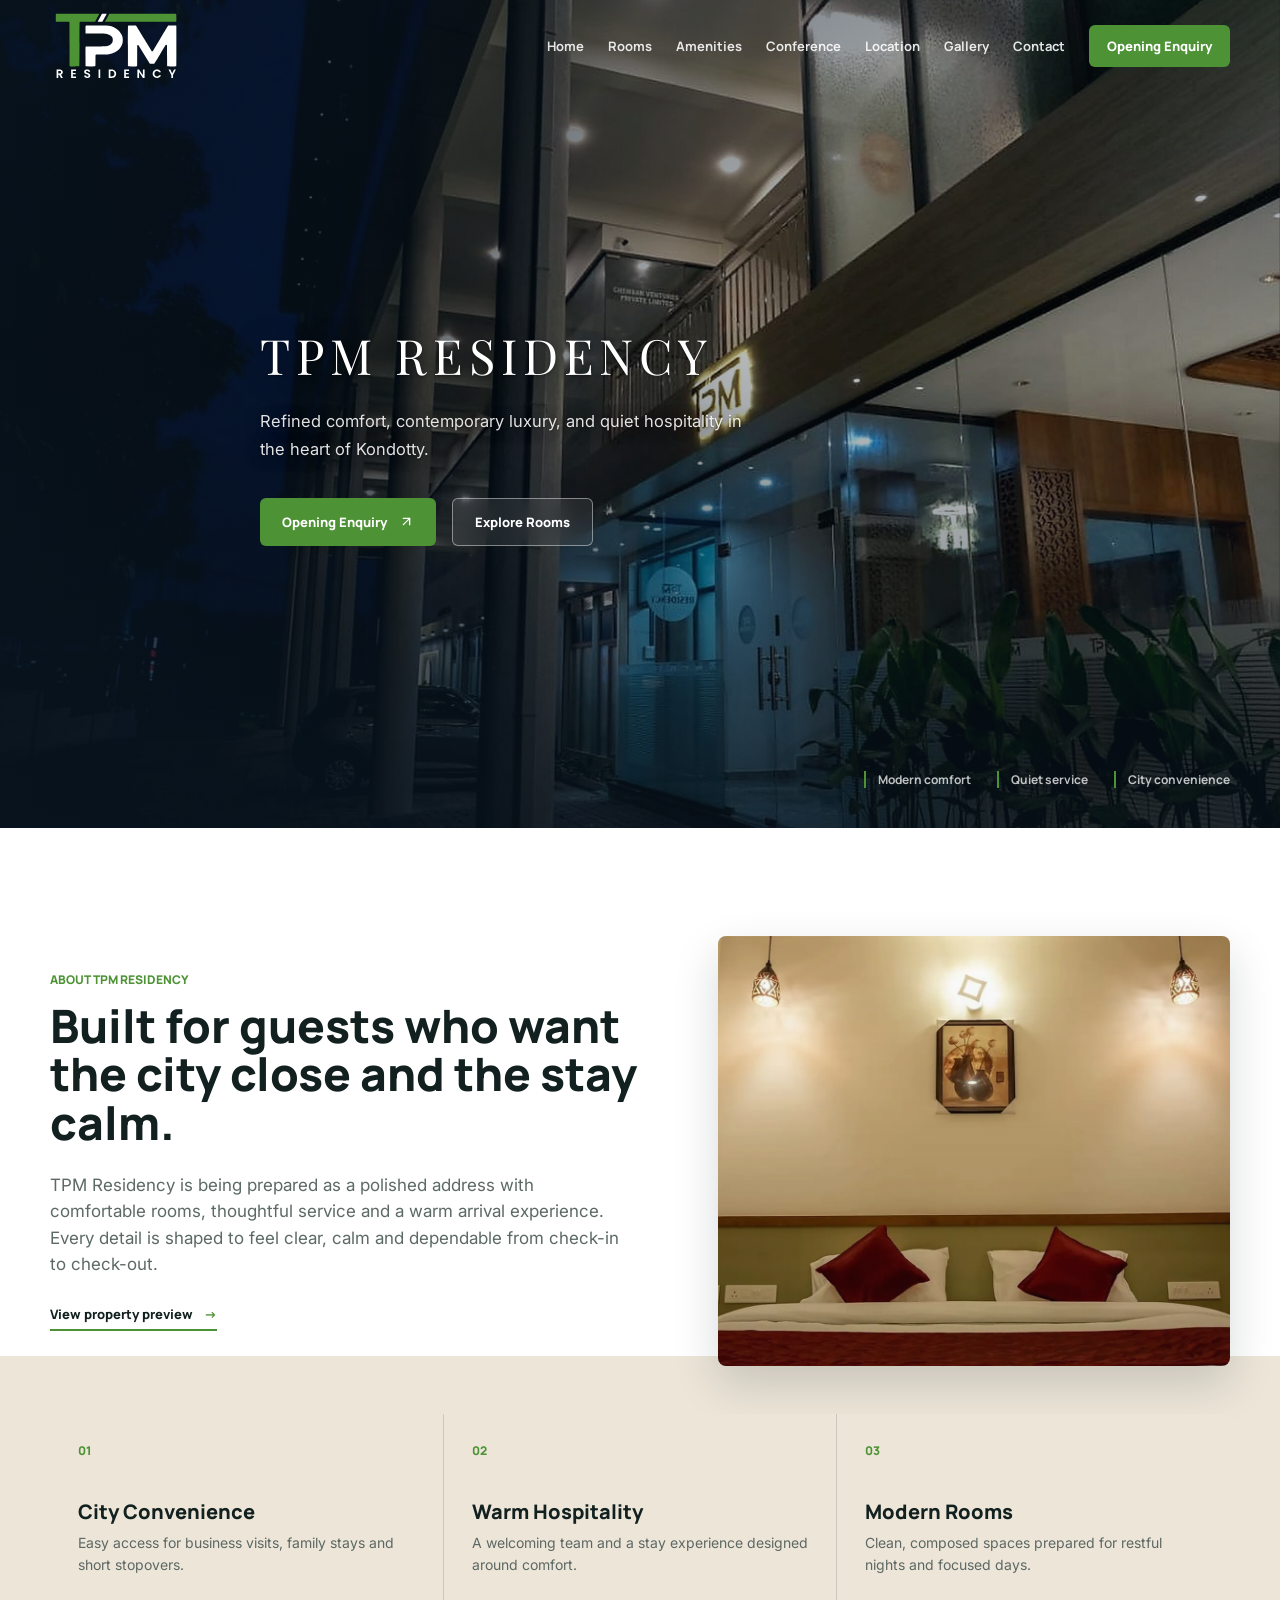
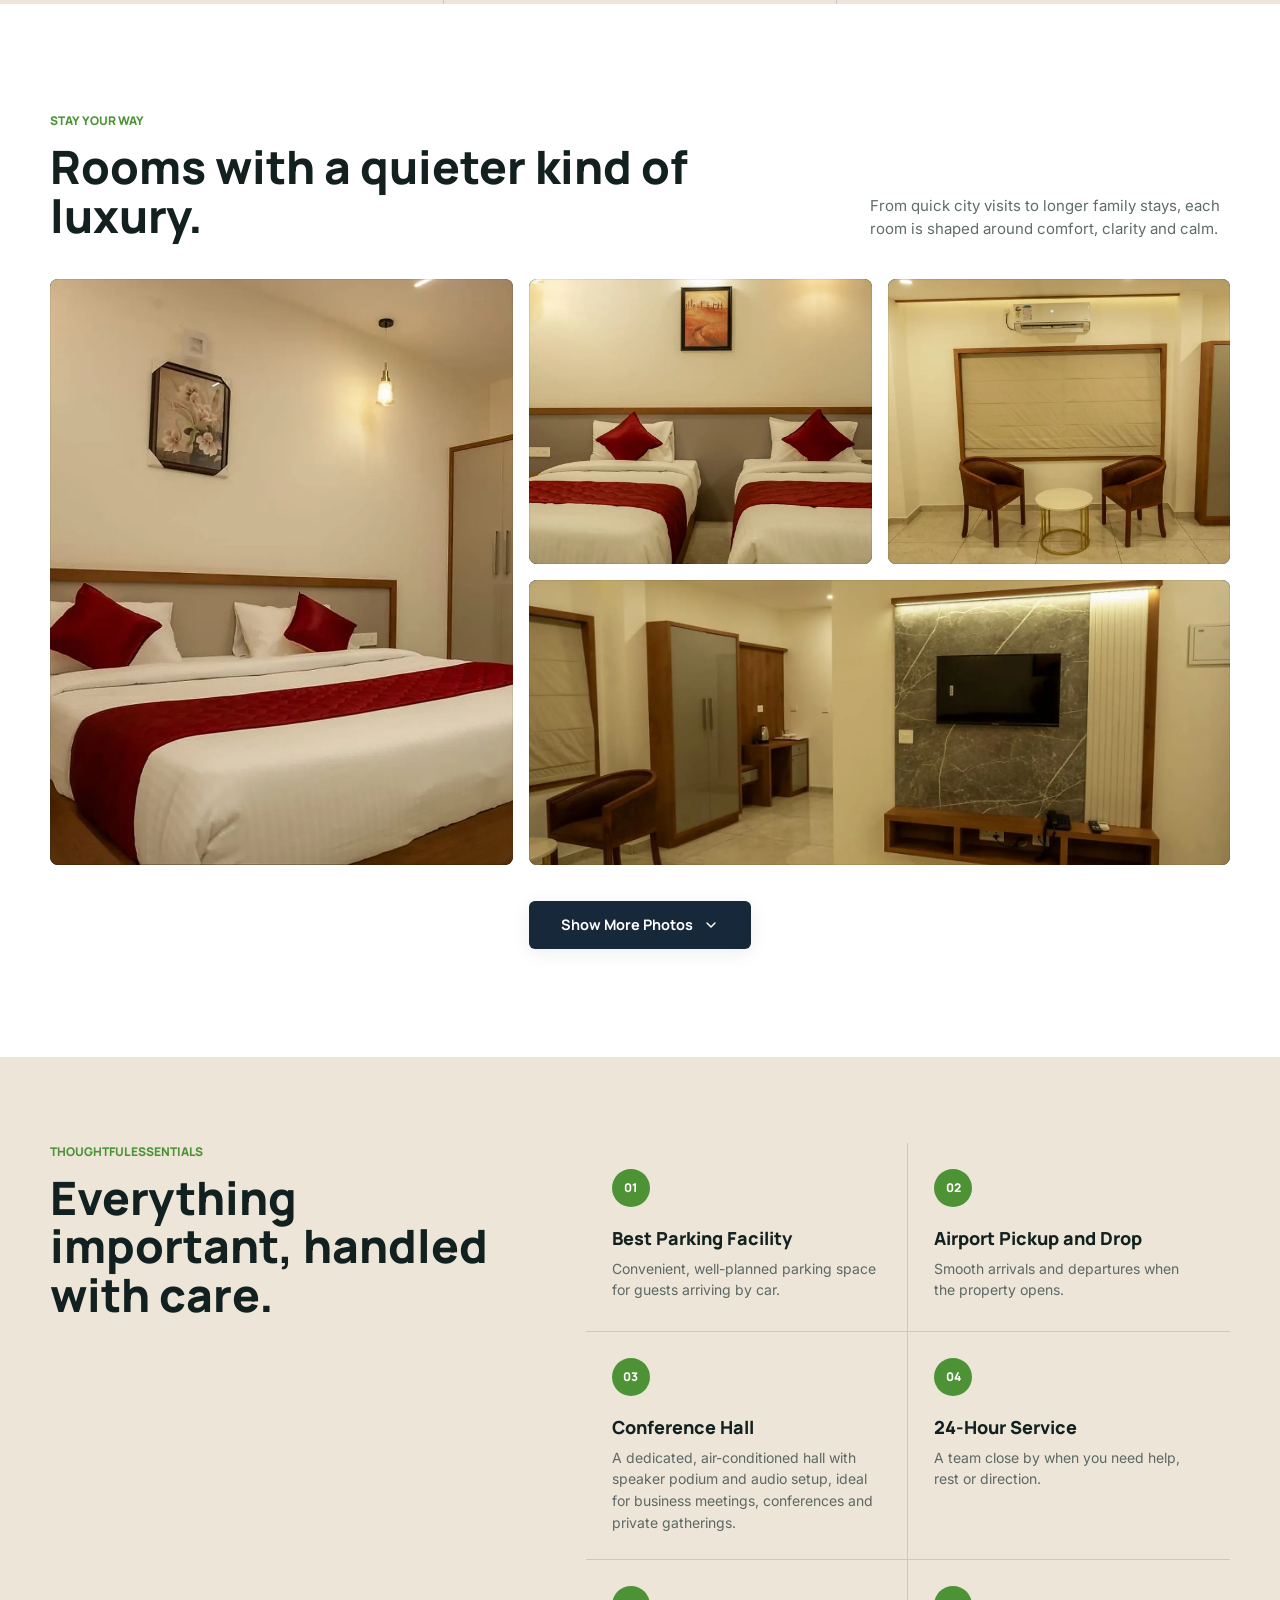
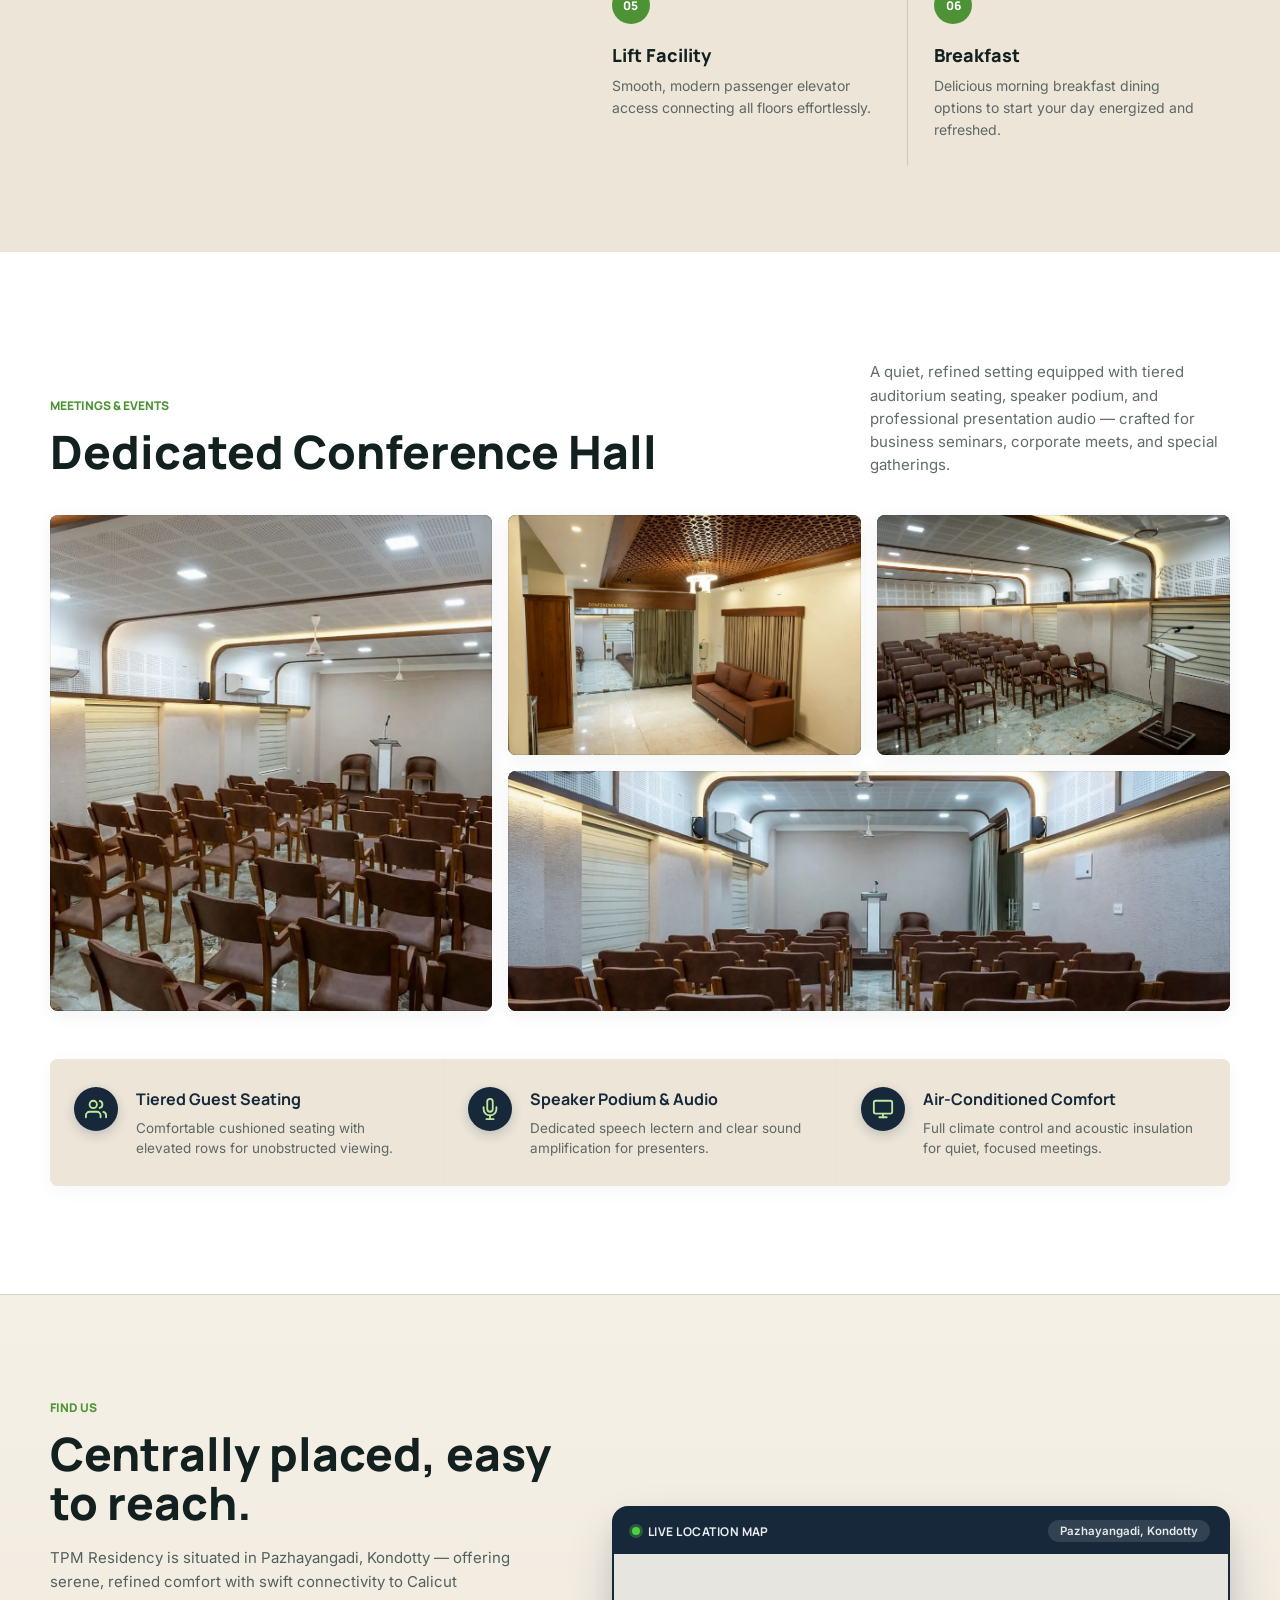
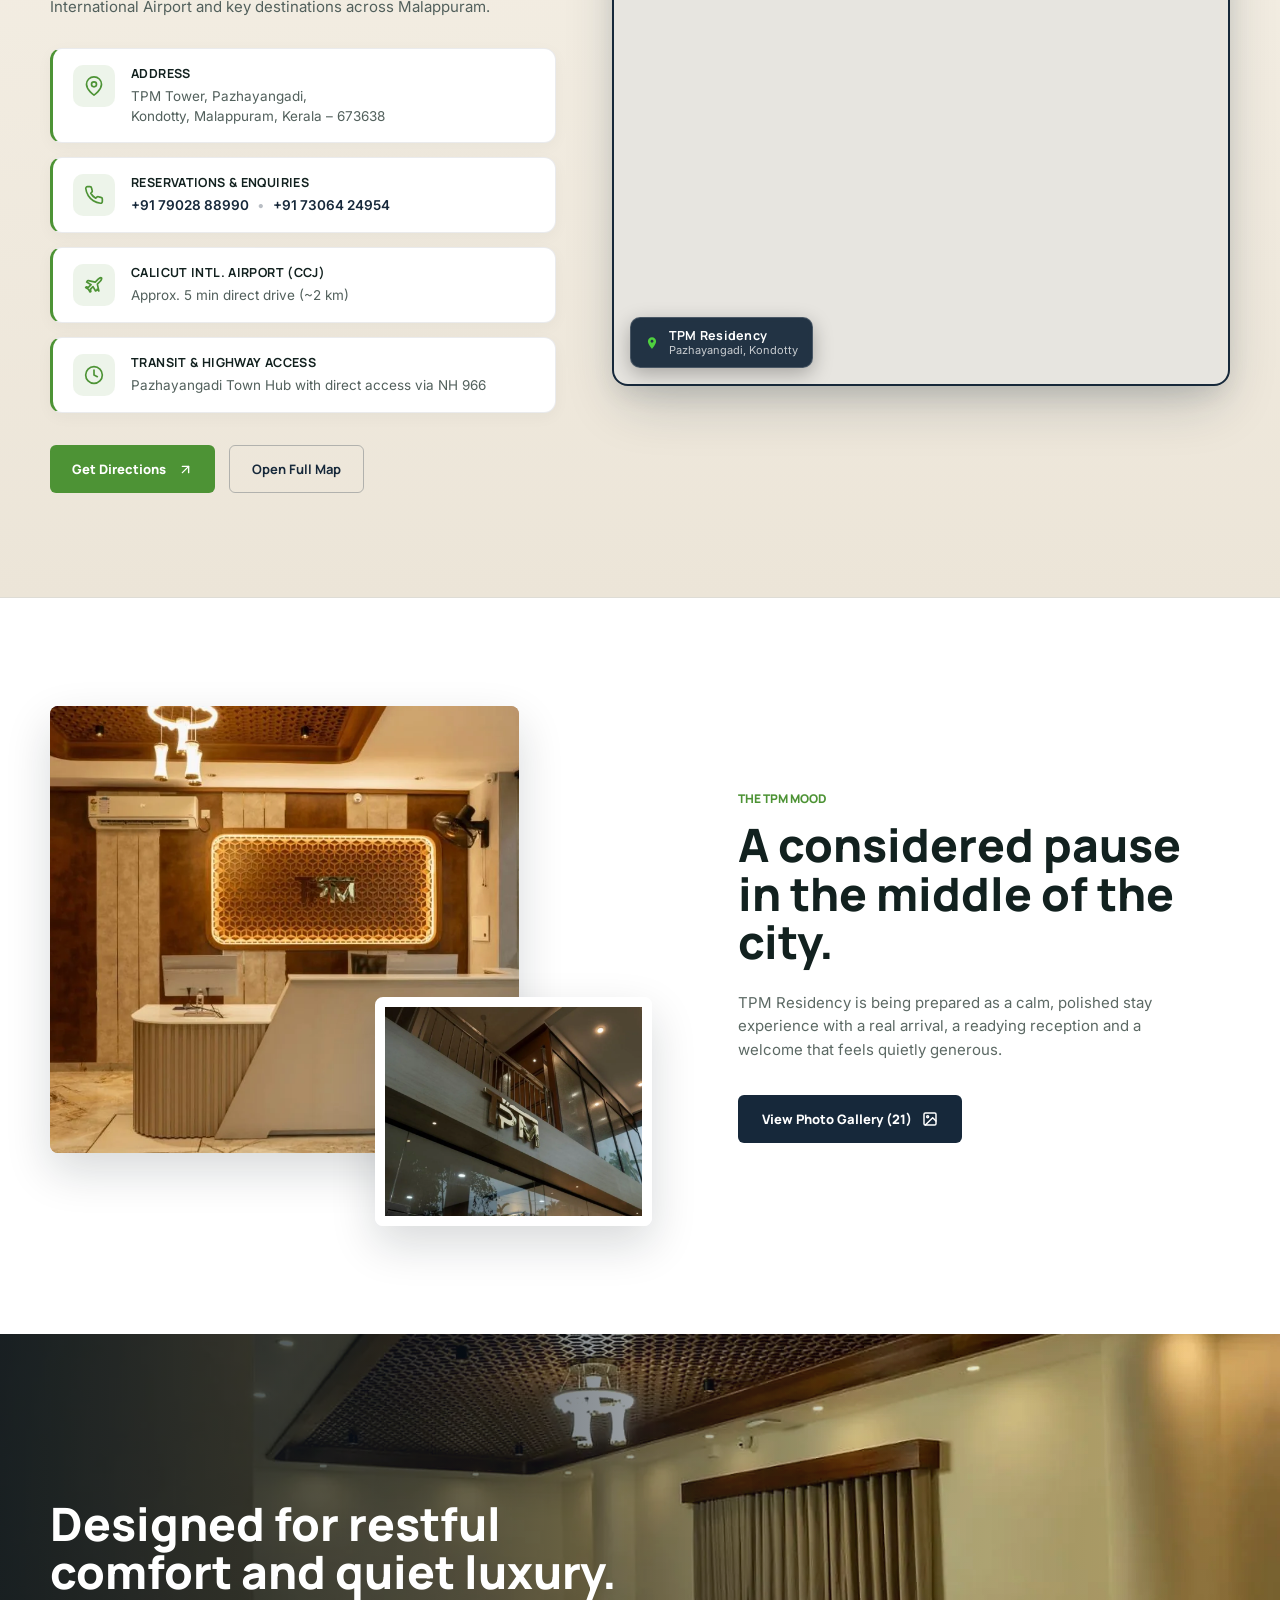
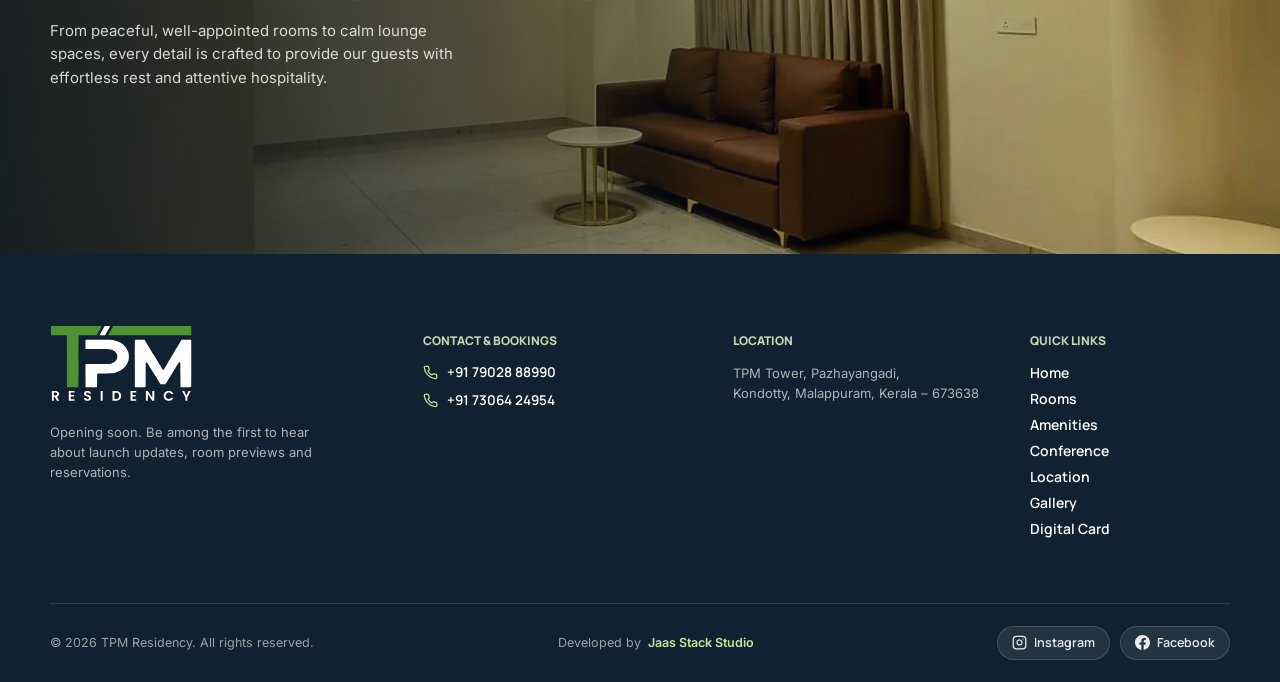
<file: index.html>
<!doctype html>
<html lang="en">

<head>
  <meta charset="utf-8">
  <meta name="viewport" content="width=device-width, initial-scale=1, viewport-fit=cover">

  <!-- Primary SEO Meta Tags -->
  <title>TPM Residency | Luxury Rooms in Kondotty, Malappuram</title>
  <meta name="title" content="TPM Residency | Luxury Rooms in Kondotty, Malappuram">
  <meta name="description" content="TPM Residency offers luxury rooms in Pazhayangadi, Kondotty near Calicut International Airport (CCJ), Malappuram. Modern AC rooms, dedicated conference hall &amp; 24-hour service. Opening soon.">
  <meta name="keywords" content="TPM, TPM Residency, TPM rooms, rooms near kondotty, rooms in kondotty, luxury rooms kondotty, room booking kondotty, AC rooms in pazhayangadi, rooms near calicut airport, CCJ airport rooms, stay in malappuram kerala, accommodation in kondotty">
  <meta name="author" content="TPM Residency">
  <meta name="robots" content="index, follow, max-snippet:-1, max-image-preview:large, max-video-preview:-1">
  <link rel="canonical" href="https://tpmresidency.com/">

  <!-- Open Graph / Facebook / WhatsApp / LinkedIn -->
  <meta property="og:type" content="website">
  <meta property="og:url" content="https://tpmresidency.com/">
  <meta property="og:title" content="TPM Residency | Luxury Rooms Near Kondotty">
  <meta property="og:description" content="Contemporary luxury and modern AC rooms in Pazhayangadi, Kondotty near Calicut International Airport (CCJ), Malappuram. Opening soon.">
  <meta property="og:image" content="https://tpmresidency.com/pictures/building_1x1.jpg">
  <meta property="og:image:secure_url" content="https://tpmresidency.com/pictures/building_1x1.jpg">
  <meta property="og:image:type" content="image/jpeg">
  <meta property="og:image:width" content="770">
  <meta property="og:image:height" content="770">
  <meta property="og:image:alt" content="TPM Residency Luxury Tower Facade in Kondotty">
  <meta property="og:image" content="https://tpmresidency.com/pictures/building_clean.webp">
  <meta property="og:image:secure_url" content="https://tpmresidency.com/pictures/building_clean.webp">
  <meta property="og:image:type" content="image/webp">
  <meta property="og:image:width" content="1280">
  <meta property="og:image:height" content="853">
  <meta property="og:image:alt" content="TPM Residency Luxury Illuminated Front Entrance and Facade in Kondotty">
  <meta property="og:site_name" content="TPM Residency">
  <meta property="og:locale" content="en_IN">

  <!-- Twitter Card -->
  <meta name="twitter:card" content="summary_large_image">
  <meta name="twitter:url" content="https://tpmresidency.com/">
  <meta name="twitter:title" content="TPM Residency | Luxury Rooms in Kondotty">
  <meta name="twitter:description" content="Modern luxury rooms, dedicated conference hall and airport proximity at TPM Residency, Pazhayangadi, Kondotty. Opening soon.">
  <meta name="twitter:image" content="https://tpmresidency.com/pictures/building_1x1.jpg">
  <meta name="twitter:image:alt" content="TPM Residency Luxury Tower Facade in Kondotty">

  <!-- Google Search Result Thumbnail Directives (Mobile & Desktop) -->
  <meta name="thumbnail" content="https://tpmresidency.com/pictures/building_1x1.jpg">
  <link rel="image_src" href="https://tpmresidency.com/pictures/building_1x1.jpg">

  <!-- Geo-Targeting & Local SEO -->
  <meta name="geo.region" content="IN-KL">
  <meta name="geo.placename" content="Pazhayangadi, Kondotty, Malappuram, Kerala">
  <meta name="geo.position" content="11.148234;75.963185">
  <meta name="ICBM" content="11.148234, 75.963185">

  <!-- Mobile Browser & PWA Styling -->
  <meta name="theme-color" content="#0e1c28">
  <meta name="apple-mobile-web-app-capable" content="yes">
  <meta name="apple-mobile-web-app-status-bar-style" content="black-translucent">
  <meta name="apple-mobile-web-app-title" content="TPM Residency">
  <meta name="format-detection" content="telephone=no">

  <!-- Favicons & Touch Icons -->
  <link rel="icon" href="/favicon.ico" sizes="any">
  <link rel="icon" type="image/svg+xml" href="/Logo%20folder/tpm-residency-logo.svg">
  <link rel="icon" type="image/png" sizes="48x48" href="/favicon-48x48.png">
  <link rel="icon" type="image/png" sizes="192x192" href="/favicon-192x192.png">
  <link rel="apple-touch-icon" sizes="180x180" href="/apple-touch-icon.png">
  <link rel="manifest" href="/site.webmanifest">

  <!-- Fonts Preconnect & Stylesheet -->
  <link rel="preconnect" href="https://fonts.googleapis.com">
  <link rel="preconnect" href="https://fonts.gstatic.com" crossorigin>
  <link
    href="https://fonts.googleapis.com/css2?family=Manrope:wght@400;500;600;700;800&family=Inter:wght@400;500;600;700&family=Playfair+Display:wght@400;500;600;700&display=swap"
    rel="stylesheet">
  <link rel="preload" as="image" type="image/jpeg" href="pictures/building_1x1.jpg">
  <link rel="preload" as="image" type="image/webp" href="assets/tpm-hero-entrance.webp">
  <link rel="stylesheet" href="styles.css?v=8.8">

  <!-- Schema.org Structured Data (JSON-LD) for Rich Google Search Snippets & Disambiguation -->
  <script type="application/ld+json">
  {
    "@context": "https://schema.org",
    "@type": "LodgingBusiness",
    "name": "TPM Residency",
    "legalName": "TPM Residency",
    "alternateName": [
      "TPM",
      "TPM Residency Kondotty",
      "TPM Rooms Kondotty",
      "TPM Tower Kondotty"
    ],
    "disambiguatingDescription": "TPM Residency is an independent premier accommodation and residency offering luxury rooms located at TPM Tower, Pazhayangadi, Kondotty, Malappuram. It is an independent establishment under the TPM Group and is completely separate from and not affiliated with or known as Thekkumpuram Residency in Kumminiparamba.",
    "url": "https://tpmresidency.com/",
    "logo": "https://tpmresidency.com/Logo%20folder/tpm-residency-logo.svg",
    "image": [
      "https://tpmresidency.com/pictures/building_1x1.jpg",
      "https://tpmresidency.com/pictures/building_4x3.jpg",
      "https://tpmresidency.com/pictures/building_16x9.jpg",
      "https://tpmresidency.com/pictures/building_clean.jpg",
      "https://tpmresidency.com/pictures/building_clean.webp",
      "https://tpmresidency.com/pictures/reception_clean.webp",
      "https://tpmresidency.com/pictures/Others/photo_2026-10-21_13-35-55.webp",
      "https://tpmresidency.com/pictures/Others/photo_2026-10-21_13-28-59.webp"
    ],
    "photo": "https://tpmresidency.com/pictures/building_1x1.jpg",
    "primaryImageOfPage": {
      "@type": "ImageObject",
      "contentUrl": "https://tpmresidency.com/pictures/building_1x1.jpg",
      "url": "https://tpmresidency.com/pictures/building_1x1.jpg",
      "thumbnailUrl": "https://tpmresidency.com/pictures/building_1x1.jpg",
      "width": 770,
      "height": 770,
      "caption": "TPM Residency Luxury Tower Facade - Pazhayangadi, Kondotty"
    },
    "description": "TPM Residency offers premier luxury rooms in Pazhayangadi, Kondotty near Calicut International Airport (CCJ), Malappuram. Modern AC rooms, dedicated conference hall & 24-hour service.",
    "telephone": "+91 79028 88990",
    "email": "tpmresidency@gmail.com",
    "aggregateRating": {
      "@type": "AggregateRating",
      "ratingValue": "5.0",
      "bestRating": "5",
      "worstRating": "1",
      "ratingCount": 3,
      "reviewCount": 3
    },
    "address": {
      "@type": "PostalAddress",
      "streetAddress": "TPM Tower, Pazhayangadi",
      "addressLocality": "Kondotty",
      "addressRegion": "Kerala",
      "postalCode": "673638",
      "addressCountry": "IN"
    },
    "geo": {
      "@type": "GeoCoordinates",
      "latitude": 11.148234,
      "longitude": 75.963185
    },
    "hasMap": "https://maps.google.com/?cid=16307049870830490798",
    "parentOrganization": {
      "@type": "Organization",
      "name": "TPM Group",
      "url": "https://tpmresidency.com/"
    },
    "sameAs": [
      "https://maps.google.com/?cid=16307049870830490798",
      "https://maps.app.goo.gl/NvBLo88pH2fmMWxT8",
      "https://www.instagram.com/residencytpm",
      "https://www.facebook.com/share/1EWVAyPyst/"
    ],
    "amenityFeature": [
      {
        "@type": "LocationFeatureSpecification",
        "name": "parking",
        "value": true
      },
      {
        "@type": "LocationFeatureSpecification",
        "name": "conference hall",
        "value": true
      },
      {
        "@type": "LocationFeatureSpecification",
        "name": "24-hour service",
        "value": true
      },
      {
        "@type": "LocationFeatureSpecification",
        "name": "airport pickup and drop",
        "value": true
      },
      {
        "@type": "LocationFeatureSpecification",
        "name": "elevator",
        "value": true
      },
      {
        "@type": "LocationFeatureSpecification",
        "name": "breakfast",
        "value": true
      }
    ]
  }
  </script>
</head>

<body>
  <header class="site-header" id="top">
    <nav class="nav wrap" aria-label="Main navigation">
      <a class="brand" href="#top" aria-label="TPM Residency home">
        <img src="Logo%20folder/tpm-residency-logo.svg" alt="TPM Residency - Luxury Rooms in Kondotty" width="140" height="70">
      </a>

      <button class="menu-toggle" aria-expanded="false" aria-controls="nav-links" type="button">
        <span></span>
        <span></span>
        <span></span>
        <span class="sr-only">Open menu</span>
      </button>

      <div class="nav-links" id="nav-links">
        <a href="#top">Home</a>
        <a href="#rooms">Rooms</a>
        <a href="#amenities">Amenities</a>
        <a href="#conference">Conference</a>
        <a href="#location">Location</a>
        <a href="#gallery">Gallery</a>
        <a href="#contact">Contact</a>
        <a class="button nav-button" href="#contact">Opening Enquiry</a>
      </div>
    </nav>
  </header>

  <main>
    <section class="hero" aria-label="TPM Residency coming soon">
      <div class="hero-media" aria-hidden="true">
        <div class="hero-slide hero-slide-1 active"></div>
        <div class="hero-slide hero-slide-2"></div>
        <div class="hero-slide hero-slide-3"></div>
        <div class="hero-slide hero-slide-4"></div>
        <div class="hero-slide hero-slide-5"></div>
      </div>
      <div class="hero-shade" aria-hidden="true"></div>

      <button class="hero-arrow hero-arrow-prev" aria-label="Previous slide" type="button">
        <svg width="22" height="22" viewBox="0 0 24 24" fill="none" stroke="currentColor" stroke-width="2.2"
          stroke-linecap="round" stroke-linejoin="round">
          <polyline points="15 18 9 12 15 6" />
        </svg>
      </button>
      <button class="hero-arrow hero-arrow-next" aria-label="Next slide" type="button">
        <svg width="22" height="22" viewBox="0 0 24 24" fill="none" stroke="currentColor" stroke-width="2.2"
          stroke-linecap="round" stroke-linejoin="round">
          <polyline points="9 6 15 12 9 18" />
        </svg>
      </button>

      <div class="wrap hero-content">
        <h1 class="hero-title">
          <span class="title-main">TPM Residency</span>
        </h1>

        <p class="hero-copy">Refined comfort, contemporary luxury, and quiet hospitality in the heart of Kondotty.</p>

        <div class="hero-actions">
          <a class="button" href="#contact">
            Opening Enquiry
            <svg width="15" height="15" viewBox="0 0 24 24" fill="none" stroke="currentColor" stroke-width="2.2"
              stroke-linecap="round" stroke-linejoin="round" aria-hidden="true">
              <line x1="7" y1="17" x2="17" y2="7" />
              <polyline points="7 7 17 7 17 17" />
            </svg>
          </a>
          <a class="button ghost-button" href="#rooms">Explore Rooms</a>
        </div>
      </div>

      <div class="hero-footer wrap" aria-hidden="true">
        <span>Modern comfort</span>
        <span>Quiet service</span>
        <span>City convenience</span>
      </div>
    </section>

    <section class="about section" aria-labelledby="about-title">
      <div class="wrap about-grid">
        <div class="about-copy">
          <p class="eyebrow">About TPM Residency</p>
          <h2 id="about-title">Built for guests who want the city close and the stay calm.</h2>
          <p>TPM Residency is being prepared as a polished address with comfortable rooms, thoughtful service and
            a warm arrival experience. Every detail is shaped to feel clear, calm and dependable from check-in to
            check-out.</p>
          <div class="about-actions">
            <a class="text-link" href="#gallery">View property preview <span aria-hidden="true">-&gt;</span></a>
          </div>
        </div>

        <div class="about-visual" aria-label="TPM Residency luxury bedroom atmosphere preview">
        </div>
      </div>

      <div class="wrap about-highlights" aria-label="TPM Residency highlights">
        <div>
          <span>01</span>
          <h3>City Convenience</h3>
          <p>Easy access for business visits, family stays and short stopovers.</p>
        </div>
        <div>
          <span>02</span>
          <h3>Warm Hospitality</h3>
          <p>A welcoming team and a stay experience designed around comfort.</p>
        </div>
        <div>
          <span>03</span>
          <h3>Modern Rooms</h3>
          <p>Clean, composed spaces prepared for restful nights and focused days.</p>
        </div>
      </div>

    </section>

    <section class="rooms section wrap" id="rooms">
      <div class="section-top">
        <div>
          <p class="eyebrow">Stay your way</p>
          <h2>Rooms with a quieter kind of luxury.</h2>
        </div>
        <p>From quick city visits to longer family stays, each room is shaped around comfort, clarity and calm.</p>
      </div>

      <div class="room-grid">
        <div class="room room-master" aria-label="TPM Residency Deluxe King Bedroom" role="button" tabindex="0" title="Click to view photo"></div>
        <div class="room room-1" aria-label="TPM Residency Twin Bedroom" role="button" tabindex="0" title="Click to view photo"></div>
        <div class="room room-2" aria-label="TPM Residency In-Room Seating and Lounge" role="button" tabindex="0" title="Click to view photo"></div>
        <div class="room room-3" aria-label="TPM Residency TV Feature Wall and Amenities" role="button" tabindex="0" title="Click to view photo"></div>
      </div>

      <div class="room-grid-more" id="moreRoomsGrid" hidden>
        <div class="room room-4" aria-label="TPM Residency King Bed & Window View" role="button" tabindex="0" title="Click to view photo"></div>
        <div class="room room-5" aria-label="TPM Residency Vanity Desk and Entry Lounge" role="button" tabindex="0" title="Click to view photo"></div>
        <div class="room room-6" aria-label="TPM Residency Modern Attached Bathroom" role="button" tabindex="0" title="Click to view photo"></div>
        <div class="room room-7" aria-label="TPM Residency Bathroom Washbasin & Mirror" role="button" tabindex="0" title="Click to view photo"></div>
      </div>

      <div class="rooms-actions">
        <button class="button dark-button show-more-rooms-btn" id="toggleMoreRoomsBtn" type="button" aria-expanded="false" aria-controls="moreRoomsGrid">
          <span>Show More Photos</span>
          <svg class="chevron-icon" width="16" height="16" viewBox="0 0 24 24" fill="none" stroke="currentColor" stroke-width="2.2" stroke-linecap="round" stroke-linejoin="round" aria-hidden="true">
            <polyline points="6 9 12 15 18 9"></polyline>
          </svg>
        </button>
      </div>
    </section>

    <section class="amenities" id="amenities">
      <div class="wrap amenity-wrap">
        <div>
          <p class="eyebrow">Thoughtful essentials</p>
          <h2>Everything important, handled with care.</h2>
        </div>

        <div class="amenity-list">
          <div>
            <span class="amenity-icon">01</span>
            <h3>Best Parking Facility</h3>
            <p>Convenient, well-planned parking space for guests arriving by car.</p>
          </div>
          <div>
            <span class="amenity-icon">02</span>
            <h3>Airport Pickup and Drop</h3>
            <p>Smooth arrivals and departures when the property opens.</p>
          </div>
          <div>
            <span class="amenity-icon">03</span>
            <h3>Conference Hall</h3>
            <p>A dedicated, air-conditioned hall with speaker podium and audio setup, ideal for business meetings, conferences and private gatherings.</p>
          </div>
          <div>
            <span class="amenity-icon">04</span>
            <h3>24-Hour Service</h3>
            <p>A team close by when you need help, rest or direction.</p>
          </div>
          <div>
            <span class="amenity-icon">05</span>
            <h3>Lift Facility</h3>
            <p>Smooth, modern passenger elevator access connecting all floors effortlessly.</p>
          </div>
          <div>
            <span class="amenity-icon">06</span>
            <h3>Breakfast</h3>
            <p>Delicious morning breakfast dining options to start your day energized and refreshed.</p>
          </div>
        </div>
      </div>
    </section>

    <section class="conference-section" id="conference">
      <div class="wrap">
        <div class="section-top">
          <div>
            <p class="eyebrow">Meetings &amp; Events</p>
            <h2>Dedicated Conference Hall</h2>
          </div>
          <p class="section-intro">A quiet, refined setting equipped with tiered auditorium seating, speaker podium, and professional presentation audio — crafted for business seminars, corporate meets, and special gatherings.</p>
        </div>

        <div class="conference-grid">
          <div class="conference-card conf-card-master" tabindex="0" role="button" aria-label="Tiered Auditorium Seating &amp; Stage" title="Click to view full photo">
            <img src="assets/tpm-conf-main.webp" alt="TPM Residency conference hall with tiered executive seating and stage" loading="lazy" width="800" height="600">
          </div>

          <div class="conference-card conf-card-entrance" tabindex="0" role="button" aria-label="Conference Hall Reception &amp; Foyer" title="Click to view full photo">
            <img src="assets/tpm-conf-entrance.webp" alt="TPM Residency conference hall private entrance and welcome foyer" loading="lazy" width="600" height="400">
          </div>

          <div class="conference-card conf-card-podium" tabindex="0" role="button" aria-label="Speaker Stage &amp; Audio Podium" title="Click to view full photo">
            <img src="assets/tpm-conf-podium.webp" alt="TPM Residency speaker stage, podium with microphone and acoustic setup" loading="lazy" width="600" height="400">
          </div>

          <div class="conference-card conf-card-hall" tabindex="0" role="button" aria-label="Auditorium Seating &amp; Acoustic Ceiling" title="Click to view full photo">
            <img src="assets/tpm-conf-hall.webp" alt="TPM Residency conference hall seating rows and acoustic ceiling" loading="lazy" width="800" height="400">
          </div>
        </div>

        <div class="conference-features">
          <div class="conf-feat-item">
            <span class="conf-feat-icon" aria-hidden="true">
              <svg width="22" height="22" viewBox="0 0 24 24" fill="none" stroke="currentColor" stroke-width="2" stroke-linecap="round" stroke-linejoin="round">
                <path d="M17 21v-2a4 4 0 0 0-4-4H5a4 4 0 0 0-4 4v2"></path>
                <circle cx="9" cy="7" r="4"></circle>
                <path d="M23 21v-2a4 4 0 0 0-3-3.87"></path>
                <path d="M16 3.13a4 4 0 0 1 0 7.75"></path>
              </svg>
            </span>
            <div>
              <h4>Tiered Guest Seating</h4>
              <p>Comfortable cushioned seating with elevated rows for unobstructed viewing.</p>
            </div>
          </div>

          <div class="conf-feat-item">
            <span class="conf-feat-icon" aria-hidden="true">
              <svg width="22" height="22" viewBox="0 0 24 24" fill="none" stroke="currentColor" stroke-width="2" stroke-linecap="round" stroke-linejoin="round">
                <path d="M12 1a3 3 0 0 0-3 3v8a3 3 0 0 0 6 0V4a3 3 0 0 0-3-3z"></path>
                <path d="M19 10v2a7 7 0 0 1-14 0v-2"></path>
                <line x1="12" y1="19" x2="12" y2="23"></line>
                <line x1="8" y1="23" x2="16" y2="23"></line>
              </svg>
            </span>
            <div>
              <h4>Speaker Podium &amp; Audio</h4>
              <p>Dedicated speech lectern and clear sound amplification for presenters.</p>
            </div>
          </div>

          <div class="conf-feat-item">
            <span class="conf-feat-icon" aria-hidden="true">
              <svg width="22" height="22" viewBox="0 0 24 24" fill="none" stroke="currentColor" stroke-width="2" stroke-linecap="round" stroke-linejoin="round">
                <rect x="2" y="3" width="20" height="14" rx="2" ry="2"></rect>
                <line x1="8" y1="21" x2="16" y2="21"></line>
                <line x1="12" y1="17" x2="12" y2="21"></line>
              </svg>
            </span>
            <div>
              <h4>Air-Conditioned Comfort</h4>
              <p>Full climate control and acoustic insulation for quiet, focused meetings.</p>
            </div>
          </div>
        </div>
      </div>
    </section>

    <section class="location-section" id="location" aria-labelledby="location-title">
      <div class="wrap location-grid">
        <div class="location-copy">
          <p class="eyebrow">Find us</p>
          <h2 id="location-title">Centrally placed, easy to reach.</h2>
          <p>TPM Residency is situated in Pazhayangadi, Kondotty — offering serene, refined comfort with swift
            connectivity to Calicut International Airport and key destinations across Malappuram.</p>

          <div class="location-details">
            <div class="location-card">
              <span class="location-icon" aria-hidden="true">
                <svg width="20" height="20" viewBox="0 0 24 24" fill="none" stroke="currentColor" stroke-width="2"
                  stroke-linecap="round" stroke-linejoin="round">
                  <path d="M21 10c0 7-9 13-9 13s-9-6-9-13a9 9 0 0 1 18 0z" />
                  <circle cx="12" cy="10" r="3" />
                </svg>
              </span>
              <div class="location-card-content">
                <strong>Address</strong>
                <p>TPM Tower, Pazhayangadi,<br>Kondotty, Malappuram, Kerala – 673638</p>
              </div>
            </div>

            <div class="location-card">
              <span class="location-icon" aria-hidden="true">
                <svg width="20" height="20" viewBox="0 0 24 24" fill="none" stroke="currentColor" stroke-width="2"
                  stroke-linecap="round" stroke-linejoin="round">
                  <path
                    d="M22 16.92v3a2 2 0 0 1-2.18 2 19.79 19.79 0 0 1-8.63-3.07 19.5 19.5 0 0 1-6-6 19.79 19.79 0 0 1-3.07-8.67A2 2 0 0 1 4.11 2h3a2 2 0 0 1 2 1.72 12.84 12.84 0 0 0 .7 2.81 2 2 0 0 1-.45 2.11L8.09 9.91a16 16 0 0 0 6 6l1.27-1.27a2 2 0 0 1 2.11-.45 12.84 12.84 0 0 0 2.81.7A2 2 0 0 1 22 16.92z" />
                </svg>
              </span>
              <div class="location-card-content">
                <strong>Reservations &amp; Enquiries</strong>
                <p class="contact-links-inline">
                  <a href="tel:+917902888990" class="location-tel-link">+91 79028 88990</a>
                  <span class="contact-divider" aria-hidden="true">&bull;</span>
                  <a href="tel:+917306424954" class="location-tel-link">+91 73064 24954</a>
                </p>
              </div>
            </div>

            <div class="location-card">
              <span class="location-icon" aria-hidden="true">
                <svg width="20" height="20" viewBox="0 0 24 24" fill="none" stroke="currentColor" stroke-width="2"
                  stroke-linecap="round" stroke-linejoin="round">
                  <path
                    d="M17.8 19.2 16 11l3.5-3.5C21 6 21.5 4 21 3.5c-.5-.5-2.5 0-4 1.5L13.5 8.5 5.3 6.7c-.7-.1-1.3.2-1.6.8l-.5 1 5.3 3.1-3 3-2.2-.4c-.4-.1-.8.1-1 .4l-.3.5 3.3 2 2 3.3.5-.3c.3-.2.5-.6.4-1l-.4-2.2 3-3 3.1 5.3 1-.5c.6-.3.9-.9.8-1.6z" />
                </svg>
              </span>
              <div class="location-card-content">
                <strong>Calicut Intl. Airport (CCJ)</strong>
                <p>Approx. 5 min direct drive (~2 km)</p>
              </div>
            </div>

            <div class="location-card">
              <span class="location-icon" aria-hidden="true">
                <svg width="20" height="20" viewBox="0 0 24 24" fill="none" stroke="currentColor" stroke-width="2"
                  stroke-linecap="round" stroke-linejoin="round">
                  <circle cx="12" cy="12" r="10" />
                  <polyline points="12 6 12 12 16 14" />
                </svg>
              </span>
              <div class="location-card-content">
                <strong>Transit &amp; Highway Access</strong>
                <p>Pazhayangadi Town Hub with direct access via NH 966</p>
              </div>
            </div>

          </div>

          <div class="location-actions">
            <a class="button" href="https://maps.app.goo.gl/NvBLo88pH2fmMWxT8" target="_blank" rel="noopener noreferrer">
              Get Directions
              <svg width="15" height="15" viewBox="0 0 24 24" fill="none" stroke="currentColor" stroke-width="2.2"
                stroke-linecap="round" stroke-linejoin="round" aria-hidden="true">
                <line x1="7" y1="17" x2="17" y2="7" />
                <polyline points="7 7 17 7 17 17" />
              </svg>
            </a>
            <a class="location-secondary-btn"
              href="https://maps.app.goo.gl/NvBLo88pH2fmMWxT8" target="_blank" rel="noopener noreferrer">
              Open Full Map
            </a>
          </div>
        </div>

        <div class="location-map-wrapper">
          <div class="location-map-frame">
            <div class="map-frame-header">
              <div class="map-frame-indicator">
                <span class="map-live-dot" aria-hidden="true"></span>
                <span>Live Location Map</span>
              </div>
              <a class="map-frame-chip"
                href="https://maps.app.goo.gl/NvBLo88pH2fmMWxT8" target="_blank" rel="noopener noreferrer">Pazhayangadi,
                Kondotty</a>
            </div>

            <div class="location-map">
              <iframe
                src="https://www.google.com/maps/embed?pb=!1m18!1m12!1m3!1d3914.887754516246!2d75.9606101!3d11.1482335!2m3!1f0!2f0!3f0!3m2!1i1024!2i768!4f13.1!3m3!1m2!1s0x3ba64fb23d04f071%3A0xe24d9257589bd4ae!2sTPM%20RESIDENCY!5e0!3m2!1sen!2sin!4v1729560000000!5m2!1sen!2sin"
                width="100%" height="100%" style="border:0;" allowfullscreen="" loading="lazy"
                referrerpolicy="no-referrer-when-downgrade"
                title="TPM Residency location in Pazhayangadi, Kondotty on Google Maps">
              </iframe>

              <a class="map-floating-badge"
                href="https://maps.app.goo.gl/NvBLo88pH2fmMWxT8" target="_blank" rel="noopener noreferrer"
                title="Open TPM Residency in Google Maps">
                <span class="badge-pin-icon" aria-hidden="true">
                  <svg width="14" height="14" viewBox="0 0 24 24" fill="currentColor">
                    <path
                      d="M12 2C8.13 2 5 5.13 5 9c0 5.25 7 13 7 13s7-7.75 7-13c0-3.87-3.13-7-7-7zm0 9.5c-1.38 0-2.5-1.12-2.5-2.5s1.12-2.5 2.5-2.5 2.5 1.12 2.5 2.5-1.12 2.5-2.5 2.5z" />
                  </svg>
                </span>
                <div class="badge-text">
                  <strong>TPM Residency</strong>
                  <span>Pazhayangadi, Kondotty</span>
                </div>
              </a>
            </div>
          </div>
        </div>
      </div>
    </section>

    <section class="story section wrap" id="gallery">
      <div class="story-images">
        <div class="story-photo main-photo" aria-label="TPM Residency reception desk preview" role="button" tabindex="0"
          title="Click to view full photo gallery">
          <img src="pictures/Reception/photo_2026-10-21_13-28-22.webp" alt="TPM Residency illuminated reception counter and luxury lobby in Kondotty" width="600" height="450" loading="lazy" decoding="async">
        </div>
        <div class="story-photo small-photo" aria-label="TPM Residency gold architectural facade preview" role="button" tabindex="0"
          title="Click to view full photo gallery">
          <img src="pictures/Others/photo_2026-10-21_13-28-59.webp" alt="TPM Residency gold architectural facade and glass entrance in Kondotty" width="400" height="300" loading="lazy" decoding="async">
        </div>
      </div>

      <div class="story-copy">
        <p class="eyebrow">The TPM mood</p>
        <h2>A considered pause in the middle of the city.</h2>
        <p>TPM Residency is being prepared as a calm, polished stay experience with a real arrival, a readying
          reception and a welcome that feels quietly generous.</p>
        <button class="button dark-button gallery-open-btn" id="openGalleryBtn" type="button">
          View Photo Gallery (21)
          <svg width="16" height="16" viewBox="0 0 24 24" fill="none" stroke="currentColor" stroke-width="2.2"
            stroke-linecap="round" stroke-linejoin="round" aria-hidden="true">
            <rect x="3" y="3" width="18" height="18" rx="2" ry="2" />
            <circle cx="8.5" cy="8.5" r="1.5" />
            <polyline points="21 15 16 10 5 21" />
          </svg>
        </button>
      </div>
    </section>

    <section class="dining-banner" id="dining">
      <div class="dining-media" aria-hidden="true"></div>
      <div class="wrap dining-content">
        <h2>Designed for restful comfort and quiet luxury.</h2>
        <p>From peaceful, well-appointed rooms to calm lounge spaces, every detail is crafted to provide our guests with effortless rest and attentive hospitality.
        </p>
      </div>
    </section>
  </main>

  <footer id="contact">
    <div class="wrap footer-main">
      <div class="footer-brand">
        <img src="Logo%20folder/tpm-residency-logo.svg" alt="TPM Residency - Rooms in Kondotty, Malappuram" width="130" height="65" loading="lazy">
        <p>Opening soon. Be among the first to hear about launch updates, room previews and reservations.</p>
      </div>

      <div class="footer-contact">
        <p class="footer-label">Contact &amp; Bookings</p>
        <div class="footer-phone-list">
          <a href="tel:+917902888990" class="footer-phone-item">
            <svg width="15" height="15" viewBox="0 0 24 24" fill="none" stroke="currentColor" stroke-width="2" stroke-linecap="round" stroke-linejoin="round" aria-hidden="true">
              <path d="M22 16.92v3a2 2 0 0 1-2.18 2 19.79 19.79 0 0 1-8.63-3.07 19.5 19.5 0 0 1-6-6 19.79 19.79 0 0 1-3.07-8.67A2 2 0 0 1 4.11 2h3a2 2 0 0 1 2 1.72 12.84 12.84 0 0 0 .7 2.81 2 2 0 0 1-.45 2.11L8.09 9.91a16 16 0 0 0 6 6l1.27-1.27a2 2 0 0 1 2.11-.45 12.84 12.84 0 0 0 2.81.7A2 2 0 0 1 22 16.92z"/>
            </svg>
            <span>+91 79028 88990</span>
          </a>
          <a href="tel:+917306424954" class="footer-phone-item">
            <svg width="15" height="15" viewBox="0 0 24 24" fill="none" stroke="currentColor" stroke-width="2" stroke-linecap="round" stroke-linejoin="round" aria-hidden="true">
              <path d="M22 16.92v3a2 2 0 0 1-2.18 2 19.79 19.79 0 0 1-8.63-3.07 19.5 19.5 0 0 1-6-6 19.79 19.79 0 0 1-3.07-8.67A2 2 0 0 1 4.11 2h3a2 2 0 0 1 2 1.72 12.84 12.84 0 0 0 .7 2.81 2 2 0 0 1-.45 2.11L8.09 9.91a16 16 0 0 0 6 6l1.27-1.27a2 2 0 0 1 2.11-.45 12.84 12.84 0 0 0 2.81.7A2 2 0 0 1 22 16.92z"/>
            </svg>
            <span>+91 73064 24954</span>
          </a>
        </div>
      </div>

      <div class="footer-location">
        <p class="footer-label">Location</p>
        <p class="address">TPM Tower, Pazhayangadi,<br>Kondotty, Malappuram, Kerala – 673638</p>
      </div>

      <div class="footer-quick-links">
        <p class="footer-label">Quick Links</p>
        <a href="#top">Home</a>
        <a href="#rooms">Rooms</a>
        <a href="#amenities">Amenities</a>
        <a href="#conference">Conference</a>
        <a href="#location">Location</a>
        <a href="#gallery">Gallery</a>
        <a href="/card">Digital Card</a>
      </div>
    </div>

    <div class="wrap footer-bottom">
      <span>&copy; 2026 TPM Residency. All rights reserved.</span>
      <span class="developer-credit">
        Developed by <a href="https://jaas-stack-studio.netlify.app/" target="_blank" rel="noopener noreferrer">Jaas Stack Studio</a>
      </span>
      <div class="footer-social-links">
        <a href="https://www.instagram.com/residencytpm?rpxt=MXY4cXc3OTFueWl5Nw==" target="_blank" rel="noopener noreferrer" class="footer-social-link" aria-label="Follow TPM Residency on Instagram">
          <svg width="15" height="15" viewBox="0 0 24 24" fill="none" stroke="currentColor" stroke-width="2" stroke-linecap="round" stroke-linejoin="round" aria-hidden="true">
            <rect x="2" y="2" width="20" height="20" rx="5" ry="5"></rect>
            <path d="M16 11.37A4 4 0 1 1 12.63 8 4 4 0 0 1 16 11.37z"></path>
            <line x1="17.5" y1="6.5" x2="17.51" y2="6.5"></line>
          </svg>
          <span>Instagram</span>
        </a>
        <a href="https://www.facebook.com/share/1EWVAyPyst/" target="_blank" rel="noopener noreferrer" class="footer-social-link" aria-label="Follow TPM Residency on Facebook">
          <svg width="15" height="15" viewBox="0 0 24 24" fill="currentColor" aria-hidden="true">
            <path d="M24 12.073c0-6.627-5.373-12-12-12s-12 5.373-12 12c0 5.99 4.388 10.954 10.125 11.854v-8.385H7.078v-3.47h3.047V9.43c0-3.007 1.792-4.669 4.533-4.669 1.312 0 2.686.235 2.686.235v2.953H15.83c-1.491 0-1.956.925-1.956 1.874v2.25h3.328l-.532 3.47h-2.796v8.385C19.612 23.027 24 18.062 24 12.073z"/>
          </svg>
          <span>Facebook</span>
        </a>
      </div>
    </div>
  </footer>

  <a class="back-to-top" href="#top" aria-label="Go back to top">
    <span aria-hidden="true"></span>
  </a>

  <!-- Gallery Lightbox Modal -->
  <div class="gallery-modal" id="galleryModal" role="dialog" aria-modal="true" aria-label="TPM Residency Photo Gallery"
    hidden>
    <div class="gallery-modal-backdrop" id="galleryBackdrop"></div>
    <div class="gallery-modal-dialog">
      <div class="gallery-modal-header">
        <div class="gallery-modal-info">
          <span class="gallery-counter"><span id="galleryCurrentIdx">1</span> / <span
              id="galleryTotalCount">21</span></span>
          <h3 id="galleryPhotoTitle">Illuminated Reception &amp; Front Desk</h3>
        </div>
        <div class="gallery-category-chips" id="galleryCategoryChips">
          <button type="button" class="gallery-chip active" data-filter="all">All (21)</button>
          <button type="button" class="gallery-chip" data-filter="Reception">Reception (3)</button>
          <button type="button" class="gallery-chip" data-filter="Others">Others (18)</button>
        </div>
        <button class="gallery-modal-close" id="closeGalleryBtn" type="button" aria-label="Close photo gallery">
          <svg width="20" height="20" viewBox="0 0 24 24" fill="none" stroke="currentColor" stroke-width="2.2"
            stroke-linecap="round" stroke-linejoin="round" aria-hidden="true">
            <line x1="18" y1="6" x2="6" y2="18" />
            <line x1="6" y1="6" x2="18" y2="18" />
          </svg>
        </button>
      </div>

      <div class="gallery-modal-viewer">
        <button class="gallery-nav-btn gallery-prev-btn" id="galleryPrevBtn" type="button" aria-label="Previous photo">
          <svg width="22" height="22" viewBox="0 0 24 24" fill="none" stroke="currentColor" stroke-width="2.2"
            stroke-linecap="round" stroke-linejoin="round" aria-hidden="true">
            <polyline points="15 18 9 12 15 6" />
          </svg>
        </button>

        <div class="gallery-stage">
          <img class="gallery-stage-img" id="galleryStageImg" src="pictures/Reception/photo_2026-10-21_13-28-22.webp"
            alt="TPM Residency illuminated reception front desk" width="1280" height="960" decoding="async">
          <p class="gallery-stage-caption" id="galleryStageCaption">Warm backlit honeycomb branding panel, marble counter and 24-hour guest assistance.</p>
        </div>

        <button class="gallery-nav-btn gallery-next-btn" id="galleryNextBtn" type="button" aria-label="Next photo">
          <svg width="22" height="22" viewBox="0 0 24 24" fill="none" stroke="currentColor" stroke-width="2.2"
            stroke-linecap="round" stroke-linejoin="round" aria-hidden="true">
            <polyline points="9 6 15 12 9 18" />
          </svg>
        </button>
      </div>

      <div class="gallery-thumbnails" id="galleryThumbnails">
        <!-- Thumbnails populated by script.js -->
      </div>
    </div>
  </div>

  <!-- Mobile Bottom Quick Action Bar (Phones & Small Screens) -->
  <aside class="mobile-quick-bar" aria-label="Quick contact actions">
    <a href="tel:+917902888990" class="mq-btn mq-call" aria-label="Call TPM front desk">
      <svg width="17" height="17" viewBox="0 0 24 24" fill="none" stroke="currentColor" stroke-width="2.2" stroke-linecap="round" stroke-linejoin="round" aria-hidden="true">
        <path d="M22 16.92v3a2 2 0 0 1-2.18 2 19.79 19.79 0 0 1-8.63-3.07 19.5 19.5 0 0 1-6-6 19.79 19.79 0 0 1-3.07-8.67A2 2 0 0 1 4.11 2h3a2 2 0 0 1 2 1.72 12.84 12.84 0 0 0 .7 2.81 2 2 0 0 1-.45 2.11L8.09 9.91a16 16 0 0 0 6 6l1.27-1.27a2 2 0 0 1 2.11-.45 12.84 12.84 0 0 0 2.81.7A2 2 0 0 1 22 16.92z"/>
      </svg>
      <span>Call Desk</span>
    </a>
    <a href="https://maps.app.goo.gl/NvBLo88pH2fmMWxT8" target="_blank" rel="noopener noreferrer" class="mq-btn mq-directions" aria-label="Open directions in Google Maps">
      <svg width="17" height="17" viewBox="0 0 24 24" fill="none" stroke="currentColor" stroke-width="2.2" stroke-linecap="round" stroke-linejoin="round" aria-hidden="true">
        <path d="M21 10c0 7-9 13-9 13s-9-6-9-13a9 9 0 0 1 18 0z" />
        <circle cx="12" cy="10" r="3" />
      </svg>
      <span>Directions</span>
    </a>
    <a href="#contact" class="mq-btn mq-enquiry" aria-label="Quick booking enquiry">
      <svg width="17" height="17" viewBox="0 0 24 24" fill="none" stroke="currentColor" stroke-width="2.2" stroke-linecap="round" stroke-linejoin="round" aria-hidden="true">
        <path d="M4 4h16c1.1 0 2 .9 2 2v12c0 1.1-.9 2-2 2H4c-1.1 0-2-.9-2-2V6c0-1.1.9-2 2-2z"/>
        <polyline points="22,6 12,13 2,6"/>
      </svg>
      <span>Enquiry</span>
    </a>
  </aside>

  <script src="script.js?v=3.2"></script>
</body>

</html>
</file>
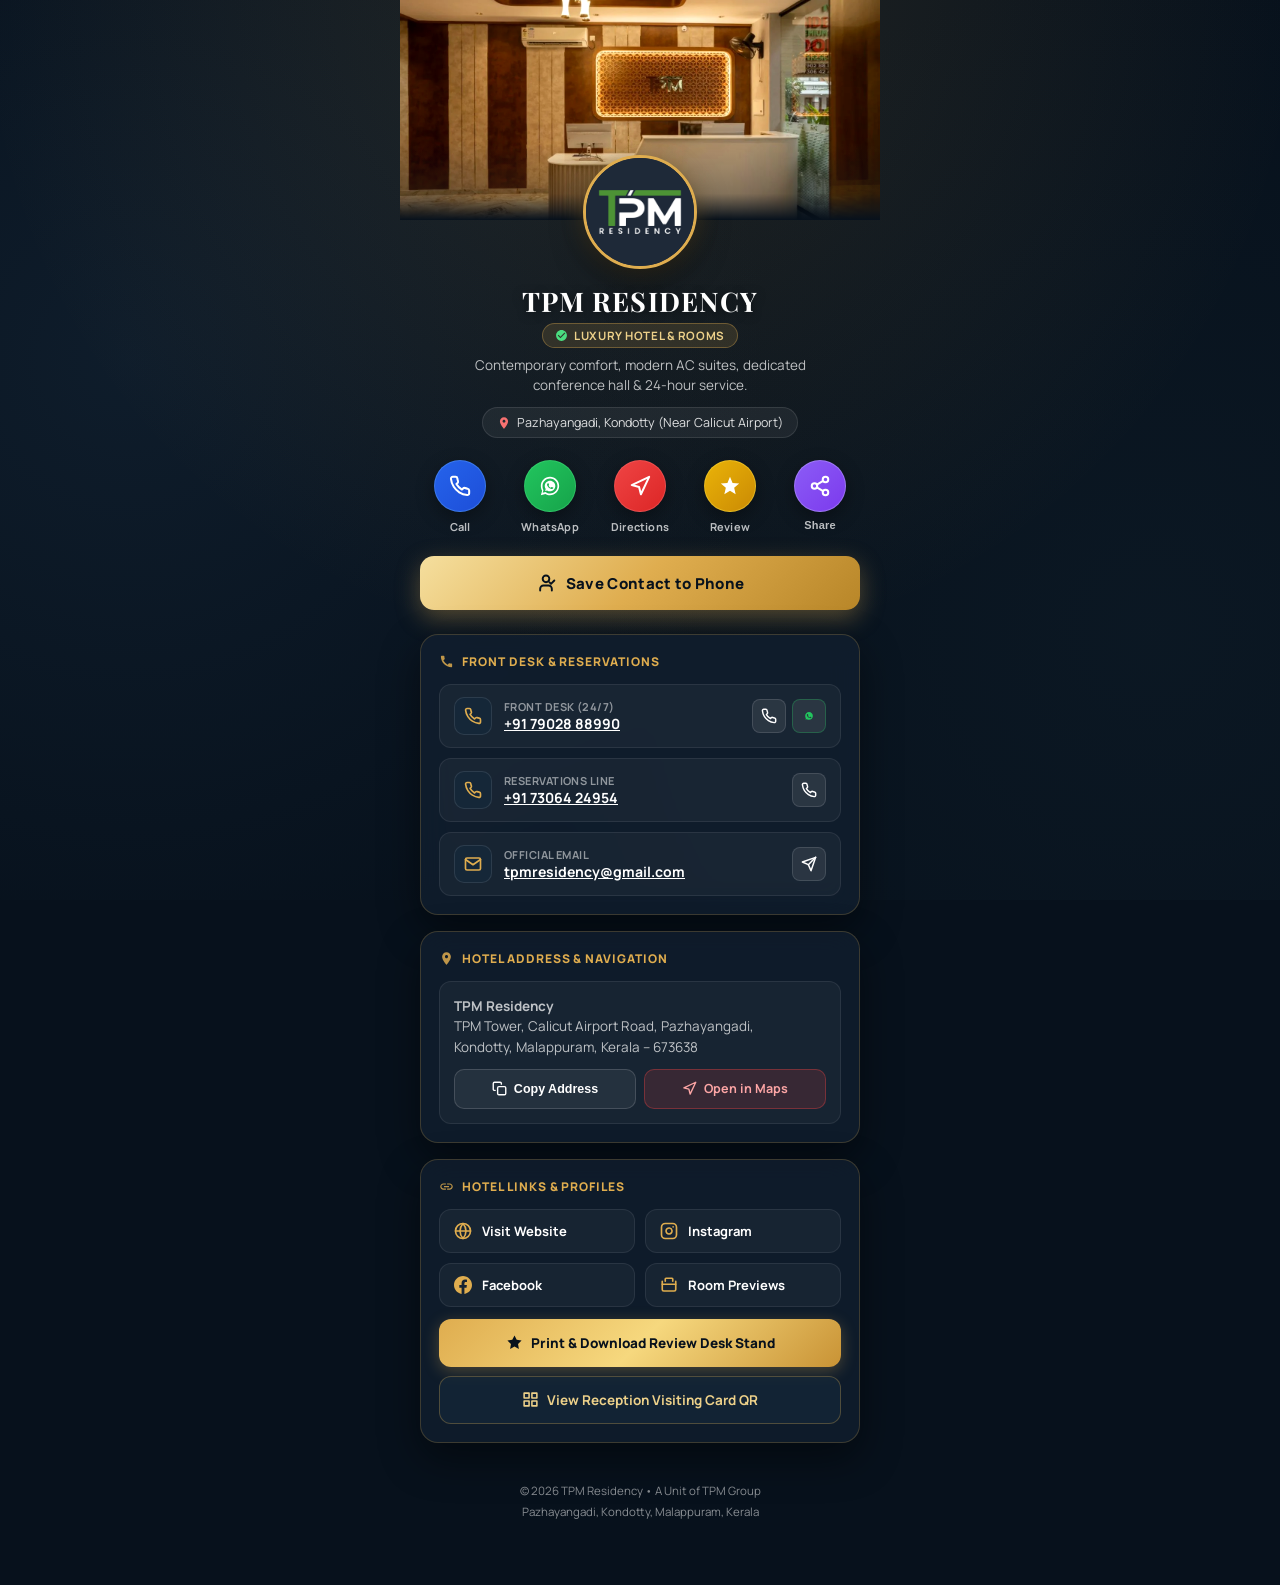
<file: card/index.html>
<!doctype html>
<html lang="en">

<head>
  <meta charset="utf-8">
  <meta name="viewport" content="width=device-width, initial-scale=1, viewport-fit=cover">

  <!-- Primary SEO Meta Tags -->
  <title>TPM Residency | Digital Business Card &amp; Quick Connect</title>
  <meta name="title" content="TPM Residency | Digital Business Card &amp; Quick Connect">
  <meta name="description" content="Connect with TPM Residency in Kondotty. Call front desk, WhatsApp reservations, save contact to phone, open Google Maps directions, and leave a review.">
  <meta name="robots" content="index, follow">
  <link rel="canonical" href="https://tpmresidency.com/card">

  <!-- Open Graph / WhatsApp / Facebook -->
  <meta property="og:type" content="business.business">
  <meta property="og:url" content="https://tpmresidency.com/card">
  <meta property="og:title" content="TPM Residency | Digital Card &amp; Contact">
  <meta property="og:description" content="One-tap calling, WhatsApp, Google Maps directions, and save contact to phone for TPM Residency, Kondotty.">
  <meta property="og:image" content="https://tpmresidency.com/Logo%20folder/TPM_Residency_Google_Business_Logo_Navy_1080x1080.jpg">
  <meta property="og:site_name" content="TPM Residency">

  <!-- Mobile Browser Styling -->
  <meta name="theme-color" content="#07111c">
  <meta name="apple-mobile-web-app-capable" content="yes">
  <meta name="apple-mobile-web-app-status-bar-style" content="black-translucent">
  <meta name="format-detection" content="telephone=no">

  <!-- Favicons -->
  <link rel="icon" href="/favicon.ico" sizes="any">
  <link rel="icon" type="image/svg+xml" href="/Logo%20folder/tpm-residency-logo.svg">
  <link rel="apple-touch-icon" sizes="180x180" href="/apple-touch-icon.png">

  <!-- Google Fonts: Manrope & Playfair Display -->
  <link rel="preconnect" href="https://fonts.googleapis.com">
  <link rel="preconnect" href="https://fonts.gstatic.com" crossorigin>
  <link href="https://fonts.googleapis.com/css2?family=Manrope:wght@400;500;600;700;800&family=Playfair+Display:wght@500;600;700&display=swap" rel="stylesheet">

  <style>
    :root {
      --bg: #07111c;
      --card-bg: rgba(18, 33, 49, 0.72);
      --card-border: rgba(223, 173, 79, 0.22);
      --navy: #0e1c28;
      --navy-light: #16283a;
      --gold: #dfad4f;
      --gold-light: #edd18a;
      --gold-gradient: linear-gradient(135deg, #f5df9e 0%, #dfad4f 50%, #b88628 100%);
      --green: #25d366;
      --text: #ffffff;
      --text-muted: rgba(255, 255, 255, 0.72);
      --text-dim: rgba(255, 255, 255, 0.52);
      --radius: 18px;
      --shadow: 0 16px 40px rgba(0, 0, 0, 0.45);
    }

    * {
      box-sizing: border-box;
      margin: 0;
      padding: 0;
      -webkit-tap-highlight-color: transparent;
    }

    body {
      background: var(--bg);
      color: var(--text);
      font-family: 'Manrope', -apple-system, BlinkMacSystemFont, 'Segoe UI', Roboto, sans-serif;
      min-height: 100vh;
      display: flex;
      justify-content: center;
      align-items: flex-start;
      padding: 0 0 calc(32px + env(safe-area-inset-bottom, 0px));
      background-image:
        radial-gradient(circle at 50% 0%, rgba(223, 173, 79, 0.12) 0%, transparent 60%),
        radial-gradient(circle at 10% 40%, rgba(22, 40, 58, 0.5) 0%, transparent 50%),
        radial-gradient(circle at 90% 70%, rgba(14, 28, 40, 0.6) 0%, transparent 50%);
      background-attachment: fixed;
    }

    .card-wrap {
      width: 100%;
      max-width: 480px;
      margin: 0 auto;
      position: relative;
    }

    /* Cover Banner */
    .card-cover {
      position: relative;
      height: 220px;
      width: 100%;
      overflow: hidden;
      background: var(--navy);
    }

    .card-cover img {
      width: 100%;
      height: 100%;
      object-fit: cover;
      object-position: center 55%;
      filter: brightness(1.05) contrast(1.03);
    }

    .card-cover-overlay {
      position: absolute;
      inset: 0;
      background: linear-gradient(180deg, rgba(7, 17, 28, 0) 0%, rgba(7, 17, 28, 0) 65%, rgba(7, 17, 28, 0.28) 88%, var(--bg) 100%);
      pointer-events: none;
    }

    .card-body {
      padding: 0 20px 24px;
      margin-top: -65px;
      position: relative;
      z-index: 2;
    }

    /* Profile / Header */
    .profile-header {
      text-align: center;
      display: flex;
      flex-direction: column;
      align-items: center;
    }

    .logo-badge {
      width: 114px;
      height: 114px;
      border-radius: 50%;
      background: #1e2938;
      border: 3px solid var(--gold);
      overflow: hidden;
      box-shadow: 0 10px 30px rgba(0, 0, 0, 0.6), 0 0 22px rgba(223, 173, 79, 0.32);
      display: flex;
      align-items: center;
      justify-content: center;
      margin-bottom: 14px;
    }

    .logo-badge img {
      width: 100%;
      height: 100%;
      object-fit: cover;
      display: block;
    }

    .hotel-name {
      font-family: 'Playfair Display', serif;
      font-size: 27px;
      font-weight: 700;
      letter-spacing: 0.04em;
      color: #ffffff;
      margin-bottom: 4px;
      text-transform: uppercase;
      text-shadow: 0 2px 10px rgba(0, 0, 0, 0.5);
    }

    .verified-pill {
      display: inline-flex;
      align-items: center;
      gap: 6px;
      padding: 4px 12px;
      border-radius: 999px;
      background: rgba(223, 173, 79, 0.14);
      border: 1px solid rgba(223, 173, 79, 0.35);
      color: var(--gold-light);
      font-size: 11.5px;
      font-weight: 700;
      letter-spacing: 0.05em;
      text-transform: uppercase;
      margin-bottom: 8px;
    }

    .verified-pill svg {
      color: #4ade80;
    }

    .hotel-tagline {
      font-size: 13.5px;
      color: var(--text-muted);
      line-height: 1.45;
      max-width: 380px;
      margin-bottom: 12px;
    }

    .location-text {
      display: inline-flex;
      align-items: center;
      gap: 6px;
      font-size: 12.5px;
      color: rgba(255, 255, 255, 0.85);
      background: rgba(255, 255, 255, 0.06);
      padding: 6px 14px;
      border-radius: 999px;
      border: 1px solid rgba(255, 255, 255, 0.1);
      margin-bottom: 22px;
    }

    .location-text svg {
      color: #f87171;
    }

    /* Primary Quick Action Circles (5 actions) */
    .quick-actions-row {
      display: grid;
      grid-template-columns: repeat(5, 1fr);
      gap: 10px;
      width: 100%;
      margin-bottom: 22px;
    }

    .action-circle-btn {
      display: flex;
      flex-direction: column;
      align-items: center;
      text-decoration: none;
      color: var(--text);
      gap: 7px;
      background: none;
      border: none;
      cursor: pointer;
      user-select: none;
    }

    .action-circle-icon {
      width: 52px;
      height: 52px;
      border-radius: 50%;
      display: flex;
      align-items: center;
      justify-content: center;
      background: rgba(22, 40, 58, 0.85);
      border: 1px solid rgba(255, 255, 255, 0.16);
      color: #ffffff;
      box-shadow: 0 6px 18px rgba(0, 0, 0, 0.35);
      transition: transform 0.15s ease, background 0.15s ease, border-color 0.15s ease, box-shadow 0.15s ease;
    }

    .action-circle-btn:active .action-circle-icon {
      transform: scale(0.92);
    }

    .action-circle-icon.call-icon {
      background: linear-gradient(135deg, #2563eb, #1d4ed8);
      border-color: rgba(96, 165, 250, 0.4);
    }

    .action-circle-icon.wa-icon {
      background: linear-gradient(135deg, #22c55e, #16a34a);
      border-color: rgba(74, 222, 128, 0.4);
    }

    .action-circle-icon.map-icon {
      background: linear-gradient(135deg, #ef4444, #dc2626);
      border-color: rgba(248, 113, 113, 0.4);
    }

    .action-circle-icon.review-icon {
      background: linear-gradient(135deg, #eab308, #ca8a04);
      border-color: rgba(253, 224, 71, 0.4);
    }

    .action-circle-icon.share-icon {
      background: linear-gradient(135deg, #8b5cf6, #7c3aed);
      border-color: rgba(196, 181, 253, 0.4);
    }

    .action-circle-label {
      font-size: 11px;
      font-weight: 700;
      color: var(--text-muted);
      letter-spacing: 0.02em;
    }

    /* Save Contact To Phone (Main Gold CTA) */
    .save-contact-btn {
      width: 100%;
      min-height: 54px;
      border-radius: 14px;
      background: var(--gold-gradient);
      color: #07111c;
      font-family: 'Manrope', sans-serif;
      font-size: 15px;
      font-weight: 800;
      letter-spacing: 0.02em;
      border: none;
      cursor: pointer;
      display: inline-flex;
      align-items: center;
      justify-content: center;
      gap: 10px;
      box-shadow: 0 8px 24px rgba(223, 173, 79, 0.35);
      transition: transform 0.15s ease, box-shadow 0.15s ease, filter 0.15s ease;
      margin-bottom: 24px;
      text-decoration: none;
    }

    .save-contact-btn:active {
      transform: scale(0.98);
      filter: brightness(0.95);
    }

    /* Section Cards */
    .section-card {
      background: var(--card-bg);
      backdrop-filter: blur(16px);
      -webkit-backdrop-filter: blur(16px);
      border: 1px solid var(--card-border);
      border-radius: var(--radius);
      padding: 18px 18px;
      margin-bottom: 16px;
      box-shadow: var(--shadow);
    }

    .section-title {
      font-size: 12px;
      font-weight: 800;
      color: var(--gold);
      letter-spacing: 0.08em;
      text-transform: uppercase;
      margin-bottom: 14px;
      display: flex;
      align-items: center;
      gap: 8px;
    }

    .section-title svg {
      opacity: 0.85;
    }

    /* Contact Tiles */
    .contact-item-row {
      display: flex;
      align-items: center;
      justify-content: space-between;
      padding: 12px 14px;
      background: rgba(255, 255, 255, 0.04);
      border: 1px solid rgba(255, 255, 255, 0.08);
      border-radius: 12px;
      margin-bottom: 10px;
      text-decoration: none;
      color: var(--text);
      transition: background 0.15s ease, border-color 0.15s ease;
    }

    .contact-item-row:last-child {
      margin-bottom: 0;
    }

    .contact-item-row:active {
      background: rgba(255, 255, 255, 0.08);
      border-color: rgba(223, 173, 79, 0.3);
    }

    .contact-info {
      display: flex;
      align-items: center;
      gap: 12px;
      min-width: 0;
    }

    .contact-icon-bubble {
      width: 38px;
      height: 38px;
      border-radius: 10px;
      display: flex;
      align-items: center;
      justify-content: center;
      flex-shrink: 0;
      background: rgba(22, 40, 58, 0.9);
      color: var(--gold);
      border: 1px solid rgba(255, 255, 255, 0.1);
    }

    .contact-text-wrap {
      display: flex;
      flex-direction: column;
      min-width: 0;
    }

    .contact-label {
      font-size: 11px;
      font-weight: 700;
      color: var(--text-dim);
      text-transform: uppercase;
      letter-spacing: 0.04em;
    }

    .contact-val {
      font-size: 14px;
      font-weight: 700;
      color: #ffffff;
      white-space: nowrap;
      overflow: hidden;
      text-overflow: ellipsis;
    }

    .contact-actions-inline {
      display: flex;
      align-items: center;
      gap: 6px;
      flex-shrink: 0;
    }

    .mini-action-pill {
      display: inline-flex;
      align-items: center;
      justify-content: center;
      width: 34px;
      height: 34px;
      border-radius: 8px;
      background: rgba(255, 255, 255, 0.08);
      color: #ffffff;
      text-decoration: none;
      transition: background 0.15s ease;
      border: 1px solid rgba(255, 255, 255, 0.12);
    }

    .mini-action-pill.wa-pill {
      color: #22c55e;
      border-color: rgba(34, 197, 94, 0.3);
    }

    .mini-action-pill:active {
      background: rgba(255, 255, 255, 0.18);
    }

    /* Address Box */
    .address-box {
      padding: 14px;
      background: rgba(255, 255, 255, 0.04);
      border: 1px solid rgba(255, 255, 255, 0.08);
      border-radius: 12px;
    }

    .address-line {
      font-size: 13.5px;
      color: var(--text-muted);
      line-height: 1.5;
      margin-bottom: 12px;
    }

    .address-actions {
      display: grid;
      grid-template-columns: 1fr 1fr;
      gap: 8px;
    }

    .btn-secondary {
      min-height: 40px;
      border-radius: 10px;
      font-size: 12.5px;
      font-weight: 700;
      display: inline-flex;
      align-items: center;
      justify-content: center;
      gap: 7px;
      cursor: pointer;
      text-decoration: none;
      border: 1px solid rgba(255, 255, 255, 0.15);
      background: rgba(255, 255, 255, 0.06);
      color: #ffffff;
      transition: background 0.15s ease, border-color 0.15s ease;
    }

    .btn-secondary:active {
      background: rgba(255, 255, 255, 0.12);
    }

    .btn-secondary.btn-maps {
      background: rgba(239, 68, 68, 0.15);
      border-color: rgba(239, 68, 68, 0.35);
      color: #fca5a5;
    }

    /* Links & Socials Grid */
    .links-grid {
      display: grid;
      grid-template-columns: 1fr 1fr;
      gap: 10px;
    }

    .link-tile {
      display: flex;
      align-items: center;
      gap: 10px;
      padding: 12px 14px;
      background: rgba(255, 255, 255, 0.04);
      border: 1px solid rgba(255, 255, 255, 0.08);
      border-radius: 12px;
      color: var(--text);
      text-decoration: none;
      font-size: 13px;
      font-weight: 700;
      transition: background 0.15s ease, border-color 0.15s ease;
    }

    .link-tile:active {
      background: rgba(255, 255, 255, 0.08);
      border-color: var(--gold);
    }

    .link-tile svg {
      color: var(--gold);
      flex-shrink: 0;
    }

    /* Desk QR Code Trigger Group */
    .qr-desk-group {
      display: flex;
      flex-direction: column;
      gap: 9px;
      margin-top: 12px;
    }

    .qr-desk-trigger-btn {
      width: 100%;
      min-height: 48px;
      border-radius: 12px;
      background: rgba(22, 40, 58, 0.7);
      border: 1px solid rgba(223, 173, 79, 0.3);
      color: var(--gold-light);
      font-family: 'Manrope', sans-serif;
      font-size: 13.5px;
      font-weight: 700;
      display: flex;
      align-items: center;
      justify-content: center;
      gap: 8px;
      cursor: pointer;
      transition: background 0.15s ease, transform 0.15s ease;
    }

    .qr-desk-trigger-btn.gold-primary {
      background: linear-gradient(135deg, #dfad4f 0%, #f6d87e 50%, #c99335 100%);
      color: #07111c;
      font-weight: 800;
      border: none;
      box-shadow: 0 4px 16px rgba(223, 173, 79, 0.3);
    }

    .qr-desk-trigger-btn:active {
      transform: scale(0.985);
    }

    /* Footer */
    .card-footer {
      text-align: center;
      padding: 24px 0 10px;
      font-size: 11.5px;
      color: var(--text-dim);
      display: flex;
      flex-direction: column;
      gap: 6px;
    }

    .card-footer a {
      color: var(--gold);
      text-decoration: none;
    }

    /* QR Code Modal Lightbox */
    .qr-modal {
      position: fixed;
      inset: 0;
      z-index: 999;
      display: flex;
      align-items: center;
      justify-content: center;
      padding: 16px;
      background: rgba(4, 10, 18, 0.88);
      backdrop-filter: blur(14px);
      -webkit-backdrop-filter: blur(14px);
      opacity: 0;
      visibility: hidden;
      transition: opacity 0.25s ease, visibility 0.25s ease;
    }

    .qr-modal.open {
      opacity: 1;
      visibility: visible;
    }

    .qr-modal-content {
      width: min(420px, 100%);
      max-height: 92vh;
      overflow-y: auto;
      background: #0e1c28;
      border: 1px solid rgba(223, 173, 79, 0.35);
      border-radius: 20px;
      padding: 22px 18px 20px;
      text-align: center;
      box-shadow: 0 24px 60px rgba(0, 0, 0, 0.7);
      transform: scale(0.94);
      transition: transform 0.25s ease;
      position: relative;
    }

    .qr-modal.open .qr-modal-content {
      transform: scale(1);
    }

    .qr-modal-close {
      position: absolute;
      top: 14px;
      right: 14px;
      width: 32px;
      height: 32px;
      border-radius: 50%;
      background: rgba(255, 255, 255, 0.08);
      border: 1px solid rgba(255, 255, 255, 0.15);
      color: #ffffff;
      display: flex;
      align-items: center;
      justify-content: center;
      cursor: pointer;
      z-index: 5;
    }

    /* Modal Tabs */
    .qr-tabs {
      display: flex;
      gap: 6px;
      background: rgba(7, 17, 28, 0.7);
      padding: 4px;
      border-radius: 12px;
      border: 1px solid rgba(223, 173, 79, 0.2);
      margin-bottom: 16px;
    }

    .qr-tab-btn {
      flex: 1;
      min-height: 38px;
      padding: 0 10px;
      border-radius: 9px;
      border: none;
      background: transparent;
      color: var(--text-dim);
      font-family: 'Manrope', sans-serif;
      font-size: 12.5px;
      font-weight: 700;
      display: inline-flex;
      align-items: center;
      justify-content: center;
      gap: 6px;
      cursor: pointer;
      transition: background 0.15s ease, color 0.15s ease;
    }

    .qr-tab-btn.active {
      background: var(--gold-gradient);
      color: #07111c;
      font-weight: 800;
      box-shadow: 0 2px 8px rgba(223, 173, 79, 0.3);
    }

    .qr-tab-panel {
      display: none;
    }

    .qr-tab-panel.active {
      display: block;
      animation: tabFadeIn 0.2s ease forwards;
    }

    @keyframes tabFadeIn {
      from { opacity: 0; transform: translateY(6px); }
      to { opacity: 1; transform: translateY(0); }
    }

    /* Review Stand Mini Preview */
    .stand-mini-preview {
      background: linear-gradient(175deg, #0e152e 0%, #1f123b 45%, #110e24 75%, #080a16 100%);
      border: 1.5px solid var(--gold);
      border-radius: 14px;
      padding: 14px 12px 12px;
      position: relative;
      margin: 10px auto 14px;
      max-width: 290px;
      box-shadow: 0 10px 30px rgba(0, 0, 0, 0.5), 0 0 16px rgba(223, 173, 79, 0.2);
    }

    .stand-mini-preview::after {
      content: "";
      position: absolute;
      inset: 4px;
      border: 1px solid rgba(245, 215, 120, 0.4);
      border-radius: 10px;
      pointer-events: none;
    }

    .stand-mini-title {
      font-family: 'Playfair Display', serif;
      font-size: 13px;
      font-weight: 800;
      letter-spacing: 2px;
      color: var(--gold-light);
      text-transform: uppercase;
      margin-bottom: 2px;
    }

    .stand-mini-sub {
      font-size: 9.5px;
      color: rgba(255, 255, 255, 0.85);
      letter-spacing: 0.5px;
      margin-bottom: 8px;
    }

    .stand-mini-qr {
      background: linear-gradient(135deg, #dfad4f 0%, #f6d87e 50%, #b8862d 100%);
      padding: 4px;
      border-radius: 10px;
      display: inline-block;
      box-shadow: 0 6px 18px rgba(0, 0, 0, 0.4);
    }

    .stand-mini-qr-inner {
      background: #ffffff;
      padding: 6px;
      border-radius: 7px;
      display: block;
    }

    .stand-mini-qr-inner img {
      width: 130px;
      height: 130px;
      display: block;
    }

    .stand-mini-stars {
      display: flex;
      justify-content: center;
      gap: 3px;
      color: #f5d778;
      margin: 8px 0 2px;
    }

    .stand-mini-stars svg {
      width: 14px;
      height: 14px;
      fill: #f5d778;
    }

    .stand-mini-opinion {
      font-family: 'Playfair Display', serif;
      font-style: italic;
      font-size: 10.5px;
      color: #ffffff;
      margin-bottom: 2px;
    }

    .stand-mini-foot {
      font-size: 8.5px;
      color: var(--gold-light);
      font-weight: 700;
      letter-spacing: 0.5px;
    }

    /* QR Visiting Card Preview Box */
    .qr-preview-box {
      background: #ffffff;
      padding: 14px;
      border-radius: 16px;
      display: inline-block;
      margin: 12px 0 10px;
      box-shadow: 0 8px 24px rgba(0, 0, 0, 0.3);
    }

    .qr-preview-box img {
      width: 190px;
      height: 190px;
      display: block;
    }

    .qr-download-btn {
      width: 100%;
      min-height: 44px;
      border-radius: 10px;
      background: var(--gold-gradient);
      color: #07111c;
      font-size: 13px;
      font-weight: 800;
      text-decoration: none;
      display: inline-flex;
      align-items: center;
      justify-content: center;
      gap: 7px;
      border: none;
      cursor: pointer;
      box-shadow: 0 4px 16px rgba(223, 173, 79, 0.3);
    }

    .qr-sub-btn-row {
      display: flex;
      gap: 8px;
      margin-top: 8px;
    }

    .qr-sub-btn {
      flex: 1;
      min-height: 38px;
      padding: 0 10px;
      border-radius: 8px;
      background: rgba(255, 255, 255, 0.08);
      border: 1px solid rgba(223, 173, 79, 0.3);
      color: #ffffff;
      font-size: 12px;
      font-weight: 700;
      text-decoration: none;
      display: inline-flex;
      align-items: center;
      justify-content: center;
      gap: 5px;
      cursor: pointer;
    }

    .qr-sub-btn:hover {
      background: rgba(255, 255, 255, 0.14);
    }

    /* Toast Notification */
    .toast {
      position: fixed;
      bottom: calc(24px + env(safe-area-inset-bottom, 0px));
      left: 50%;
      transform: translateX(-50%) translateY(100px);
      background: rgba(22, 40, 58, 0.95);
      backdrop-filter: blur(12px);
      -webkit-backdrop-filter: blur(12px);
      border: 1px solid var(--gold);
      color: #ffffff;
      padding: 12px 22px;
      border-radius: 999px;
      font-size: 13px;
      font-weight: 700;
      box-shadow: 0 10px 30px rgba(0, 0, 0, 0.5);
      z-index: 1000;
      opacity: 0;
      transition: transform 0.3s cubic-bezier(0.16, 1, 0.3, 1), opacity 0.3s ease;
      pointer-events: none;
      white-space: nowrap;
    }

    .toast.show {
      transform: translateX(-50%) translateY(0);
      opacity: 1;
    }
  </style>
</head>

<body>
  <div class="card-wrap">
    <!-- Header Banner -->
    <div class="card-cover">
      <img src="/pictures/Reception/photo_2026-10-21_13-28-22.webp"
           alt="TPM Residency illuminated luxury reception desk" width="480" height="220" fetchpriority="high">
      <div class="card-cover-overlay"></div>
    </div>

    <main class="card-body">
      <!-- Profile Header -->
      <header class="profile-header">
        <div class="logo-badge">
          <img src="/Logo%20folder/TPM_Residency_Google_Business_Logo_Navy_1080x1080.png" alt="TPM Residency Logo" width="114" height="114">
        </div>
        <h1 class="hotel-name">TPM Residency</h1>
        <div class="verified-pill">
          <svg width="13" height="13" viewBox="0 0 24 24" fill="currentColor">
            <path d="M12 2C6.48 2 2 6.48 2 12s4.48 10 10 10 10-4.48 10-10S17.52 2 12 2zm-2 15l-5-5 1.41-1.41L10 14.17l7.59-7.59L19 8l-9 9z"/>
          </svg>
          <span>Luxury Hotel &amp; Rooms</span>
        </div>
        <p class="hotel-tagline">Contemporary comfort, modern AC suites, dedicated conference hall &amp; 24-hour service.</p>
        <div class="location-text">
          <svg width="14" height="14" viewBox="0 0 24 24" fill="currentColor">
            <path d="M12 2C8.13 2 5 5.13 5 9c0 5.25 7 13 7 13s7-7.75 7-13c0-3.87-3.13-7-7-7zm0 9.5c-1.38 0-2.5-1.12-2.5-2.5s1.12-2.5 2.5-2.5 2.5 1.12 2.5 2.5-1.12 2.5-2.5 2.5z"/>
          </svg>
          <span>Pazhayangadi, Kondotty (Near Calicut Airport)</span>
        </div>
      </header>

      <!-- 5 Primary Quick Action Circles -->
      <nav class="quick-actions-row" aria-label="Quick Actions">
        <!-- Call -->
        <a href="tel:+917902888990" class="action-circle-btn" aria-label="Call TPM front desk">
          <div class="action-circle-icon call-icon">
            <svg width="22" height="22" viewBox="0 0 24 24" fill="none" stroke="currentColor" stroke-width="2.2" stroke-linecap="round" stroke-linejoin="round">
              <path d="M22 16.92v3a2 2 0 0 1-2.18 2 19.79 19.79 0 0 1-8.63-3.07 19.5 19.5 0 0 1-6-6 19.79 19.79 0 0 1-3.07-8.67A2 2 0 0 1 4.11 2h3a2 2 0 0 1 2 1.72 12.84 12.84 0 0 0 .7 2.81 2 2 0 0 1-.45 2.11L8.09 9.91a16 16 0 0 0 6 6l1.27-1.27a2 2 0 0 1 2.11-.45 12.84 12.84 0 0 0 2.81.7A2 2 0 0 1 22 16.92z"/>
            </svg>
          </div>
          <span class="action-circle-label">Call</span>
        </a>

        <!-- WhatsApp -->
        <a href="https://wa.me/917902888990?text=Hi%20TPM%20Residency%2C%20I%20would%20like%20to%20enquire%20about%20room%20availability." target="_blank" rel="noopener noreferrer" class="action-circle-btn" aria-label="Chat on WhatsApp">
          <div class="action-circle-icon wa-icon">
            <svg width="22" height="22" viewBox="0 0 24 24" fill="currentColor">
              <path d="M12.031 6.172c-3.181 0-5.767 2.586-5.768 5.766-.001 1.298.38 2.27 1.019 3.287l-.582 2.128 2.182-.573c.978.58 1.911.928 3.145.929 3.178 0 5.767-2.587 5.768-5.766.001-3.187-2.575-5.77-5.764-5.771zm3.392 8.244c-.144.405-.837.774-1.17.824-.312.045-.698.077-2.072-.493-1.637-.678-2.673-2.348-2.753-2.457-.08-.109-.665-.886-.665-1.69 0-.804.42-1.2.569-1.36.149-.16.326-.2.435-.2.11 0 .22.001.315.006.102.005.239-.039.373.285.14.337.476 1.162.518 1.246.042.085.07.185.013.298-.057.112-.086.182-.17.281-.086.099-.18.22-.257.295-.085.084-.174.175-.075.344.099.17.439.724.942 1.172.648.577 1.194.755 1.364.84.17.085.27.071.37-.044.1-.115.429-.5.544-.673.114-.173.23-.145.388-.086.158.058 1.002.472 1.174.558.172.086.287.129.33.202.043.072.043.418-.101.823zM12 2C6.477 2 2 6.477 2 12c0 1.891.524 3.662 1.435 5.179L2 22l4.965-1.399C8.423 21.493 10.155 22 12 22c5.523 0 10-4.477 10-10S17.523 2 12 2zm0 18.167c-1.696 0-3.267-.502-4.582-1.366l-.328-.214-3.045.858.874-2.973-.231-.351A8.122 8.122 0 0 1 3.833 12c0-4.503 3.664-8.167 8.167-8.167 4.503 0 8.167 3.664 8.167 8.167 0 4.503-3.664 8.167-8.167 8.167z"/>
            </svg>
          </div>
          <span class="action-circle-label">WhatsApp</span>
        </a>

        <!-- Directions -->
        <a href="https://maps.app.goo.gl/NvBLo88pH2fmMWxT8" target="_blank" rel="noopener noreferrer" class="action-circle-btn" aria-label="Open in Google Maps">
          <div class="action-circle-icon map-icon">
            <svg width="22" height="22" viewBox="0 0 24 24" fill="none" stroke="currentColor" stroke-width="2.2" stroke-linecap="round" stroke-linejoin="round">
              <polygon points="3 11 22 2 13 21 11 13 3 11"/>
            </svg>
          </div>
          <span class="action-circle-label">Directions</span>
        </a>

        <!-- Review -->
        <a href="https://maps.app.goo.gl/NvBLo88pH2fmMWxT8" target="_blank" rel="noopener noreferrer" class="action-circle-btn" aria-label="Leave a Google Review">
          <div class="action-circle-icon review-icon">
            <svg width="22" height="22" viewBox="0 0 24 24" fill="currentColor">
              <path d="M12 17.27L18.18 21l-1.64-7.03L22 9.24l-7.19-.61L12 2 9.19 8.63 2 9.24l5.46 4.73L5.82 21z"/>
            </svg>
          </div>
          <span class="action-circle-label">Review</span>
        </a>

        <!-- Share -->
        <button type="button" class="action-circle-btn" id="shareBtn" aria-label="Share this card">
          <div class="action-circle-icon share-icon">
            <svg width="22" height="22" viewBox="0 0 24 24" fill="none" stroke="currentColor" stroke-width="2.2" stroke-linecap="round" stroke-linejoin="round">
              <circle cx="18" cy="5" r="3"/>
              <circle cx="6" cy="12" r="3"/>
              <circle cx="18" cy="19" r="3"/>
              <line x1="8.59" y1="13.51" x2="15.42" y2="17.49"/>
              <line x1="15.41" y1="6.51" x2="8.59" y2="10.49"/>
            </svg>
          </div>
          <span class="action-circle-label">Share</span>
        </button>
      </nav>

      <!-- Save Contact CTA Button -->
      <button type="button" class="save-contact-btn" id="saveContactBtn">
        <svg width="20" height="20" viewBox="0 0 24 24" fill="none" stroke="currentColor" stroke-width="2.3" stroke-linecap="round" stroke-linejoin="round">
          <path d="M19 21v-2a4 4 0 0 0-4-4H9a4 4 0 0 0-4 4v2"/>
          <circle cx="12" cy="7" r="4"/>
          <polyline points="16 11 18 13 22 9"/>
        </svg>
        <span>Save Contact to Phone</span>
      </button>

      <!-- Contact Phone Numbers Card -->
      <section class="section-card">
        <h2 class="section-title">
          <svg width="15" height="15" viewBox="0 0 24 24" fill="currentColor">
            <path d="M20.01 15.38c-1.23 0-2.42-.2-3.53-.56a.977.977 0 0 0-1.01.24l-1.57 1.97c-2.83-1.35-5.48-3.9-6.89-6.83l1.95-1.66c.27-.28.35-.67.24-1.02-.37-1.11-.56-2.3-.56-3.53 0-.54-.45-.99-.99-.99H4.19C3.65 3 3 3.24 3 3.99 3 13.28 10.73 21 20.01 21c.71 0 .99-.63.99-1.18v-3.45c0-.54-.45-.99-.99-.99z"/>
          </svg>
          Front Desk &amp; Reservations
        </h2>

        <!-- Primary Phone -->
        <div class="contact-item-row">
          <div class="contact-info">
            <div class="contact-icon-bubble">
              <svg width="18" height="18" viewBox="0 0 24 24" fill="none" stroke="currentColor" stroke-width="2.2" stroke-linecap="round" stroke-linejoin="round">
                <path d="M22 16.92v3a2 2 0 0 1-2.18 2 19.79 19.79 0 0 1-8.63-3.07 19.5 19.5 0 0 1-6-6 19.79 19.79 0 0 1-3.07-8.67A2 2 0 0 1 4.11 2h3a2 2 0 0 1 2 1.72 12.84 12.84 0 0 0 .7 2.81 2 2 0 0 1-.45 2.11L8.09 9.91a16 16 0 0 0 6 6l1.27-1.27a2 2 0 0 1 2.11-.45 12.84 12.84 0 0 0 2.81.7A2 2 0 0 1 22 16.92z"/>
              </svg>
            </div>
            <div class="contact-text-wrap">
              <span class="contact-label">Front Desk (24/7)</span>
              <a href="tel:+917902888990" class="contact-val">+91 79028 88990</a>
            </div>
          </div>
          <div class="contact-actions-inline">
            <a href="tel:+917902888990" class="mini-action-pill" aria-label="Call +91 79028 88990">
              <svg width="16" height="16" viewBox="0 0 24 24" fill="none" stroke="currentColor" stroke-width="2.2" stroke-linecap="round" stroke-linejoin="round">
                <path d="M22 16.92v3a2 2 0 0 1-2.18 2 19.79 19.79 0 0 1-8.63-3.07 19.5 19.5 0 0 1-6-6 19.79 19.79 0 0 1-3.07-8.67A2 2 0 0 1 4.11 2h3a2 2 0 0 1 2 1.72 12.84 12.84 0 0 0 .7 2.81 2 2 0 0 1-.45 2.11L8.09 9.91a16 16 0 0 0 6 6l1.27-1.27a2 2 0 0 1 2.11-.45 12.84 12.84 0 0 0 2.81.7A2 2 0 0 1 22 16.92z"/>
              </svg>
            </a>
            <a href="https://wa.me/917902888990?text=Hi%20TPM%20Residency%2C%20I%20would%20like%20to%20enquire%20about%20room%20availability." target="_blank" rel="noopener noreferrer" class="mini-action-pill wa-pill" aria-label="WhatsApp +91 79028 88990">
              <svg width="16" height="16" viewBox="0 0 24 24" fill="currentColor">
                <path d="M12.031 6.172c-3.181 0-5.767 2.586-5.768 5.766-.001 1.298.38 2.27 1.019 3.287l-.582 2.128 2.182-.573c.978.58 1.911.928 3.145.929 3.178 0 5.767-2.587 5.768-5.766.001-3.187-2.575-5.77-5.764-5.771zm3.392 8.244c-.144.405-.837.774-1.17.824-.312.045-.698.077-2.072-.493-1.637-.678-2.673-2.348-2.753-2.457-.08-.109-.665-.886-.665-1.69 0-.804.42-1.2.569-1.36.149-.16.326-.2.435-.2.11 0 .22.001.315.006.102.005.239-.039.373.285.14.337.476 1.162.518 1.246.042.085.07.185.013.298-.057.112-.086.182-.17.281-.086.099-.18.22-.257.295-.085.084-.174.175-.075.344.099.17.439.724.942 1.172.648.577 1.194.755 1.364.84.17.085.27.071.37-.044.1-.115.429-.5.544-.673.114-.173.23-.145.388-.086.158.058 1.002.472 1.174.558.172.086.287.129.33.202.043.072.043.418-.101.823z"/>
              </svg>
            </a>
          </div>
        </div>

        <!-- Secondary Phone -->
        <div class="contact-item-row">
          <div class="contact-info">
            <div class="contact-icon-bubble">
              <svg width="18" height="18" viewBox="0 0 24 24" fill="none" stroke="currentColor" stroke-width="2.2" stroke-linecap="round" stroke-linejoin="round">
                <path d="M22 16.92v3a2 2 0 0 1-2.18 2 19.79 19.79 0 0 1-8.63-3.07 19.5 19.5 0 0 1-6-6 19.79 19.79 0 0 1-3.07-8.67A2 2 0 0 1 4.11 2h3a2 2 0 0 1 2 1.72 12.84 12.84 0 0 0 .7 2.81 2 2 0 0 1-.45 2.11L8.09 9.91a16 16 0 0 0 6 6l1.27-1.27a2 2 0 0 1 2.11-.45 12.84 12.84 0 0 0 2.81.7A2 2 0 0 1 22 16.92z"/>
              </svg>
            </div>
            <div class="contact-text-wrap">
              <span class="contact-label">Reservations Line</span>
              <a href="tel:+917306424954" class="contact-val">+91 73064 24954</a>
            </div>
          </div>
          <div class="contact-actions-inline">
            <a href="tel:+917306424954" class="mini-action-pill" aria-label="Call +91 73064 24954">
              <svg width="16" height="16" viewBox="0 0 24 24" fill="none" stroke="currentColor" stroke-width="2.2" stroke-linecap="round" stroke-linejoin="round">
                <path d="M22 16.92v3a2 2 0 0 1-2.18 2 19.79 19.79 0 0 1-8.63-3.07 19.5 19.5 0 0 1-6-6 19.79 19.79 0 0 1-3.07-8.67A2 2 0 0 1 4.11 2h3a2 2 0 0 1 2 1.72 12.84 12.84 0 0 0 .7 2.81 2 2 0 0 1-.45 2.11L8.09 9.91a16 16 0 0 0 6 6l1.27-1.27a2 2 0 0 1 2.11-.45 12.84 12.84 0 0 0 2.81.7A2 2 0 0 1 22 16.92z"/>
              </svg>
            </a>
          </div>
        </div>

        <!-- Email -->
        <div class="contact-item-row">
          <div class="contact-info">
            <div class="contact-icon-bubble">
              <svg width="18" height="18" viewBox="0 0 24 24" fill="none" stroke="currentColor" stroke-width="2.2" stroke-linecap="round" stroke-linejoin="round">
                <path d="M4 4h16c1.1 0 2 .9 2 2v12c0 1.1-.9 2-2 2H4c-1.1 0-2-.9-2-2V6c0-1.1.9-2 2-2z"/>
                <polyline points="22,6 12,13 2,6"/>
              </svg>
            </div>
            <div class="contact-text-wrap">
              <span class="contact-label">Official Email</span>
              <a href="mailto:tpmresidency@gmail.com" class="contact-val">tpmresidency@gmail.com</a>
            </div>
          </div>
          <div class="contact-actions-inline">
            <a href="mailto:tpmresidency@gmail.com" class="mini-action-pill" aria-label="Send email">
              <svg width="16" height="16" viewBox="0 0 24 24" fill="none" stroke="currentColor" stroke-width="2.2" stroke-linecap="round" stroke-linejoin="round">
                <line x1="22" y1="2" x2="11" y2="13"/>
                <polygon points="22 2 15 22 11 13 2 9 22 2"/>
              </svg>
            </a>
          </div>
        </div>
      </section>

      <!-- Hotel Location Card -->
      <section class="section-card">
        <h2 class="section-title">
          <svg width="15" height="15" viewBox="0 0 24 24" fill="currentColor">
            <path d="M12 2C8.13 2 5 5.13 5 9c0 5.25 7 13 7 13s7-7.75 7-13c0-3.87-3.13-7-7-7zm0 9.5c-1.38 0-2.5-1.12-2.5-2.5s1.12-2.5 2.5-2.5 2.5 1.12 2.5 2.5-1.12 2.5-2.5 2.5z"/>
          </svg>
          Hotel Address &amp; Navigation
        </h2>
        <div class="address-box">
          <p class="address-line">
            <strong>TPM Residency</strong><br>
            TPM Tower, Calicut Airport Road, Pazhayangadi,<br>
            Kondotty, Malappuram, Kerala &ndash; 673638
          </p>
          <div class="address-actions">
            <button type="button" class="btn-secondary" id="copyAddressBtn">
              <svg width="15" height="15" viewBox="0 0 24 24" fill="none" stroke="currentColor" stroke-width="2.2" stroke-linecap="round" stroke-linejoin="round">
                <rect x="9" y="9" width="13" height="13" rx="2" ry="2"/>
                <path d="M5 15H4a2 2 0 0 1-2-2V4a2 2 0 0 1 2-2h9a2 2 0 0 1 2 2v1"/>
              </svg>
              <span>Copy Address</span>
            </button>
            <a href="https://maps.app.goo.gl/NvBLo88pH2fmMWxT8" target="_blank" rel="noopener noreferrer" class="btn-secondary btn-maps">
              <svg width="15" height="15" viewBox="0 0 24 24" fill="none" stroke="currentColor" stroke-width="2.2" stroke-linecap="round" stroke-linejoin="round">
                <polygon points="3 11 22 2 13 21 11 13 3 11"/>
              </svg>
              <span>Open in Maps</span>
            </a>
          </div>
        </div>
      </section>

      <!-- Quick Web Links & Social Profiles -->
      <section class="section-card">
        <h2 class="section-title">
          <svg width="15" height="15" viewBox="0 0 24 24" fill="currentColor">
            <path d="M3.9 12c0-1.71 1.39-3.1 3.1-3.1h4V7H7c-2.76 0-5 2.24-5 5s2.24 5 5 5h4v-1.9H7c-1.71 0-3.1-1.39-3.1-3.1zM8 13h8v-2H8v2zm9-6h-4v1.9h4c1.71 0 3.1 1.39 3.1 3.1s-1.39 3.1-3.1 3.1h-4V17h4c2.76 0 5-2.24 5-5s-2.24-5-5-5z"/>
          </svg>
          Hotel Links &amp; Profiles
        </h2>
        <div class="links-grid">
          <a href="https://tpmresidency.com/" target="_blank" rel="noopener noreferrer" class="link-tile">
            <svg width="18" height="18" viewBox="0 0 24 24" fill="none" stroke="currentColor" stroke-width="2.2" stroke-linecap="round" stroke-linejoin="round">
              <circle cx="12" cy="12" r="10"/>
              <line x1="2" y1="12" x2="22" y2="12"/>
              <path d="M12 2a15.3 15.3 0 0 1 4 10 15.3 15.3 0 0 1-4 10 15.3 15.3 0 0 1-4-10 15.3 15.3 0 0 1 4-10z"/>
            </svg>
            <span>Visit Website</span>
          </a>

          <a href="https://www.instagram.com/residencytpm" target="_blank" rel="noopener noreferrer" class="link-tile">
            <svg width="18" height="18" viewBox="0 0 24 24" fill="none" stroke="currentColor" stroke-width="2.2" stroke-linecap="round" stroke-linejoin="round">
              <rect x="2" y="2" width="20" height="20" rx="5" ry="5"/>
              <path d="M16 11.37A4 4 0 1 1 12.63 8 4 4 0 0 1 16 11.37z"/>
              <line x1="17.5" y1="6.5" x2="17.51" y2="6.5"/>
            </svg>
            <span>Instagram</span>
          </a>

          <a href="https://www.facebook.com/share/1EWVAyPyst/" target="_blank" rel="noopener noreferrer" class="link-tile">
            <svg width="18" height="18" viewBox="0 0 24 24" fill="currentColor">
              <path d="M24 12.073c0-6.627-5.373-12-12-12s-12 5.373-12 12c0 5.99 4.388 10.954 10.125 11.854v-8.385H7.078v-3.47h3.047V9.43c0-3.007 1.792-4.669 4.533-4.669 1.312 0 2.686.235 2.686.235v2.953H15.83c-1.491 0-1.956.925-1.956 1.874v2.25h3.328l-.532 3.47h-2.796v8.385C19.612 23.027 24 18.062 24 12.073z"/>
            </svg>
            <span>Facebook</span>
          </a>

          <a href="https://tpmresidency.com/#rooms" target="_blank" rel="noopener noreferrer" class="link-tile">
            <svg width="18" height="18" viewBox="0 0 24 24" fill="none" stroke="currentColor" stroke-width="2.2" stroke-linecap="round" stroke-linejoin="round">
              <path d="M3 7v11a2 2 0 0 0 2 2h14a2 2 0 0 0 2-2V7"/>
              <path d="M21 11H3"/>
              <path d="M7 7V4a1 1 0 0 1 1-1h8a1 1 0 0 1 1 1v3"/>
            </svg>
            <span>Room Previews</span>
          </a>
        </div>

        <!-- Desk Stand & QR Buttons -->
        <div class="qr-desk-group">
          <button type="button" class="qr-desk-trigger-btn gold-primary" id="openReviewStandBtn">
            <svg width="17" height="17" viewBox="0 0 24 24" fill="currentColor">
              <polygon points="12 2 15.09 8.26 22 9.27 17 14.14 18.18 21.02 12 17.77 5.82 21.02 7 14.14 2 9.27 8.91 8.26 12 2"/>
            </svg>
            <span>Print &amp; Download Review Desk Stand</span>
          </button>

          <button type="button" class="qr-desk-trigger-btn" id="openQrBtn">
            <svg width="17" height="17" viewBox="0 0 24 24" fill="none" stroke="currentColor" stroke-width="2.2" stroke-linecap="round" stroke-linejoin="round">
              <rect x="3" y="3" width="7" height="7"/>
              <rect x="14" y="3" width="7" height="7"/>
              <rect x="14" y="14" width="7" height="7"/>
              <rect x="3" y="14" width="7" height="7"/>
            </svg>
            <span>View Reception Visiting Card QR</span>
          </button>
        </div>
      </section>

      <!-- Footer Info -->
      <footer class="card-footer">
        <p>&copy; 2026 TPM Residency &bull; A Unit of TPM Group</p>
        <p>Pazhayangadi, Kondotty, Malappuram, Kerala</p>
      </footer>
    </main>
  </div>

  <!-- QR Code Modal Lightbox with Tabs -->
  <div class="qr-modal" id="qrModal" role="dialog" aria-modal="true" aria-label="TPM Residency QR Code" hidden>
    <div class="qr-modal-content">
      <button type="button" class="qr-modal-close" id="closeQrBtn" aria-label="Close QR Modal">
        <svg width="18" height="18" viewBox="0 0 24 24" fill="none" stroke="currentColor" stroke-width="2.2" stroke-linecap="round" stroke-linejoin="round">
          <line x1="18" y1="6" x2="6" y2="18"/>
          <line x1="6" y1="6" x2="18" y2="18"/>
        </svg>
      </button>

      <!-- Tabs Header -->
      <div class="qr-tabs" role="tablist">
        <button type="button" class="qr-tab-btn active" id="tabBtnReview" role="tab" aria-selected="true" data-tab="review">
          ⭐ Review Stand
        </button>
        <button type="button" class="qr-tab-btn" id="tabBtnCard" role="tab" aria-selected="false" data-tab="card">
          📇 Visiting Card QR
        </button>
      </div>

      <!-- Tab 1: Review Stand (Printable) -->
      <div class="qr-tab-panel active" id="tabPanelReview" role="tabpanel">
        <h3 style="font-family: 'Playfair Display', serif; font-size: 19px; color: var(--gold); margin-bottom: 2px;">Google Review Desk Stand</h3>
        <p style="font-size: 12px; color: var(--text-muted); margin-bottom: 8px;">Print &amp; place on reception desk for 5-star reviews</p>

        <!-- Mini Desk Stand Card Preview -->
        <div class="stand-mini-preview">
          <div class="stand-mini-title">SCAN HERE</div>
          <div class="stand-mini-sub">TO REVIEW TPM RESIDENCY</div>
          <div class="stand-mini-qr">
            <div class="stand-mini-qr-inner">
              <img src="/assets/RatingQRdownload.png" alt="Google Review QR Code" width="130" height="130">
            </div>
          </div>
          <div class="stand-mini-stars">
            <svg viewBox="0 0 24 24"><polygon points="12 2 15.09 8.26 22 9.27 17 14.14 18.18 21.02 12 17.77 5.82 21.02 7 14.14 2 9.27 8.91 8.26 12 2"/></svg>
            <svg viewBox="0 0 24 24"><polygon points="12 2 15.09 8.26 22 9.27 17 14.14 18.18 21.02 12 17.77 5.82 21.02 7 14.14 2 9.27 8.91 8.26 12 2"/></svg>
            <svg viewBox="0 0 24 24"><polygon points="12 2 15.09 8.26 22 9.27 17 14.14 18.18 21.02 12 17.77 5.82 21.02 7 14.14 2 9.27 8.91 8.26 12 2"/></svg>
            <svg viewBox="0 0 24 24"><polygon points="12 2 15.09 8.26 22 9.27 17 14.14 18.18 21.02 12 17.77 5.82 21.02 7 14.14 2 9.27 8.91 8.26 12 2"/></svg>
            <svg viewBox="0 0 24 24"><polygon points="12 2 15.09 8.26 22 9.27 17 14.14 18.18 21.02 12 17.77 5.82 21.02 7 14.14 2 9.27 8.91 8.26 12 2"/></svg>
          </div>
          <div class="stand-mini-opinion">Your opinion matters!</div>
          <div class="stand-mini-foot">TPM RESIDENCY &bull; THANK YOU</div>
        </div>

        <a href="/assets/tpm-review-desk-stand.png" download="TPM_Residency_Review_Stand.png" class="qr-download-btn">
          <svg width="17" height="17" viewBox="0 0 24 24" fill="none" stroke="currentColor" stroke-width="2.2" stroke-linecap="round" stroke-linejoin="round">
            <path d="M21 15v4a2 2 0 0 1-2 2H5a2 2 0 0 1-2-2v-4"/>
            <polyline points="7 10 12 15 17 10"/>
            <line x1="12" y1="15" x2="12" y2="3"/>
          </svg>
          <span>Download Printable Stand (PNG)</span>
        </a>

        <div class="qr-sub-btn-row">
          <a href="/stand" target="_blank" class="qr-sub-btn">
            <svg width="15" height="15" viewBox="0 0 24 24" fill="none" stroke="currentColor" stroke-width="2.2" stroke-linecap="round" stroke-linejoin="round">
              <polyline points="6 9 6 2 18 2 18 9"></polyline>
              <path d="M6 18H4a2 2 0 0 1-2-2v-5a2 2 0 0 1 2-2h16a2 2 0 0 1 2 2v5a2 2 0 0 1-2 2h-2"></path>
              <rect x="6" y="14" width="12" height="8"></rect>
            </svg>
            <span>Print Stand (A5 / 4&times;6)</span>
          </a>

          <a href="/assets/RatingQRdownload.png" download="RatingQRdownload.png" class="qr-sub-btn">
            <svg width="15" height="15" viewBox="0 0 24 24" fill="none" stroke="currentColor" stroke-width="2.2" stroke-linecap="round" stroke-linejoin="round">
              <path d="M21 15v4a2 2 0 0 1-2 2H5a2 2 0 0 1-2-2v-4"/>
              <polyline points="7 10 12 15 17 10"/>
              <line x1="12" y1="15" x2="12" y2="3"/>
            </svg>
            <span>Download QR Only</span>
          </a>
        </div>
      </div>

      <!-- Tab 2: Digital Visiting Card QR -->
      <div class="qr-tab-panel" id="tabPanelCard" role="tabpanel">
        <h3 style="font-family: 'Playfair Display', serif; font-size: 19px; color: var(--gold); margin-bottom: 2px;">TPM Residency Digital Card</h3>
        <p style="font-size: 12px; color: var(--text-muted);">Scan to connect &bull; Save contact &bull; Quick actions</p>

        <div class="qr-preview-box">
          <img src="/assets/tpm-card-qr-branded.png" alt="Scan QR code to open TPM Residency digital card" width="190" height="190">
        </div>

        <p style="font-size: 11.5px; color: var(--text-dim); margin-bottom: 12px;">URL: <strong style="color: #ffffff;">tpmresidency.com/card</strong></p>

        <a href="/assets/tpm-card-qr-branded.png" download="TPM_Residency_Card_QR.png" class="qr-download-btn">
          <svg width="17" height="17" viewBox="0 0 24 24" fill="none" stroke="currentColor" stroke-width="2.2" stroke-linecap="round" stroke-linejoin="round">
            <path d="M21 15v4a2 2 0 0 1-2 2H5a2 2 0 0 1-2-2v-4"/>
            <polyline points="7 10 12 15 17 10"/>
            <line x1="12" y1="15" x2="12" y2="3"/>
          </svg>
          <span>Download Visiting Card QR</span>
        </a>
      </div>
    </div>
  </div>

  <!-- Toast Notification -->
  <div class="toast" id="toastBox">Link copied to clipboard</div>

  <script>
    (function () {
      const HOTEL = {
        name: "TPM Residency",
        org: "TPM Group",
        tagline: "Luxury Hotel & Rooms in Kondotty, Malappuram",
        phone1: "+91 79028 88990",
        phone2: "+91 73064 24954",
        whatsapp: "+91 79028 88990",
        email: "tpmresidency@gmail.com",
        website: "https://tpmresidency.com/",
        cardUrl: "https://tpmresidency.com/card",
        mapUrl: "https://maps.app.goo.gl/NvBLo88pH2fmMWxT8",
        instagram: "https://www.instagram.com/residencytpm",
        facebook: "https://www.facebook.com/share/1EWVAyPyst/",
        address: "TPM Tower, Calicut Airport Road, Pazhayangadi, Kondotty, Kerala 673638"
      };

      const toast = document.getElementById('toastBox');
      function showToast(msg) {
        if (!toast) return;
        toast.textContent = msg;
        toast.classList.add('show');
        setTimeout(() => toast.classList.remove('show'), 2400);
      }

      // ---- 1. Share Card Action ----
      const shareBtn = document.getElementById('shareBtn');
      if (shareBtn) {
        shareBtn.addEventListener('click', async () => {
          const shareData = {
            title: HOTEL.name,
            text: HOTEL.name + " — " + HOTEL.tagline,
            url: HOTEL.cardUrl
          };
          if (navigator.share) {
            try {
              await navigator.share(shareData);
            } catch (err) {
              // User cancelled or not supported
            }
          } else if (navigator.clipboard) {
            try {
              await navigator.clipboard.writeText(HOTEL.cardUrl);
              showToast("Card link copied to clipboard!");
            } catch (err) {
              showToast("Share link: " + HOTEL.cardUrl);
            }
          } else {
            showToast("Share link: " + HOTEL.cardUrl);
          }
        });
      }

      // ---- 2. Save Contact to Phone (.vcf vCard Download) ----
      const saveBtn = document.getElementById('saveContactBtn');
      if (saveBtn) {
        saveBtn.addEventListener('click', () => {
          const vcard = [
            'BEGIN:VCARD',
            'VERSION:3.0',
            'FN:' + HOTEL.name,
            'N:' + HOTEL.name + ';;;;',
            'ORG:' + HOTEL.org,
            'TITLE:' + HOTEL.tagline,
            'TEL;TYPE=CELL,VOICE,PREF:' + HOTEL.phone1,
            'TEL;TYPE=WORK,VOICE:' + HOTEL.phone2,
            'TEL;TYPE=WhatsApp:' + HOTEL.whatsapp,
            'EMAIL;TYPE=INTERNET,WORK:' + HOTEL.email,
            'URL:' + HOTEL.website,
            'ADR;TYPE=WORK:;;' + HOTEL.address + ';;;;',
            'item1.URL:' + HOTEL.cardUrl,
            'item1.X-ABLabel:Digital Card',
            'item2.URL:' + HOTEL.mapUrl,
            'item2.X-ABLabel:Google Maps Directions',
            'item3.URL:' + HOTEL.instagram,
            'item3.X-ABLabel:Instagram',
            'item4.URL:' + HOTEL.facebook,
            'item4.X-ABLabel:Facebook',
            'NOTE:TPM Residency luxury accommodation near Calicut International Airport (CCJ), Kondotty, Malappuram. Modern AC rooms, dedicated conference hall & 24/7 guest service.',
            'END:VCARD'
          ].join('\r\n');

          const blob = new Blob([vcard], { type: 'text/vcard;charset=utf-8;' });
          const url = URL.createObjectURL(blob);
          const a = document.createElement('a');
          a.href = url;
          a.download = 'TPM_Residency.vcf';
          document.body.appendChild(a);
          a.click();
          document.body.removeChild(a);
          URL.revokeObjectURL(url);
          showToast("Contact card downloaded!");
        });
      }

      // ---- 3. Copy Address Action ----
      const copyAddressBtn = document.getElementById('copyAddressBtn');
      if (copyAddressBtn) {
        copyAddressBtn.addEventListener('click', async () => {
          const fullAddress = "TPM Residency, TPM Tower, Calicut Airport Road, Pazhayangadi, Kondotty, Malappuram, Kerala 673638";
          if (navigator.clipboard) {
            try {
              await navigator.clipboard.writeText(fullAddress);
              showToast("Address copied to clipboard!");
            } catch (e) {
              showToast("TPM Tower, Pazhayangadi, Kondotty");
            }
          } else {
            showToast("TPM Tower, Pazhayangadi, Kondotty");
          }
        });
      }

      // ---- 4. QR Code & Stand Modal Dialog with Tabs ----
      const qrModal = document.getElementById('qrModal');
      const openReviewStandBtn = document.getElementById('openReviewStandBtn');
      const openQrBtn = document.getElementById('openQrBtn');
      const closeQrBtn = document.getElementById('closeQrBtn');
      const tabBtnReview = document.getElementById('tabBtnReview');
      const tabBtnCard = document.getElementById('tabBtnCard');
      const tabPanelReview = document.getElementById('tabPanelReview');
      const tabPanelCard = document.getElementById('tabPanelCard');

      function switchTab(target) {
        if (target === 'review') {
          if (tabBtnReview) {
            tabBtnReview.classList.add('active');
            tabBtnReview.setAttribute('aria-selected', 'true');
          }
          if (tabBtnCard) {
            tabBtnCard.classList.remove('active');
            tabBtnCard.setAttribute('aria-selected', 'false');
          }
          if (tabPanelReview) tabPanelReview.classList.add('active');
          if (tabPanelCard) tabPanelCard.classList.remove('active');
        } else {
          if (tabBtnCard) {
            tabBtnCard.classList.add('active');
            tabBtnCard.setAttribute('aria-selected', 'true');
          }
          if (tabBtnReview) {
            tabBtnReview.classList.remove('active');
            tabBtnReview.setAttribute('aria-selected', 'false');
          }
          if (tabPanelCard) tabPanelCard.classList.add('active');
          if (tabPanelReview) tabPanelReview.classList.remove('active');
        }
      }

      if (tabBtnReview) tabBtnReview.addEventListener('click', () => switchTab('review'));
      if (tabBtnCard) tabBtnCard.addEventListener('click', () => switchTab('card'));

      function openModal(defaultTab) {
        if (!qrModal) return;
        if (defaultTab) switchTab(defaultTab);
        qrModal.hidden = false;
        requestAnimationFrame(() => qrModal.classList.add('open'));
        document.body.style.overflow = 'hidden';
      }

      function closeModal() {
        if (!qrModal) return;
        qrModal.classList.remove('open');
        document.body.style.overflow = '';
        setTimeout(() => { qrModal.hidden = true; }, 260);
      }

      if (openReviewStandBtn) openReviewStandBtn.addEventListener('click', () => openModal('review'));
      if (openQrBtn) openQrBtn.addEventListener('click', () => openModal('card'));
      if (closeQrBtn) closeQrBtn.addEventListener('click', closeModal);
      if (qrModal) {
        qrModal.addEventListener('click', (e) => {
          if (e.target === qrModal) closeModal();
        });
      }
      document.addEventListener('keydown', (e) => {
        if (e.key === 'Escape' && qrModal && !qrModal.hidden) closeModal();
      });
    })();
  </script>
</body>

</html>
</file>
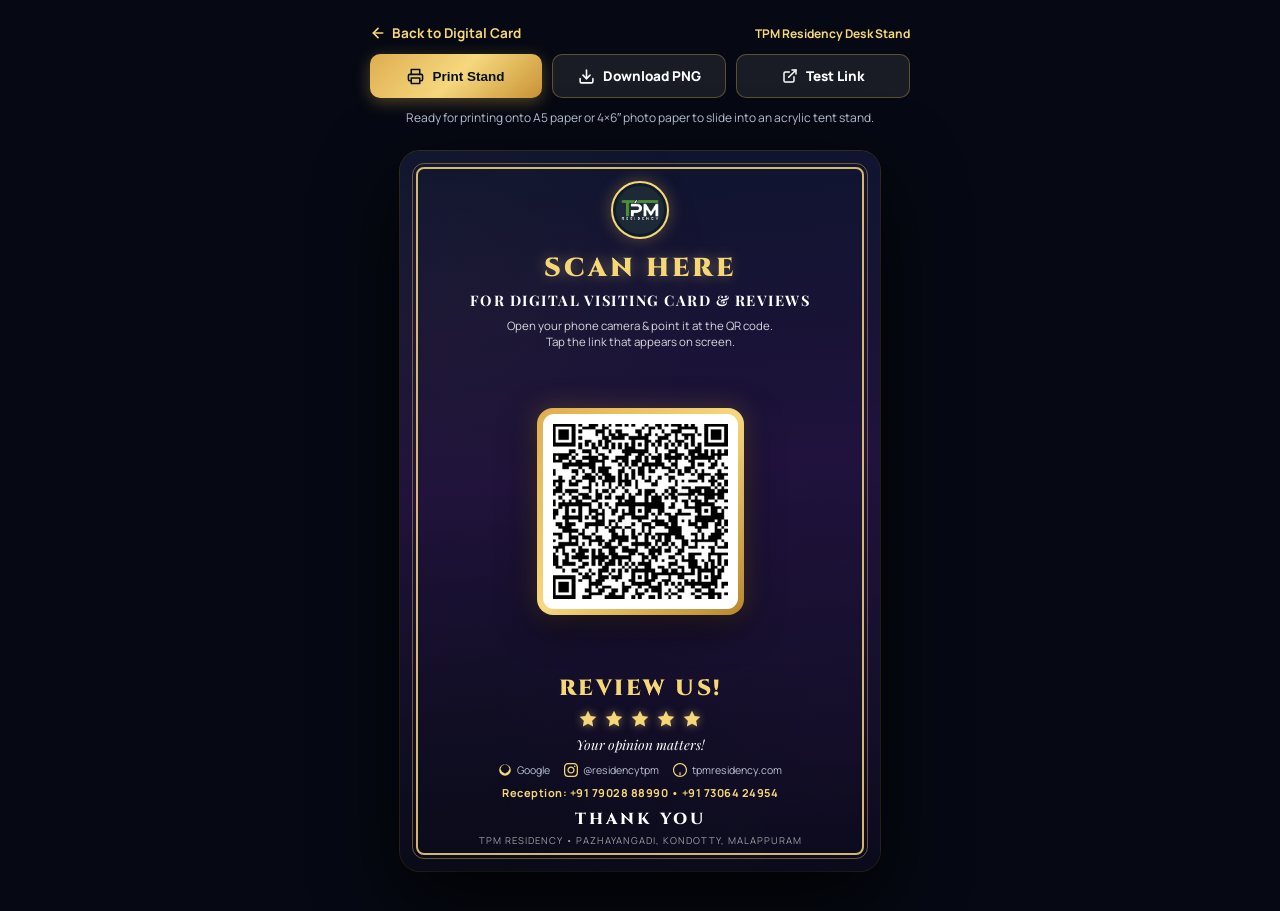
<file: card/stand.html>
<!DOCTYPE html>
<html lang="en">
<head>
  <meta charset="UTF-8">
  <meta name="viewport" content="width=device-width, initial-scale=1.0">
  <title>TPM Residency - Printable Review Desk Stand</title>
  <meta name="description" content="Print-ready luxury acrylic desk stand for TPM Residency reception. Guests scan to rate their stay and leave a 5-star Google Review.">
  <link rel="icon" type="image/x-icon" href="/favicon.ico">

  <link rel="preconnect" href="https://fonts.googleapis.com">
  <link rel="preconnect" href="https://fonts.gstatic.com" crossorigin>
  <link href="https://fonts.googleapis.com/css2?family=Cinzel:wght@600;700;800;900&family=Manrope:wght@400;500;600;700;800&family=Playfair+Display:ital,wght@0,600;0,700;0,900;1,600&display=swap" rel="stylesheet">

  <style>
    :root {
      --navy-bg: #090c1a;
      --navy-mid: #14112e;
      --navy-purple: #1e133c;
      --gold: #dfad4f;
      --gold-light: #f5d778;
      --gold-dark: #b8862d;
      --text-white: #ffffff;
      --text-dim: #bac5d8;
    }

    * {
      box-sizing: border-box;
      margin: 0;
      padding: 0;
    }

    body {
      font-family: 'Manrope', -apple-system, BlinkMacSystemFont, sans-serif;
      background: #060913;
      color: #ffffff;
      min-height: 100vh;
      display: flex;
      flex-direction: column;
      align-items: center;
      padding: 24px 16px 40px;
    }

    /* Screen Top Control Bar */
    .screen-controls {
      width: 100%;
      max-width: 540px;
      margin-bottom: 24px;
      display: flex;
      flex-direction: column;
      gap: 12px;
    }

    .controls-nav {
      display: flex;
      justify-content: space-between;
      align-items: center;
    }

    .back-link {
      color: var(--gold-light);
      text-decoration: none;
      font-size: 13.5px;
      font-weight: 700;
      display: inline-flex;
      align-items: center;
      gap: 6px;
    }

    .back-link:hover {
      text-decoration: underline;
    }

    .btn-group {
      display: flex;
      gap: 10px;
      flex-wrap: wrap;
    }

    .action-btn {
      flex: 1;
      min-width: 140px;
      min-height: 44px;
      padding: 0 16px;
      border-radius: 10px;
      font-size: 13.5px;
      font-weight: 800;
      display: inline-flex;
      align-items: center;
      justify-content: center;
      gap: 8px;
      text-decoration: none;
      cursor: pointer;
      transition: transform 0.15s ease, filter 0.15s ease;
      border: none;
    }

    .action-btn:active {
      transform: scale(0.98);
    }

    .btn-primary {
      background: linear-gradient(135deg, #dfad4f 0%, #f6d87e 50%, #c99335 100%);
      color: #07111c;
      box-shadow: 0 4px 16px rgba(223, 173, 79, 0.35);
    }

    .btn-secondary {
      background: rgba(255, 255, 255, 0.08);
      color: #ffffff;
      border: 1px solid rgba(223, 173, 79, 0.35);
    }

    .btn-secondary:hover {
      background: rgba(255, 255, 255, 0.14);
    }

    .print-tip {
      font-size: 12px;
      color: var(--text-dim);
      text-align: center;
      line-height: 1.4;
    }

    /* Desk Stand Card Container */
    .stand-wrap {
      width: 100%;
      max-width: 480px;
      aspect-ratio: 2 / 3;
      position: relative;
      background: linear-gradient(175deg, #0e152e 0%, #1f123b 45%, #110e24 75%, #080a16 100%);
      border-radius: 20px;
      overflow: hidden;
      box-shadow: 0 30px 80px rgba(0, 0, 0, 0.8), 0 0 0 1px rgba(223, 173, 79, 0.25);
      display: flex;
      flex-direction: column;
      justify-content: space-between;
      padding: 30px 24px 24px;
      text-align: center;
      page-break-inside: avoid;
    }

    /* Decorative Geometric Tech Constellation overlay */
    .tech-bg {
      position: absolute;
      inset: 0;
      pointer-events: none;
      opacity: 0.25;
      background-image: 
        radial-gradient(circle at 10% 20%, rgba(223, 173, 79, 0.15) 0%, transparent 40%),
        radial-gradient(circle at 90% 80%, rgba(147, 51, 234, 0.2) 0%, transparent 50%);
    }

    .tech-lines {
      position: absolute;
      inset: 0;
      width: 100%;
      height: 100%;
      pointer-events: none;
    }

    /* Double Gold Border */
    .stand-border-outer {
      position: absolute;
      inset: 12px;
      border: 1.5px solid rgba(223, 173, 79, 0.45);
      border-radius: 12px;
      pointer-events: none;
    }

    .stand-border-inner {
      position: absolute;
      inset: 16px;
      border: 2px solid rgba(245, 215, 120, 0.85);
      border-radius: 8px;
      pointer-events: none;
    }

    /* Stand Content */
    .stand-header {
      position: relative;
      z-index: 2;
      display: flex;
      flex-direction: column;
      align-items: center;
    }

    .stand-logo-badge {
      width: 58px;
      height: 58px;
      border-radius: 50%;
      background: #0e1c28;
      border: 2px solid var(--gold-light);
      padding: 3px;
      box-shadow: 0 0 16px rgba(223, 173, 79, 0.35);
      margin-bottom: 12px;
    }

    .stand-logo-badge img {
      width: 100%;
      height: 100%;
      border-radius: 50%;
      object-fit: cover;
      display: block;
    }

    .scan-here-title {
      font-family: 'Cinzel', 'Playfair Display', serif;
      font-size: 26px;
      font-weight: 900;
      letter-spacing: 3px;
      color: var(--gold-light);
      text-transform: uppercase;
      text-shadow: 0 0 14px rgba(245, 215, 120, 0.4);
      margin-bottom: 4px;
    }

    .scan-here-sub {
      font-family: 'Playfair Display', serif;
      font-size: 14.5px;
      font-weight: 700;
      letter-spacing: 1.5px;
      color: #ffffff;
      text-transform: uppercase;
      margin-bottom: 8px;
    }

    .scan-instruction {
      font-size: 11.5px;
      color: rgba(255, 255, 255, 0.82);
      max-width: 320px;
      line-height: 1.4;
    }

    /* Central Framed QR Plaque */
    .stand-qr-section {
      position: relative;
      z-index: 2;
      display: flex;
      flex-direction: column;
      align-items: center;
      margin: 10px 0;
    }

    .qr-frame {
      background: linear-gradient(135deg, #dfad4f 0%, #f6d87e 50%, #b8862d 100%);
      padding: 6px;
      border-radius: 16px;
      box-shadow: 0 12px 36px rgba(0, 0, 0, 0.6), 0 0 24px rgba(223, 173, 79, 0.3);
      position: relative;
    }

    .qr-inner-white {
      background: #ffffff;
      padding: 10px;
      border-radius: 11px;
      display: block;
    }

    .qr-inner-white img {
      width: 175px;
      height: 175px;
      display: block;
      image-rendering: -webkit-optimize-contrast;
      image-rendering: crisp-edges;
    }

    /* Bottom Review Section */
    .stand-footer-section {
      position: relative;
      z-index: 2;
      display: flex;
      flex-direction: column;
      align-items: center;
      gap: 4px;
    }

    .review-us-title {
      font-family: 'Cinzel', 'Playfair Display', serif;
      font-size: 22px;
      font-weight: 900;
      letter-spacing: 2.5px;
      color: var(--gold-light);
      text-transform: uppercase;
    }

    .stars-row {
      display: flex;
      gap: 6px;
      color: #f5d778;
      margin: 2px 0;
    }

    .stars-row svg {
      width: 20px;
      height: 20px;
      fill: #f5d778;
      filter: drop-shadow(0 0 4px rgba(245, 215, 120, 0.5));
    }

    .opinion-matters {
      font-family: 'Playfair Display', serif;
      font-style: italic;
      font-size: 13.5px;
      color: #ffffff;
      margin-bottom: 6px;
    }

    .social-row {
      display: flex;
      align-items: center;
      justify-content: center;
      gap: 14px;
      margin-bottom: 4px;
    }

    .soc-pill {
      display: flex;
      align-items: center;
      gap: 5px;
      font-size: 10.5px;
      color: var(--text-dim);
    }

    .soc-pill svg {
      width: 14px;
      height: 14px;
      color: var(--gold-light);
    }

    .hotel-phone-line {
      font-size: 11px;
      font-weight: 700;
      color: var(--gold-light);
      letter-spacing: 0.5px;
    }

    .thank-you-title {
      font-family: 'Cinzel', 'Playfair Display', serif;
      font-size: 16px;
      font-weight: 800;
      letter-spacing: 3px;
      color: #ffffff;
      text-transform: uppercase;
      margin-top: 4px;
    }

    .hotel-subfoot {
      font-size: 9.5px;
      color: rgba(255, 255, 255, 0.6);
      letter-spacing: 1px;
      text-transform: uppercase;
    }

    /* Print Styles */
    @media print {
      @page {
        size: A5 portrait;
        margin: 0;
      }

      body {
        background: #ffffff !important;
        padding: 0 !important;
        display: flex !important;
        align-items: center !important;
        justify-content: center !important;
        min-height: 100vh !important;
        -webkit-print-color-adjust: exact !important;
        print-color-adjust: exact !important;
      }

      .screen-controls {
        display: none !important;
      }

      .stand-wrap {
        box-shadow: none !important;
        border-radius: 0 !important;
        width: 148mm !important;
        height: 210mm !important;
        max-width: none !important;
        aspect-ratio: auto !important;
        padding: 16mm 14mm !important;
      }
    }
  </style>
</head>
<body>

  <!-- Top Action Controls (hidden on print) -->
  <header class="screen-controls">
    <div class="controls-nav">
      <a href="/card" class="back-link">
        <svg width="16" height="16" viewBox="0 0 24 24" fill="none" stroke="currentColor" stroke-width="2.5" stroke-linecap="round" stroke-linejoin="round">
          <line x1="19" y1="12" x2="5" y2="12"></line>
          <polyline points="12 19 5 12 12 5"></polyline>
        </svg>
        <span>Back to Digital Card</span>
      </a>
      <span style="font-size: 12px; color: var(--gold-light); font-weight: 700;">TPM Residency Desk Stand</span>
    </div>

    <div class="btn-group">
      <button type="button" onclick="window.print()" class="action-btn btn-primary">
        <svg width="17" height="17" viewBox="0 0 24 24" fill="none" stroke="currentColor" stroke-width="2.2" stroke-linecap="round" stroke-linejoin="round">
          <polyline points="6 9 6 2 18 2 18 9"></polyline>
          <path d="M6 18H4a2 2 0 0 1-2-2v-5a2 2 0 0 1 2-2h16a2 2 0 0 1 2 2v5a2 2 0 0 1-2 2h-2"></path>
          <rect x="6" y="14" width="12" height="8"></rect>
        </svg>
        <span>Print Stand</span>
      </button>

      <a href="/assets/tpm-review-desk-stand.png" download="TPM_Residency_Review_Stand.png" class="action-btn btn-secondary">
        <svg width="17" height="17" viewBox="0 0 24 24" fill="none" stroke="currentColor" stroke-width="2.2" stroke-linecap="round" stroke-linejoin="round">
          <path d="M21 15v4a2 2 0 0 1-2 2H5a2 2 0 0 1-2-2v-4"></path>
          <polyline points="7 10 12 15 17 10"></polyline>
          <line x1="12" y1="15" x2="12" y2="3"></line>
        </svg>
        <span>Download PNG</span>
      </a>

      <a href="https://g.page/r/Ca7Um1hXkk3iEBM/review?utm_source=gbp&utm_medium=reviews&utm_campaign=qr" target="_blank" rel="noopener noreferrer" class="action-btn btn-secondary" style="min-width: 120px;">
        <svg width="16" height="16" viewBox="0 0 24 24" fill="none" stroke="currentColor" stroke-width="2.2" stroke-linecap="round" stroke-linejoin="round">
          <path d="M18 13v6a2 2 0 0 1-2 2H5a2 2 0 0 1-2-2V8a2 2 0 0 1 2-2h6"></path>
          <polyline points="15 3 21 3 21 9"></polyline>
          <line x1="10" y1="14" x2="21" y2="3"></line>
        </svg>
        <span>Test Link</span>
      </a>
    </div>

    <p class="print-tip">
      Ready for printing onto A5 paper or 4&times;6&Prime; photo paper to slide into an acrylic tent stand.
    </p>
  </header>

  <!-- Printable Acrylic Desk Stand Card -->
  <main class="stand-wrap" id="standCard">
    <div class="tech-bg"></div>
    <div class="stand-border-outer"></div>
    <div class="stand-border-inner"></div>

    <!-- Header -->
    <section class="stand-header">
      <div class="stand-logo-badge">
        <img src="/Logo%20folder/TPM_Residency_Google_Business_Logo_Navy_1080x1080.png" alt="TPM Residency Logo" width="58" height="58">
      </div>
      <h1 class="scan-here-title">SCAN HERE</h1>
      <p class="scan-here-sub">FOR DIGITAL VISITING CARD &amp; REVIEWS</p>
      <p class="scan-instruction">Open your phone camera &amp; point it at the QR code.<br>Tap the link that appears on screen.</p>
    </section>

    <!-- Center QR Code Plaque -->
    <section class="stand-qr-section">
      <div class="qr-frame">
        <div class="qr-inner-white">
          <img src="/assets/RatingQRdownload.png" alt="Scan to rate TPM Residency on Google" width="175" height="175">
        </div>
      </div>
    </section>

    <!-- Footer Review Section -->
    <footer class="stand-footer-section">
      <h2 class="review-us-title">REVIEW US!</h2>
      <div class="stars-row" aria-label="5 stars">
        <svg viewBox="0 0 24 24"><polygon points="12 2 15.09 8.26 22 9.27 17 14.14 18.18 21.02 12 17.77 5.82 21.02 7 14.14 2 9.27 8.91 8.26 12 2"/></svg>
        <svg viewBox="0 0 24 24"><polygon points="12 2 15.09 8.26 22 9.27 17 14.14 18.18 21.02 12 17.77 5.82 21.02 7 14.14 2 9.27 8.91 8.26 12 2"/></svg>
        <svg viewBox="0 0 24 24"><polygon points="12 2 15.09 8.26 22 9.27 17 14.14 18.18 21.02 12 17.77 5.82 21.02 7 14.14 2 9.27 8.91 8.26 12 2"/></svg>
        <svg viewBox="0 0 24 24"><polygon points="12 2 15.09 8.26 22 9.27 17 14.14 18.18 21.02 12 17.77 5.82 21.02 7 14.14 2 9.27 8.91 8.26 12 2"/></svg>
        <svg viewBox="0 0 24 24"><polygon points="12 2 15.09 8.26 22 9.27 17 14.14 18.18 21.02 12 17.77 5.82 21.02 7 14.14 2 9.27 8.91 8.26 12 2"/></svg>
      </div>
      <p class="opinion-matters">Your opinion matters!</p>

      <div class="social-row">
        <span class="soc-pill">
          <svg viewBox="0 0 24 24" fill="currentColor"><path d="M12 2a10 10 0 1 0 10 10A10 10 0 0 0 12 2zm1 14.93V17a1 1 0 0 1-2 0v-.07A7.07 7.07 0 0 1 5.07 11H5a1 1 0 0 1 0-2h.07A7.07 7.07 0 0 1 11 3.07V3a1 1 0 0 1 2 0v.07A7.07 7.07 0 0 1 18.93 9H19a1 1 0 0 1 0 2h-.07A7.07 7.07 0 0 1 13 16.93z"/></svg>
          Google
        </span>
        <span class="soc-pill">
          <svg viewBox="0 0 24 24" fill="currentColor"><path d="M12 2.163c3.204 0 3.584.012 4.85.07 3.252.148 4.771 1.691 4.919 4.919.058 1.265.069 1.645.069 4.849 0 3.205-.012 3.584-.069 4.849-.149 3.225-1.664 4.771-4.919 4.919-1.266.058-1.644.07-4.85.07-3.204 0-3.584-.012-4.849-.07-3.26-.149-4.771-1.699-4.919-4.92-.058-1.265-.07-1.644-.07-4.849 0-3.204.013-3.583.07-4.849.149-3.227 1.664-4.771 4.919-4.919 1.266-.057 1.645-.069 4.849-.069zm0-2.163c-3.259 0-3.667.014-4.947.072-4.358.2-6.78 2.618-6.98 6.98-.059 1.281-.073 1.689-.073 4.948 0 3.259.014 3.668.072 4.948.2 4.358 2.618 6.78 6.98 6.98 1.281.058 1.689.072 4.948.072 3.259 0 3.668-.014 4.948-.072 4.354-.2 6.782-2.618 6.979-6.98.059-1.28.073-1.689.073-4.948 0-3.259-.014-3.667-.072-4.947-.196-4.354-2.617-6.78-6.979-6.98-1.281-.059-1.69-.073-4.949-.073zm0 5.838c-3.403 0-6.162 2.759-6.162 6.162s2.759 6.163 6.162 6.163 6.162-2.759 6.162-6.163c0-3.403-2.759-6.162-6.162-6.162zm0 10.162c-2.209 0-4-1.79-4-4 0-2.209 1.791-4 4-4s4 1.791 4 4c0 2.21-1.791 4-4 4zm6.406-11.845c-.796 0-1.441.645-1.441 1.44s.645 1.44 1.441 1.44c.795 0 1.439-.645 1.439-1.44s-.644-1.44-1.439-1.44z"/></svg>
          @residencytpm
        </span>
        <span class="soc-pill">
          <svg viewBox="0 0 24 24" fill="currentColor"><path d="M12 0c-6.627 0-12 5.373-12 12s5.373 12 12 12 12-5.373 12-12-5.373-12-12-12zm1 16.015v4.985h-2v-4.985h2zm-1-14.015c5.514 0 10 4.486 10 10 0 5.514-4.486 10-10 10s-10-4.486-10-10 4.486-10 10-10z"/></svg>
          tpmresidency.com
        </span>
      </div>

      <p class="hotel-phone-line">Reception: +91 79028 88990 &bull; +91 73064 24954</p>
      <h3 class="thank-you-title">THANK YOU</h3>
      <p class="hotel-subfoot">TPM RESIDENCY &bull; PAZHAYANGADI, KONDOTTY, MALAPPURAM</p>
    </footer>
  </main>

</body>
</html>
</file>
<file: styles.css>
:root {
  --navy: #16283a;
  --navy-light: #1e3a50;
  --green: #4d9335;
  --green-light: #6baf52;
  --sage: #8b9a76;
  --cream: #ece5d8;
  --cream-soft: #f5f0e6;
  --cream-border: rgba(22, 40, 58, .1);
  --ink: #12211f;
  --white: #fff;
  --stone: #d8d0c2;
  --line: rgba(18, 33, 31, .12);
  --shadow: 0 18px 45px rgba(12, 25, 34, .16);
}

* {
  box-sizing: border-box;
}

html {
  scroll-behavior: smooth;
}

body {
  margin: 0;
  color: var(--ink);
  background: var(--white);
  font-family: Inter, Arial, sans-serif;
  font-size: 15px;
  line-height: 1.55;
  overflow-x: hidden;
}

img {
  max-width: 100%;
}

.wrap {
  width: min(1180px, calc(100% - 48px));
  margin-inline: auto;
}

.sr-only {
  position: absolute;
  width: 1px;
  height: 1px;
  overflow: hidden;
  clip: rect(0 0 0 0);
}

.site-header {
  position: fixed;
  z-index: 10;
  top: 0;
  left: 0;
  width: 100%;
  transition: background .25s ease, box-shadow .25s ease;
}

.site-header.scrolled,
.site-header.menu-open {
  background: rgba(22, 40, 58, .96);
  box-shadow: 0 12px 30px rgba(4, 14, 22, .18);
  backdrop-filter: blur(14px);
}

.nav {
  min-height: 92px;
  display: flex;
  align-items: center;
  justify-content: space-between;
}

.brand img {
  display: block;
  width: 132px;
  height: 66px;
  object-fit: contain;
}

.nav-links {
  display: flex;
  align-items: center;
  gap: 24px;
}

.nav-links > a:not(.button) {
  color: rgba(255, 255, 255, .88);
  text-decoration: none;
  font: 700 13px Manrope, sans-serif;
  letter-spacing: 0;
  transition: color .2s ease;
}

.nav-links > a:not(.button):hover {
  color: var(--white);
}

.button {
  border: 0;
  border-radius: 6px;
  display: inline-flex;
  align-items: center;
  justify-content: center;
  gap: 12px;
  min-height: 48px;
  padding: 0 22px;
  background: var(--green);
  color: var(--white);
  text-decoration: none;
  font: 800 13px Manrope, sans-serif;
  letter-spacing: 0;
  cursor: pointer;
  transition: background .2s ease, transform .2s ease, box-shadow .2s ease;
}

.button:hover {
  background: var(--green-light);
  transform: translateY(-2px);
  box-shadow: 0 12px 26px rgba(77, 147, 53, .24);
}

.nav-button {
  min-height: 42px;
  padding-inline: 18px;
}

.dark-button {
  background: var(--navy);
}

.dark-button:hover {
  background: var(--navy-light);
  box-shadow: 0 12px 26px rgba(22, 40, 58, .22);
}

.menu-toggle {
  display: none;
  background: transparent;
  border: 0;
  padding: 10px;
  cursor: pointer;
}

.menu-toggle span:not(.sr-only) {
  display: block;
  width: 25px;
  height: 2px;
  background: var(--white);
  margin: 5px 0;
  transition: transform .25s ease, opacity .25s ease;
}

.site-header.menu-open .menu-toggle span:nth-child(1) {
  transform: translateY(7px) rotate(45deg);
}

.site-header.menu-open .menu-toggle span:nth-child(2) {
  opacity: 0;
}

.site-header.menu-open .menu-toggle span:nth-child(3) {
  transform: translateY(-7px) rotate(-45deg);
}

.hero {
  min-height: max(720px, 92vh);
  min-height: max(720px, 92svh);
  max-height: 920px;
  position: relative;
  display: grid;
  align-items: center;
  overflow: hidden;
  color: var(--white);
  background: var(--navy);
}

.hero-media,
.hero-shade {
  position: absolute;
  inset: 0;
}

.hero-media {
  overflow: hidden;
}

.hero-slide {
  position: absolute;
  inset: 0;
  background-size: cover;
  background-position: center;
  opacity: 0;
  transform: translateX(100%);
  transition: opacity 0.65s cubic-bezier(.4, 0, .2, 1),
              transform 0.65s cubic-bezier(.4, 0, .2, 1);
  will-change: opacity, transform;
  filter: contrast(1.06) brightness(1.05);
}

.hero-slide.active {
  opacity: 1;
  transform: translateX(0);
}

.hero-slide.exit-left {
  opacity: 0;
  transform: translateX(-100%);
}

.hero-slide-1 {
  background-image: url("assets/tpm-hero-entrance.webp");
  background-position: center;
}

.hero-slide-2 {
  background-image: url("assets/tpm-hero-aerial-drone.webp");
  background-position: center;
}

.hero-slide-3 {
  background-image: url("assets/tpm-hero-lobby-door.webp");
  background-position: center;
}

.hero-slide-4 {
  background-image: url("assets/tpm-hero-night-building.webp");
  background-position: center 32%;
}

.hero-slide-5 {
  background-image: url("assets/tpm-hero-glass.webp");
  background-position: 60% center;
}

.hero-shade {
  background:
    linear-gradient(90deg, rgba(8, 20, 31, .82) 0%, rgba(8, 20, 31, .62) 28%, rgba(8, 20, 31, .28) 55%, rgba(8, 20, 31, .14) 75%, rgba(8, 20, 31, .22) 100%),
    linear-gradient(180deg, rgba(8, 20, 31, .34) 0%, rgba(8, 20, 31, .06) 42%, rgba(8, 20, 31, .64) 100%);
}

.hero-arrow {
  position: absolute;
  z-index: 3;
  top: 50%;
  transform: translateY(-50%);
  width: 52px;
  height: 52px;
  border: 1px solid rgba(255, 255, 255, .22);
  border-radius: 50%;
  background: rgba(255, 255, 255, .08);
  backdrop-filter: blur(14px);
  -webkit-backdrop-filter: blur(14px);
  color: var(--white);
  display: grid;
  place-items: center;
  cursor: pointer;
  padding: 0;
  opacity: 0;
  transition: opacity .35s ease, background .25s ease, transform .25s ease, box-shadow .25s ease;
}

.hero:hover .hero-arrow,
.hero-arrow:focus-visible {
  opacity: 1;
}

.hero-arrow:hover {
  background: rgba(255, 255, 255, .18);
  border-color: rgba(255, 255, 255, .38);
  transform: translateY(-50%) scale(1.08);
  box-shadow: 0 8px 28px rgba(0, 0, 0, .22);
}

.hero-arrow:active {
  transform: translateY(-50%) scale(.96);
}

.hero-arrow-prev {
  left: 24px;
}

.hero-arrow-next {
  right: 24px;
}

.hero-content {
  position: relative;
  z-index: 1;
  padding: clamp(96px, 12vh, 140px) 0 clamp(54px, 7vh, 84px);
  max-width: 760px;
  animation: rise .75s ease both;
}

.hero-badge {
  display: inline-flex;
  align-items: center;
  gap: 10px;
  margin-bottom: 22px;
  padding: 7px 16px;
  border-radius: 999px;
  background: rgba(14, 28, 40, .74);
  border: 1px solid rgba(255, 255, 255, .24);
  backdrop-filter: blur(14px);
  -webkit-backdrop-filter: blur(14px);
  box-shadow: 0 4px 20px rgba(0, 0, 0, .32);
}

.hero-badge-dot {
  width: 7px;
  height: 7px;
  border-radius: 50%;
  background: #4fd13f;
  box-shadow: 0 0 0 3px rgba(79, 209, 63, .3);
  animation: pulseLiveDot 2.2s infinite ease-in-out;
}

.hero-badge-status {
  font: 800 11px Manrope, sans-serif;
  letter-spacing: .09em;
  text-transform: uppercase;
  color: #c0e89d;
}

.eyebrow {
  margin: 0 0 14px;
  color: var(--green);
  font: 800 12px Manrope, sans-serif;
  letter-spacing: 0;
  text-transform: uppercase;
}

.eyebrow.light {
  color: #dfead2;
}

h1,
h2,
h3 {
  font-family: Manrope, sans-serif;
  margin: 0;
  line-height: 1.06;
  letter-spacing: 0;
}

h1 {
  font-size: 54px;
  font-weight: 700;
}

.hero-title {
  line-height: 1;
  margin: 0 0 24px;
}

.title-main {
  display: block;
  color: var(--white);
  font-family: 'Playfair Display', Georgia, 'Times New Roman', serif;
  font-size: clamp(38px, 3.8vw, 52px);
  font-weight: 400;
  letter-spacing: .12em;
  line-height: 1.15;
  text-transform: uppercase;
  text-shadow: 0 2px 24px rgba(0, 0, 0, .5), 0 1px 3px rgba(0, 0, 0, .4);
}

h2 {
  font-size: 46px;
  font-weight: 800;
}

h3 {
  font-size: 20px;
  font-weight: 800;
}

.hero-copy {
  max-width: 510px;
  margin: 0 0 34px;
  color: rgba(255, 255, 255, .88);
  font-size: 16.5px;
  line-height: 1.7;
  text-shadow: 0 2px 16px rgba(0, 0, 0, .5), 0 1px 2px rgba(0, 0, 0, .3);
}

.hero-actions {
  display: flex;
  align-items: center;
  gap: 16px;
  flex-wrap: wrap;
}

.ghost-button {
  border: 1px solid rgba(255, 255, 255, .44);
  background: rgba(255, 255, 255, .08);
  backdrop-filter: blur(12px);
}

.ghost-button:hover {
  background: rgba(255, 255, 255, .18);
  box-shadow: none;
}

.soon-pill {
  border: 1px solid rgba(255, 255, 255, .48);
  border-radius: 999px;
  padding: 9px 14px;
  background: rgba(255, 255, 255, .08);
  color: var(--white);
  font: 800 11px Manrope, sans-serif;
  letter-spacing: 0;
  text-transform: uppercase;
  backdrop-filter: blur(10px);
}

.hero-footer {
  position: absolute;
  z-index: 1;
  left: 50%;
  bottom: clamp(26px, 4.5vh, 40px);
  display: flex;
  justify-content: flex-end;
  gap: 26px;
  transform: translateX(-50%);
  color: rgba(255, 255, 255, .74);
  font: 700 12px Manrope, sans-serif;
  letter-spacing: 0;
}

.hero-footer span {
  border-left: 2px solid var(--green);
  padding-left: 12px;
}

.booking-wrap {
  position: relative;
  z-index: 2;
  margin-top: -46px;
}

.booking-card {
  border: 1px solid rgba(255, 255, 255, .74);
  border-radius: 8px;
  background: rgba(255, 255, 255, .94);
  display: grid;
  grid-template-columns: 1fr 1fr 1.2fr 188px;
  align-items: center;
  gap: 0;
  padding: 18px;
  box-shadow: var(--shadow);
  backdrop-filter: blur(16px);
}

.booking-card label {
  min-height: 62px;
  padding: 6px 22px;
  border-right: 1px solid var(--line);
  display: grid;
  align-content: center;
  gap: 4px;
}

.booking-card label:first-child {
  padding-left: 10px;
}

.booking-card label span {
  color: #66746e;
  font: 800 11px Manrope, sans-serif;
  letter-spacing: 0;
  text-transform: uppercase;
}

.booking-card label strong {
  color: var(--ink);
  font: 800 15px Manrope, sans-serif;
  letter-spacing: 0;
}

.section {
  padding: 108px 0;
}

.about {
  padding-bottom: 0;
  background:
    linear-gradient(180deg, var(--white) 0%, var(--white) 68%, var(--cream) 68%, var(--cream) 100%);
}

.about-grid {
  display: grid;
  grid-template-columns: .92fr .78fr;
  gap: 64px;
  align-items: center;
}

.about-copy h2 {
  max-width: 720px;
}

.about-copy > p:not(.eyebrow) {
  max-width: 570px;
  margin: 24px 0 28px;
  color: #5c6964;
  font-size: 17px;
}

.about-actions {
  display: flex;
  align-items: center;
  gap: 18px;
  flex-wrap: wrap;
}

.about-badge {
  border-radius: 999px;
  padding: 9px 13px;
  background: rgba(77, 147, 53, .12);
  color: var(--green);
  font: 800 11px Manrope, sans-serif;
  text-transform: uppercase;
}

.about-visual {
  position: relative;
  min-height: 430px;
  border-radius: 8px;
  overflow: hidden;
  background:
    linear-gradient(180deg, rgba(8, 20, 31, 0) 0%, rgba(8, 20, 31, .15) 100%),
    url("assets/tpm-about-bedroom.webp") center 50% / cover;
  box-shadow: var(--shadow);
}

.about-visual span {
  position: absolute;
  left: 22px;
  bottom: 22px;
  border-radius: 999px;
  padding: 10px 14px;
  background: rgba(255, 255, 255, .92);
  color: var(--navy);
  font: 800 12px Manrope, sans-serif;
  text-transform: uppercase;
}

.about-highlights {
  position: relative;
  z-index: 1;
  margin-top: 48px;
  display: grid;
  grid-template-columns: repeat(3, 1fr);
  gap: 1px;
  background: rgba(18, 33, 31, .14);
}

.about-highlights > div {
  min-height: 190px;
  padding: 28px;
  background: var(--cream);
}

.about-highlights span {
  display: block;
  margin-bottom: 42px;
  color: var(--green);
  font: 800 12px Manrope, sans-serif;
}

.about-highlights h3 {
  font-size: 20px;
}

.about-highlights p {
  margin: 10px 0 0;
  color: #5d6864;
  font-size: 14px;
}

.section-top {
  display: grid;
  grid-template-columns: 1fr 360px;
  gap: 60px;
  align-items: end;
  margin-bottom: 38px;
}

.section-top p:last-child {
  margin: 0;
  color: #5f6c67;
}

.room-grid {
  display: grid;
  grid-template-columns: 1.15fr .85fr .85fr;
  grid-template-rows: 285px 285px;
  gap: 16px;
}

.room {
  position: relative;
  overflow: hidden;
  border-radius: 8px;
  background: var(--navy);
  isolation: isolate;
  cursor: pointer;
}

.room::before,
.room::after {
  content: "";
  position: absolute;
  inset: 0;
}

.room::before {
  background-image: url("assets/tpm-room-king.webp");
  background-size: cover;
  background-position: center;
  transition: transform .5s cubic-bezier(.16, 1, .3, 1), filter .4s ease;
}

.room::after {
  content: "";
  position: absolute;
  inset: 0;
  border: 1px solid rgba(18, 33, 31, .08);
  border-radius: inherit;
  pointer-events: none;
  background: rgba(8, 20, 31, 0);
  transition: background .35s ease;
}

.room:hover::before {
  transform: scale(1.035);
  filter: contrast(1.02) brightness(1.02);
}

.room:hover::after {
  background: rgba(8, 20, 31, .05);
}

.room-master {
  grid-row: span 2;
}

.room-master::before {
  background-image: url("assets/tpm-room-king.webp");
  background-position: 32% 60%;
}

.room-1::before {
  background-image: url("assets/tpm-room-twin.webp");
  background-position: center 48%;
}

.room-2::before {
  background-image: url("assets/tpm-room-seating.webp");
  background-position: center center;
}

.room-3 {
  grid-column: span 2;
}

.room-3::before {
  background-image: url("assets/tpm-room-amenities.webp");
  background-position: center 52%;
}

.room-grid-more {
  display: grid;
  grid-template-columns: repeat(4, 1fr);
  grid-template-rows: 270px;
  gap: 16px;
  margin-top: 16px;
  animation: fadeInGrid .4s ease both;
}

.room-grid-more[hidden] {
  display: none !important;
}

.room-4::before {
  background-image: url("assets/tpm-room-suite-bed.webp");
  background-position: center 60%;
}

.room-5::before {
  background-image: url("assets/tpm-room-entry-lounge.webp");
  background-position: center 50%;
}

.room-6::before {
  background-image: url("assets/tpm-room-bathroom.webp");
  background-position: center 32%;
}

.room-7::before {
  background-image: url("assets/tpm-room-bathroom-sink.webp");
  background-position: center 32%;
}

.rooms-actions {
  display: flex;
  justify-content: center;
  margin-top: 36px;
}

.show-more-rooms-btn {
  display: inline-flex;
  align-items: center;
  gap: 10px;
  padding: 13px 32px;
  font-weight: 700;
  font-size: 14.5px;
  cursor: pointer;
  box-shadow: 0 4px 18px rgba(18, 33, 31, .08);
  transition: transform .25s ease, background .25s ease, box-shadow .25s ease;
}

.show-more-rooms-btn:hover {
  transform: translateY(-2px);
  box-shadow: 0 8px 24px rgba(18, 33, 31, .14);
}

.show-more-rooms-btn .chevron-icon {
  transition: transform .3s ease;
}

.show-more-rooms-btn[aria-expanded="true"] .chevron-icon {
  transform: rotate(180deg);
}

@keyframes fadeInGrid {
  from {
    opacity: 0;
    transform: translateY(12px);
  }
  to {
    opacity: 1;
    transform: translateY(0);
  }
}

.room-content {
  position: absolute;
  z-index: 1;
  inset: auto 24px 24px;
  color: var(--white);
}

.room-content p {
  margin: 0 0 8px;
  color: #dfead2;
  font: 800 12px Manrope, sans-serif;
  letter-spacing: 0;
  text-transform: uppercase;
}

.room-content h3 {
  max-width: 480px;
  margin-bottom: 14px;
  font-size: 24px;
}

.room-content span {
  display: inline-flex;
  border-radius: 999px;
  padding: 8px 12px;
  background: rgba(255, 255, 255, .9);
  color: var(--navy);
  font: 800 11px Manrope, sans-serif;
}

.amenities {
  background: var(--cream);
  padding: 86px 0;
}

.amenity-wrap {
  display: grid;
  grid-template-columns: .72fr 1fr;
  gap: 72px;
}

.amenity-list {
  display: grid;
  grid-template-columns: 1fr 1fr;
  gap: 1px;
  background: rgba(18, 33, 31, .14);
}

.amenity-list > div {
  min-height: 188px;
  padding: 26px;
  background: var(--cream);
}

.amenity-icon {
  display: inline-grid;
  place-items: center;
  width: 38px;
  height: 38px;
  border-radius: 50%;
  margin-bottom: 22px;
  background: var(--green);
  color: var(--white);
  font: 800 12px Manrope, sans-serif;
}

.amenity-list h3 {
  font-size: 18px;
}

.amenity-list p {
  margin: 10px 0 0;
  color: #5d6864;
  font-size: 14px;
}

/* --- Conference Section --- */
.conference-section {
  padding: 108px 0;
  background: var(--white);
  position: relative;
}

.conference-grid {
  display: grid;
  grid-template-columns: 1.15fr 0.92fr 0.92fr;
  grid-template-rows: 240px 240px;
  gap: 16px;
  margin-bottom: 48px;
}

.conference-card {
  position: relative;
  border-radius: 8px;
  overflow: hidden;
  background: var(--navy);
  cursor: pointer;
  box-shadow: 0 4px 18px rgba(18, 33, 31, .06);
  isolation: isolate;
  transition: transform .35s cubic-bezier(.16, 1, .3, 1), box-shadow .35s ease;
}

.conference-card:hover {
  transform: translateY(-3px);
  box-shadow: 0 16px 36px rgba(12, 25, 34, .18);
}

.conference-card img {
  position: absolute;
  inset: 0;
  width: 100%;
  height: 100%;
  object-fit: cover;
  transition: transform .6s cubic-bezier(.16, 1, .3, 1), filter .4s ease;
}

.conference-card:hover img {
  transform: scale(1.04);
}

.conference-card::after {
  content: "";
  position: absolute;
  inset: 0;
  border: 1px solid rgba(18, 33, 31, .08);
  border-radius: inherit;
  pointer-events: none;
  background: rgba(8, 20, 31, 0);
  transition: background .35s ease;
}

.conference-card:hover::after {
  background: rgba(8, 20, 31, .04);
}

.conf-card-master {
  grid-row: span 2;
}

.conf-card-master img {
  object-position: center 55%;
}

.conf-card-entrance img {
  object-position: center 48%;
}

.conf-card-podium img {
  object-position: center 45%;
}

.conf-card-hall {
  grid-column: span 2;
}

.conf-card-hall img {
  object-position: center 45%;
}

.conference-features {
  display: grid;
  grid-template-columns: repeat(3, 1fr);
  gap: 1px;
  background: rgba(18, 33, 31, .12);
  border-radius: 8px;
  overflow: hidden;
  box-shadow: 0 4px 20px rgba(18, 33, 31, .04);
}

.conf-feat-item {
  display: flex;
  align-items: flex-start;
  gap: 18px;
  padding: 28px 24px;
  background: var(--cream);
  transition: background .25s ease;
}

.conf-feat-item:hover {
  background: var(--cream-soft);
}

.conf-feat-icon {
  display: inline-grid;
  place-items: center;
  width: 44px;
  height: 44px;
  flex-shrink: 0;
  border-radius: 50%;
  background: var(--navy);
  color: #c0e89d;
  box-shadow: 0 4px 12px rgba(22, 40, 58, .2);
}

.conf-feat-item h4 {
  font-family: Manrope, sans-serif;
  font-size: 16px;
  font-weight: 700;
  margin: 0 0 6px;
  color: var(--navy);
}

.conf-feat-item p {
  margin: 0;
  font-size: 13.5px;
  color: #5d6864;
  line-height: 1.5;
}

.story {
  display: grid;
  grid-template-columns: 1.1fr .9fr;
  align-items: center;
  gap: 86px;
}

.story-images {
  position: relative;
  min-height: 520px;
}

.story-photo {
  position: absolute;
  border-radius: 8px;
  background-size: cover;
  background-position: center;
  box-shadow: var(--shadow);
  overflow: hidden;
}

.story-photo img {
  width: 100%;
  height: 100%;
  object-fit: cover;
  display: block;
  border-radius: inherit;
  transition: transform .35s ease;
}

.story-photo:hover img {
  transform: scale(1.03);
}

.main-photo {
  left: 0;
  top: 0;
  width: 78%;
  height: 86%;
  background-image: url("pictures/Reception/photo_2026-10-21_13-28-22.webp");
  background-position: center;
}

.small-photo {
  right: 0;
  bottom: 0;
  width: 46%;
  height: 44%;
  border: 10px solid var(--white);
  background-image: url("pictures/Others/photo_2026-10-21_13-28-59.webp");
  background-position: center 45%;
}

.story-copy > p:not(.eyebrow) {
  max-width: 440px;
  margin: 24px 0 28px;
  color: #5c6964;
}

.text-link {
  color: var(--ink);
  font: 800 13px Manrope, sans-serif;
  text-decoration: none;
  border-bottom: 2px solid var(--green);
  padding-bottom: 6px;
}

.text-link span {
  color: var(--green);
  margin-left: 8px;
}


.location-section {
  padding: 104px 0;
  background: linear-gradient(180deg, var(--cream-soft) 0%, var(--cream) 100%);
  border-top: 1px solid var(--cream-border);
  border-bottom: 1px solid var(--cream-border);
  color: var(--ink);
  position: relative;
}

.location-grid {
  display: grid;
  grid-template-columns: .9fr 1.1fr;
  gap: 56px;
  align-items: center;
}

.location-copy .eyebrow {
  color: var(--green);
}

.location-copy > p:not(.eyebrow) {
  max-width: 460px;
  margin: 18px 0 28px;
  color: #52605c;
  font-size: 15px;
  line-height: 1.65;
}

.location-details {
  display: flex;
  flex-direction: column;
  gap: 14px;
  margin-bottom: 32px;
}

.location-card {
  display: flex;
  align-items: flex-start;
  gap: 16px;
  background: var(--white);
  padding: 16px 20px;
  border-radius: 12px;
  border: 1px solid rgba(22, 40, 58, 0.09);
  border-left: 3.5px solid var(--green);
  box-shadow: 0 4px 16px rgba(22, 40, 58, 0.04);
  transition: transform .22s ease, box-shadow .22s ease, border-left-color .22s ease;
}

.location-card:hover {
  transform: translateY(-2px);
  box-shadow: 0 8px 24px rgba(22, 40, 58, 0.08);
  border-left-color: var(--green-light);
}

.location-icon {
  display: inline-grid;
  place-items: center;
  flex-shrink: 0;
  width: 42px;
  height: 42px;
  border-radius: 10px;
  background: rgba(77, 147, 53, .1);
  color: var(--green);
}

.location-card-content strong {
  display: block;
  margin-bottom: 4px;
  font: 700 12.5px Manrope, sans-serif;
  letter-spacing: .03em;
  text-transform: uppercase;
  color: var(--ink);
}

.location-card-content p {
  margin: 0;
  color: #52605c;
  font-size: 13.5px;
  line-height: 1.5;
}

.contact-links-inline {
  display: flex;
  align-items: center;
  flex-wrap: wrap;
  gap: 8px;
}

.location-tel-link {
  color: var(--navy);
  font-weight: 600;
  text-decoration: none;
  transition: color .2s ease;
}

.location-tel-link:hover {
  color: var(--green);
  text-decoration: underline;
}

.contact-divider {
  color: rgba(22, 40, 58, .3);
  user-select: none;
}

.location-actions {
  display: flex;
  align-items: center;
  gap: 14px;
  flex-wrap: wrap;
}

.location-secondary-btn {
  display: inline-flex;
  align-items: center;
  justify-content: center;
  min-height: 48px;
  padding: 0 22px;
  border-radius: 6px;
  background: transparent;
  color: var(--navy);
  border: 1.5px solid rgba(22, 40, 58, 0.28);
  font: 700 13px Manrope, sans-serif;
  text-decoration: none;
  transition: background .2s ease, border-color .2s ease, color .2s ease, transform .2s ease;
}

.location-secondary-btn:hover {
  background: var(--navy);
  color: var(--white);
  border-color: var(--navy);
  transform: translateY(-2px);
}

/* Map Showcase Card & Architectural Framing */
.location-map-wrapper {
  position: relative;
  width: 100%;
}

.location-map-frame {
  background: var(--navy);
  border: 2px solid var(--navy);
  border-radius: 16px;
  box-shadow: 0 10px 25px -5px rgba(22, 40, 58, 0.12),
              0 24px 55px -10px rgba(22, 40, 58, 0.24);
  overflow: hidden;
}

.map-frame-header {
  display: flex;
  align-items: center;
  justify-content: space-between;
  padding: 12px 18px;
  background: var(--navy);
  color: var(--white);
}

.map-frame-indicator {
  display: flex;
  align-items: center;
  gap: 8px;
  font: 700 12px Manrope, sans-serif;
  letter-spacing: .04em;
  text-transform: uppercase;
  color: rgba(255, 255, 255, .92);
}

.map-live-dot {
  width: 8px;
  height: 8px;
  border-radius: 50%;
  background: #4fd13f;
  box-shadow: 0 0 0 3px rgba(79, 209, 63, .3);
  animation: pulseLiveDot 2.2s infinite ease-in-out;
}

@keyframes pulseLiveDot {
  0%, 100% {
    transform: scale(1);
    opacity: 1;
    box-shadow: 0 0 0 3px rgba(79, 209, 63, .3);
  }
  50% {
    transform: scale(1.15);
    opacity: .8;
    box-shadow: 0 0 0 6px rgba(79, 209, 63, .15);
  }
}

.map-frame-chip {
  font: 600 11.5px Inter, sans-serif;
  padding: 4px 12px;
  border-radius: 20px;
  background: rgba(255, 255, 255, .12);
  color: rgba(255, 255, 255, .88);
  text-decoration: none;
  display: inline-flex;
  align-items: center;
  transition: background .2s ease, color .2s ease;
}

.map-frame-chip:hover {
  background: rgba(255, 255, 255, .22);
  color: var(--white);
}

.location-map {
  position: relative;
  width: 100%;
  height: 430px;
  background: #e7e5e0;
  overflow: hidden;
}

.location-map iframe {
  display: block;
  width: 100%;
  height: 100%;
  position: absolute;
  inset: 0;
  border: 0;
}

.map-floating-badge {
  position: absolute;
  bottom: 16px;
  left: 16px;
  z-index: 2;
  display: flex;
  align-items: center;
  gap: 10px;
  padding: 9px 14px;
  max-width: calc(100% - 24px);
  box-sizing: border-box;
  background: rgba(22, 40, 58, .94);
  -webkit-backdrop-filter: blur(8px);
  backdrop-filter: blur(8px);
  border-radius: 10px;
  border: 1px solid rgba(255, 255, 255, .18);
  box-shadow: 0 6px 20px rgba(0, 0, 0, .28);
  text-decoration: none;
  cursor: pointer;
  transition: transform .2s ease, box-shadow .2s ease, background .2s ease;
}

.map-floating-badge:hover {
  transform: translateY(-2px);
  box-shadow: 0 10px 28px rgba(0, 0, 0, .4);
  background: var(--navy);
}

.badge-pin-icon {
  color: #4fd13f;
  display: inline-flex;
  align-items: center;
}

.badge-text {
  display: flex;
  flex-direction: column;
  line-height: 1.25;
}

.badge-text strong {
  font: 700 12.5px Manrope, sans-serif;
  color: #fff;
  letter-spacing: .02em;
}

.badge-text span {
  font-size: 11px;
  color: rgba(255, 255, 255, .75);
}

.dining-banner {
  position: relative;
  min-height: 520px;
  display: grid;
  align-items: center;
  overflow: hidden;
  color: var(--white);
  background: var(--navy);
}

.dining-media {
  position: absolute;
  inset: 0;
  background-image: url("assets/tpm-lounge-dining.webp");
  background-size: cover;
  background-position: center 68%;
  filter: contrast(1.05) brightness(1.04);
}

.dining-banner::after {
  content: "";
  position: absolute;
  inset: 0;
  background: linear-gradient(90deg, rgba(8, 20, 31, .85) 0%, rgba(8, 20, 31, .58) 38%, rgba(8, 20, 31, .15) 68%, transparent 100%);
}

.dining-content {
  position: relative;
  z-index: 1;
}

.dining-content h2 {
  max-width: 640px;
}

.dining-content p:last-child {
  max-width: 430px;
  margin: 22px 0 0;
  color: rgba(255, 255, 255, .82);
}

footer {
  background: #102231;
  color: var(--white);
  padding-top: 70px;
}

.footer-main {
  display: grid;
  grid-template-columns: 1.3fr 1.05fr 1fr 0.8fr;
  gap: 48px;
  padding-bottom: 58px;
}

.footer-brand img {
  width: 142px;
  height: 78px;
  object-fit: contain;
}

.footer-brand p,
.newsletter-copy,
.address {
  max-width: 290px;
  color: rgba(255, 255, 255, .66);
  font-size: 13px;
}

.footer-label {
  margin: 8px 0 14px;
  color: #c8d7b4;
  font: 800 12px Manrope, sans-serif;
  letter-spacing: 0;
  text-transform: uppercase;
}

.footer-phone-list {
  display: flex;
  flex-direction: column;
  gap: 10px;
  margin-top: 4px;
}

.footer-phone-item {
  display: inline-flex !important;
  align-items: center;
  gap: 9px;
  color: var(--white) !important;
  text-decoration: none;
  font: 600 13.5px Manrope, sans-serif !important;
  margin: 0 !important;
  transition: color .2s ease, transform .2s ease !important;
}

.footer-phone-item svg {
  color: #c0e89d;
  flex-shrink: 0;
  transition: transform .2s ease, color .2s ease;
}

.footer-phone-item:hover {
  color: #c0e89d !important;
  transform: translateX(3px);
}

.footer-phone-item:hover svg {
  transform: scale(1.15);
  color: var(--white);
}

.footer-main a:not(.footer-phone-item) {
  display: block;
  color: var(--white);
  text-decoration: none;
  margin: 7px 0;
  font: 600 14px Manrope, sans-serif;
}

.newsletter {
  display: flex;
  border-bottom: 1px solid rgba(255, 255, 255, .44);
}

.newsletter input {
  min-width: 0;
  width: 100%;
  border: 0;
  background: transparent;
  color: var(--white);
  padding: 12px 0;
  outline: 0;
  font: 14px Inter, sans-serif;
}

.newsletter input::placeholder {
  color: rgba(255, 255, 255, .54);
}

.newsletter button {
  width: 42px;
  border: 0;
  background: transparent;
  color: #c8d7b4;
  font: 800 14px Manrope, sans-serif;
  cursor: pointer;
}

.footer-bottom {
  padding: 22px 0;
  border-top: 1px solid rgba(255, 255, 255, .12);
  color: rgba(255, 255, 255, .58);
  font-size: 12.5px;
  display: flex;
  justify-content: space-between;
  align-items: center;
  flex-wrap: wrap;
  gap: 16px;
}

.developer-credit a {
  color: #c0e89d;
  font-weight: 600;
  margin-left: 3px;
  text-decoration: none;
  transition: color .2s ease, text-shadow .2s ease;
}

.developer-credit a:hover {
  color: var(--white);
  text-decoration: underline;
  text-shadow: 0 0 8px rgba(192, 232, 157, .5);
}

.footer-links a {
  color: inherit;
  text-decoration: none;
  margin-left: 18px;
  transition: color .2s ease;
}

.footer-links a:hover {
  color: var(--white);
}

.footer-social-links {
  display: flex;
  align-items: center;
  gap: 10px;
}

.footer-social-link {
  display: inline-flex;
  align-items: center;
  gap: 7px;
  padding: 6px 14px;
  background: rgba(255, 255, 255, .08);
  border: 1px solid rgba(255, 255, 255, .16);
  border-radius: 999px;
  color: rgba(255, 255, 255, .9);
  text-decoration: none;
  font-family: Manrope, sans-serif;
  font-size: 12.5px;
  font-weight: 600;
  transition: background .2s ease, border-color .2s ease, color .2s ease, transform .2s ease;
}

.footer-social-link:hover {
  background: rgba(255, 255, 255, .18);
  border-color: rgba(255, 255, 255, .35);
  color: var(--white);
  transform: translateY(-2px);
}

.footer-social-link svg {
  flex-shrink: 0;
}

.back-to-top {
  position: fixed;
  right: 24px;
  bottom: 24px;
  z-index: 20;
  width: 46px;
  height: 46px;
  border: 1px solid rgba(255, 255, 255, .38);
  border-radius: 50%;
  display: grid;
  place-items: center;
  background: var(--green);
  color: var(--white);
  text-decoration: none;
  box-shadow: 0 14px 32px rgba(8, 20, 31, .24);
  opacity: 0;
  pointer-events: none;
  transform: translateY(10px);
  transition: opacity .2s ease, transform .2s ease, background .2s ease;
}

.back-to-top span {
  width: 12px;
  height: 12px;
  border-top: 3px solid var(--white);
  border-left: 3px solid var(--white);
  transform: translateY(3px) rotate(45deg);
}

.back-to-top.visible {
  opacity: 1;
  pointer-events: auto;
  transform: translateY(0);
}

.back-to-top:hover {
  background: var(--green-light);
}

@keyframes rise {
  from {
    opacity: 0;
    transform: translateY(18px);
  }

  to {
    opacity: 1;
    transform: translateY(0);
  }
}

/* Mobile-only dedicated intro animation keyframes */
@keyframes mobileHeaderSlide {
  from {
    opacity: 0;
    transform: translateY(-16px);
  }
  to {
    opacity: 1;
    transform: translateY(0);
  }
}

@keyframes mobileHeroBgZoom {
  from {
    transform: scale(1.08);
  }
  to {
    transform: scale(1);
  }
}

@keyframes mobileBadgeIn {
  from {
    opacity: 0;
    transform: translateY(14px) scale(.9);
    filter: blur(4px);
  }
  to {
    opacity: 1;
    transform: translateY(0) scale(1);
    filter: blur(0);
  }
}

@keyframes mobilePulseDot {
  0%, 100% {
    transform: scale(1);
    box-shadow: 0 0 0 0 rgba(74, 222, 128, .6);
  }
  50% {
    transform: scale(1.2);
    box-shadow: 0 0 0 6px rgba(74, 222, 128, 0);
  }
}

@keyframes mobileTitleIn {
  from {
    opacity: 0;
    transform: translateY(26px);
    letter-spacing: .05em;
  }
  to {
    opacity: 1;
    transform: translateY(0);
    letter-spacing: .1em;
  }
}

@keyframes mobileFadeUp {
  from {
    opacity: 0;
    transform: translateY(22px);
  }
  to {
    opacity: 1;
    transform: translateY(0);
  }
}

@keyframes mobileButtonIn {
  from {
    opacity: 0;
    transform: translateY(18px) scale(.94);
  }
  to {
    opacity: 1;
    transform: translateY(0) scale(1);
  }
}

@keyframes mobileArrowIn {
  from {
    opacity: 0;
    transform: translateY(-50%) scale(.7);
  }
  to {
    opacity: .85;
    transform: translateY(-50%) scale(1);
  }
}

@keyframes mobileBookingIn {
  from {
    opacity: 0;
    transform: translateY(20px);
  }
  to {
    opacity: 1;
    transform: translateY(0);
  }
}

@keyframes mobileIconPop {
  0% {
    transform: scale(.72);
    opacity: .35;
  }
  60% {
    transform: scale(1.08);
    opacity: 1;
  }
  100% {
    transform: scale(1);
    opacity: 1;
  }
}

@keyframes mobileCardSlide {
  from {
    opacity: 0;
    transform: translateY(18px);
  }
  to {
    opacity: 1;
    transform: translateY(0);
  }
}

@keyframes mobilePhotoIn {
  from {
    opacity: 0;
    transform: translateY(22px) scale(.95);
  }
  to {
    opacity: 1;
    transform: translateY(0) scale(1);
  }
}

.reveal {
  opacity: 0;
  transform: translateY(22px);
  transition: opacity .7s ease, transform .7s cubic-bezier(.22, 1, .36, 1);
  transition-delay: var(--reveal-delay, 0ms);
}

.reveal.is-visible {
  opacity: 1;
  transform: translateY(0);
}

@media (prefers-reduced-motion: reduce) {
  *,
  *::before,
  *::after {
    scroll-behavior: auto !important;
    animation-duration: .01ms !important;
    animation-iteration-count: 1 !important;
    transition-duration: .01ms !important;
  }
}

@media (max-width: 980px) {
  h1 {
    font-size: 46px;
  }

  .title-main {
    font-size: clamp(34px, 4.8vw, 44px);
  }

  h2 {
    font-size: 38px;
  }

  .nav-links {
    gap: 16px;
  }

  .booking-card,
  .about-grid,
  .section-top,
  .amenity-wrap,
  .story,
  .location-grid {
    grid-template-columns: 1fr;
  }

  .booking-card {
    gap: 14px;
  }

  .booking-card label {
    border-right: 0;
    border-bottom: 1px solid var(--line);
  }

  .room-grid {
    grid-template-columns: 1fr 1fr;
    grid-template-rows: 320px 260px 260px;
  }

  .room-master,
  .room-3 {
    grid-column: span 2;
    grid-row: auto;
  }

  .amenity-wrap,
  .story {
    gap: 42px;
  }

  .conference-grid {
    grid-template-columns: 1fr 1fr;
    grid-template-rows: auto;
    gap: 14px;
  }

  .conf-card-master {
    grid-column: span 2;
    grid-row: auto;
    height: 320px;
  }

  .conf-card-entrance,
  .conf-card-podium {
    height: 240px;
  }

  .conf-card-hall {
    grid-column: span 2;
    height: 240px;
  }

  .conference-features {
    grid-template-columns: 1fr;
  }

  .about-highlights {
    grid-template-columns: 1fr;
  }

  .footer-main {
    grid-template-columns: 1fr 1fr;
    gap: 36px;
  }

}

@keyframes fadeInDown {
  from {
    opacity: 0;
    transform: translateY(-8px);
  }
  to {
    opacity: 1;
    transform: translateY(0);
  }
}

@media (max-width: 767px) {
  .site-header {
    animation: mobileHeaderSlide .6s cubic-bezier(.16, 1, .3, 1) both;
  }

  /* ── Dedicated Mobile Scroll / Entry Sequence For Whole Webpage ── */
  .reveal {
    opacity: 0;
    transform: translateY(30px) scale(.97);
    filter: blur(4px);
    transition:
      opacity .72s cubic-bezier(.16, 1, .3, 1),
      transform .72s cubic-bezier(.16, 1, .3, 1),
      filter .72s cubic-bezier(.16, 1, .3, 1);
    transition-delay: var(--reveal-delay, 0ms);
    will-change: opacity, transform, filter;
  }

  .reveal.is-visible {
    opacity: 1;
    transform: translateY(0) scale(1);
    filter: blur(0);
  }

  /* Dedicated Mobile Micro-Animations per Element Type across the site */
  .about-highlights > div.is-visible span,
  .amenity-list > div.is-visible .amenity-icon {
    animation: mobileIconPop .55s cubic-bezier(.16, 1, .3, 1) calc(var(--reveal-delay, 0ms) + .15s) both;
  }

  .room.is-visible .room-content {
    animation: mobileFadeUp .65s cubic-bezier(.16, 1, .3, 1) calc(var(--reveal-delay, 0ms) + .15s) both;
  }

  .location-copy.is-visible .location-card:nth-child(1) {
    animation: mobileCardSlide .6s cubic-bezier(.16, 1, .3, 1) .15s both;
  }

  .location-copy.is-visible .location-card:nth-child(2) {
    animation: mobileCardSlide .6s cubic-bezier(.16, 1, .3, 1) .28s both;
  }

  .location-copy.is-visible .location-card:nth-child(3) {
    animation: mobileCardSlide .6s cubic-bezier(.16, 1, .3, 1) .41s both;
  }

  .location-map-wrapper.is-visible .map-live-dot {
    animation: mobilePulseDot 2.2s ease-in-out infinite;
  }

  .story-images.is-visible .main-photo {
    animation: mobilePhotoIn .7s cubic-bezier(.16, 1, .3, 1) .1s both;
  }

  .story-images.is-visible .small-photo {
    animation: mobilePhotoIn .7s cubic-bezier(.16, 1, .3, 1) .25s both;
  }

  .dining-content.is-visible {
    animation: mobileFadeUp .8s cubic-bezier(.16, 1, .3, 1) both;
  }

  .wrap {
    width: min(100% - 30px, 1180px);
  }

  .nav {
    min-height: 68px;
  }

  .brand img {
    width: 100px;
    height: 50px;
  }

  .menu-toggle {
    display: block;
    z-index: 20;
    padding: 6px;
  }

  .nav-links {
    position: absolute;
    top: 0;
    left: 0;
    width: 100%;
    padding: 76px 20px 24px;
    background: rgba(22, 40, 58, .98);
    backdrop-filter: blur(16px);
    -webkit-backdrop-filter: blur(16px);
    border-bottom: 1px solid rgba(255, 255, 255, .1);
    box-shadow: 0 18px 40px rgba(0, 0, 0, .4);
    display: none;
    flex-direction: column;
    align-items: stretch;
    gap: 6px;
  }

  .nav-links.open {
    display: flex;
    animation: fadeInDown .25s ease both;
  }

  .nav-links > a:not(.button) {
    padding: 10px 0;
    font-size: 14px;
    border-bottom: 1px solid rgba(255, 255, 255, .07);
  }

  .nav-links .button {
    margin-top: 8px;
    min-height: 40px;
    font-size: 12px;
    width: 100%;
    justify-content: center;
  }

  /* Hero Section - Prominent Luxury Mobile */
  .hero {
    min-height: max(580px, 88svh);
    max-height: none;
  }

  /* ── Dedicated Mobile Intro Animation Sequence ── */
  .hero-slide.active {
    animation: mobileHeroBgZoom 1.5s cubic-bezier(.16, 1, .3, 1) both;
  }

  .hero-content {
    animation: none;
  }

  .hero-badge {
    opacity: 0;
    animation: mobileBadgeIn .75s cubic-bezier(.16, 1, .3, 1) .25s both;
  }

  .hero-badge-dot {
    animation: mobilePulseDot 2.4s ease-in-out infinite;
  }

  .hero-title {
    opacity: 0;
    animation: mobileTitleIn .85s cubic-bezier(.16, 1, .3, 1) .45s both;
  }

  .hero-copy {
    opacity: 0;
    animation: mobileFadeUp .8s cubic-bezier(.16, 1, .3, 1) .7s both;
  }

  .hero-actions {
    opacity: 1 !important;
  }

  .hero-actions .button:not(.ghost-button) {
    opacity: 0;
    animation: mobileButtonIn .75s cubic-bezier(.16, 1, .3, 1) .95s both;
  }

  .hero-actions .ghost-button {
    opacity: 0;
    animation: mobileButtonIn .75s cubic-bezier(.16, 1, .3, 1) 1.1s both;
  }

  .hero-arrow-next {
    opacity: 0;
    animation: mobileArrowIn .65s cubic-bezier(.16, 1, .3, 1) 1.25s both;
  }

  .hero-slide {
    filter: none !important;
  }

  .hero-slide-1 {
    background-position: 58% center;
    filter: brightness(1.2) contrast(1.03) saturate(1.08) !important;
  }

  .hero-slide-2 {
    background-position: center;
    filter: none !important;
  }

  .hero-slide-3 {
    background-position: center;
    filter: none !important;
  }

  .hero-slide-4 {
    background-image: url("assets/tpm-hero-night-building-mobile.webp");
    background-position: center;
    filter: none !important;
  }

  .hero-slide-5 {
    background-image: url("pictures/Reception/photo_2026-10-21_13-28-22.webp");
    background-position: center;
    filter: none !important;
  }

  .hero-shade {
    background: linear-gradient(180deg,
      rgba(8, 20, 31, .16) 0%,
      transparent 18%,
      transparent 45%,
      rgba(8, 20, 31, .58) 72%,
      rgba(8, 20, 31, .88) 100%
    );
  }

  .hero-arrow {
    opacity: .85;
    width: 36px;
    height: 36px;
    background: rgba(14, 28, 40, .65);
    backdrop-filter: blur(8px);
    -webkit-backdrop-filter: blur(8px);
    border-color: rgba(255, 255, 255, .25);
  }

  .hero-arrow svg {
    width: 15px;
    height: 15px;
  }

  .hero-arrow-prev {
    display: none !important;
  }

  .hero-arrow-next {
    right: 12px;
  }

  .hero-content {
    padding: 100px 0 54px;
    max-width: 100%;
  }

  .hero-badge {
    padding: 6px 14px;
    gap: 8px;
    margin-bottom: 16px;
    background: rgba(14, 28, 40, .72);
    border: 1px solid rgba(255, 255, 255, .28);
    backdrop-filter: blur(10px);
    -webkit-backdrop-filter: blur(10px);
  }

  .hero-badge-dot {
    width: 7px;
    height: 7px;
  }

  .hero-badge-status {
    font-size: 11px;
    letter-spacing: .08em;
    color: #c5eba2;
  }

  .hero-title {
    margin: 0 0 12px;
  }

  .title-main {
    display: inline-block;
    font-size: clamp(27px, 6.8vw, 34px);
    letter-spacing: .07em;
    line-height: 1.15;
    font-weight: 800;
    color: #ffffff;
    text-shadow:
      0 2px 4px rgba(0, 0, 0, 1),
      0 4px 14px rgba(0, 0, 0, 0.95),
      0 0 24px rgba(0, 0, 0, 0.85);
  }

  .hero-copy {
    max-width: 26rem;
    margin: 0 0 20px;
    font-size: 13.5px;
    line-height: 1.55;
    color: #ffffff;
    font-weight: 600;
    text-shadow:
      0 1px 3px rgba(0, 0, 0, 1),
      0 2px 8px rgba(0, 0, 0, 0.95),
      0 4px 18px rgba(0, 0, 0, 0.85);
  }

  .hero-actions {
    display: flex !important;
    flex-direction: row !important;
    align-items: center !important;
    justify-content: flex-start !important;
    gap: 12px !important;
    flex-wrap: wrap !important;
    width: auto !important;
  }

  .hero-actions .button {
    flex: 0 0 auto !important;
    width: auto !important;
    height: 40px !important;
    min-height: 40px !important;
    max-height: 40px !important;
    line-height: 40px !important;
    padding: 0 16px !important;
    font-size: 12px !important;
    font-weight: 700 !important;
    border-radius: 6px !important;
    display: inline-flex !important;
    align-items: center !important;
    justify-content: center !important;
    box-sizing: border-box !important;
    gap: 8px !important;
    box-shadow: 0 4px 14px rgba(0, 0, 0, .28) !important;
  }

  .hero-actions .button svg {
    width: 14px !important;
    height: 14px !important;
  }

  .hero-footer {
    display: none;
  }

  /* Booking Card - Refined Floating Strip */
  .booking-wrap {
    width: min(100% - 30px, 1180px);
    margin: -18px auto 0;
    position: relative;
    z-index: 4;
  }

  .booking-card {
    border-radius: 12px;
    border: 1px solid var(--line);
    box-shadow: 0 8px 24px rgba(18, 33, 31, .08);
    padding: 12px 16px;
    background: var(--white);
    gap: 6px;
  }

  .booking-card label,
  .booking-card label:first-child {
    padding: 6px 0;
    padding-inline: 0;
    border-right: 0;
    border-bottom: 1px solid rgba(18, 33, 31, .07);
    min-height: auto;
    gap: 2px;
  }

  .booking-card label span {
    font-size: 9.5px;
  }

  .booking-card label strong {
    font-size: 13px;
  }

  .booking-card label:last-of-type {
    border-bottom: 0;
  }

  .booking-card .button {
    width: 100%;
    margin-top: 4px;
    min-height: 40px;
    font-size: 12px;
    padding: 0 16px;
  }

  /* Sections Global Mobile */
  .section {
    padding: 60px 0;
  }

  h2 {
    font-size: clamp(25px, 6.2vw, 32px);
    line-height: 1.15;
  }

  .section-top {
    gap: 14px;
    margin-bottom: 22px;
  }

  /* About */
  .about {
    background: var(--white);
    padding-bottom: 0;
  }

  .about-grid {
    gap: 28px;
  }

  .about-copy > p:not(.eyebrow) {
    font-size: 15.5px;
    margin: 14px 0 20px;
    color: #4c5a55;
  }

  .about-visual {
    min-height: 260px;
    border-radius: 12px;
    box-shadow: 0 8px 24px rgba(18, 33, 31, .08);
  }

  .about-highlights {
    grid-template-columns: 1fr;
    gap: 14px;
    margin-top: 32px;
    padding-bottom: 56px;
    background: transparent;
  }

  .about-highlights > div {
    min-height: auto;
    padding: 22px 20px;
    border-radius: 12px;
    background: var(--cream);
    border: 1px solid var(--cream-border);
    box-shadow: 0 4px 16px rgba(22, 40, 58, .04);
  }

  .about-highlights span {
    margin-bottom: 12px;
    font-size: 13px;
    font-weight: 800;
  }

  .about-highlights p {
    color: #4e5b56;
  }

  /* Rooms Grid - Clean Pure White Section */
  .room-grid,
  .room-grid-more {
    display: grid;
    grid-template-columns: 1fr;
    grid-template-rows: none;
    gap: 14px;
  }

  .room,
  .room-master,
  .room-1,
  .room-2,
  .room-3,
  .room-4,
  .room-5,
  .room-6,
  .room-7 {
    grid-column: auto;
    grid-row: auto;
    min-height: 250px;
    border-radius: 12px;
  }

  .room-master::before {
    background-position: 30% center;
  }

  .room-content {
    inset: auto 16px 16px;
  }

  .room-content h3 {
    font-size: 19px;
    line-height: 1.25;
    margin-bottom: 8px;
  }

  .room-content span {
    font-size: 10.5px;
    padding: 5px 10px;
  }

  /* Amenities - Warm Off-White Section */
  .amenities {
    background: var(--cream);
    padding: 64px 0;
    border-top: 1px solid var(--cream-border);
    border-bottom: 1px solid var(--cream-border);
  }

  .amenity-wrap {
    gap: 32px;
  }

  .amenity-list {
    grid-template-columns: 1fr;
    gap: 14px;
    background: transparent;
  }

  .amenity-list > div {
    padding: 22px 20px;
    border-radius: 12px;
    min-height: auto;
    background: var(--white);
    border: 1px solid var(--cream-border);
    box-shadow: 0 4px 16px rgba(22, 40, 58, .04);
  }

  .amenity-list p {
    color: #4e5b56;
  }

  .amenity-icon {
    margin-bottom: 14px;
  }

  /* Conference Section - Clean White Section */
  .conference-section {
    padding: 64px 0;
  }

  .conference-grid {
    grid-template-columns: 1fr;
    grid-template-rows: auto;
    gap: 14px;
    margin-bottom: 28px;
  }

  .conf-card-master,
  .conf-card-entrance,
  .conf-card-podium,
  .conf-card-hall {
    grid-column: auto;
    grid-row: auto;
    height: 240px;
    border-radius: 12px;
  }

  .conf-card-master {
    height: 270px;
  }

  .conference-features {
    grid-template-columns: 1fr;
    gap: 12px;
    background: transparent;
    border-radius: 0;
    box-shadow: none;
  }

  .conf-feat-item {
    border-radius: 12px;
    padding: 20px 18px;
    background: var(--cream);
    border: 1px solid var(--cream-border);
    box-shadow: 0 4px 16px rgba(22, 40, 58, .04);
  }

  /* Story / Gallery - Pure White Section */
  .story {
    gap: 30px;
  }

  .story-images {
    min-height: 300px;
  }

  .main-photo {
    width: 82%;
    height: 82%;
    border-radius: 10px;
  }

  .small-photo {
    width: 52%;
    height: 44%;
    border-width: 5px;
    border-radius: 10px;
    box-shadow: 0 8px 24px rgba(0, 0, 0, .2);
  }

  /* Location - Warm Off-White Section */
  .location-section {
    padding: 64px 0;
    background: var(--cream);
    border-top: 1px solid var(--cream-border);
    border-bottom: 1px solid var(--cream-border);
  }

  .location-grid {
    gap: 28px;
  }

  .location-copy > p:not(.eyebrow) {
    color: #465551;
  }

  .location-card {
    padding: 14px 18px;
    border-radius: 12px;
    gap: 14px;
    background: var(--white);
    border: 1px solid var(--cream-border);
    border-left: 4px solid var(--green);
    box-shadow: 0 4px 16px rgba(22, 40, 58, .04);
  }

  .location-icon {
    width: 38px;
    height: 38px;
    border-radius: 8px;
  }

  .location-card-content p {
    color: #4e5b56;
  }

  .contact-links-inline {
    display: flex;
    flex-direction: column;
    align-items: stretch;
    gap: 8px;
    width: 100%;
    margin-top: 6px;
  }

  .location-tel-link {
    display: inline-flex;
    align-items: center;
    justify-content: center;
    gap: 8px;
    min-height: 42px;
    padding: 8px 12px;
    background: rgba(22, 40, 58, .05);
    border: 1px solid rgba(22, 40, 58, .12);
    border-radius: 8px;
    font-size: 13px;
    font-weight: 700;
    color: var(--navy);
    text-decoration: none;
    transition: background .15s ease;
    -webkit-tap-highlight-color: transparent;
  }

  .location-tel-link:active {
    background: rgba(22, 40, 58, .12);
  }

  .contact-divider {
    display: none;
  }

  .location-actions {
    flex-direction: column;
    align-items: stretch;
    gap: 10px;
  }

  .location-actions .button,
  .location-secondary-btn {
    width: 100%;
    min-height: 42px;
    font-size: 12px;
    padding: 0 16px;
    justify-content: center;
  }

  .location-map-frame {
    border-radius: 12px;
  }

  .map-frame-header {
    padding: 9px 12px;
    flex-wrap: wrap;
    gap: 6px;
  }

  .location-map {
    height: 280px;
  }

  .map-floating-badge {
    bottom: 10px;
    left: 10px;
    padding: 6px 10px;
  }

  /* Dining - Atmospheric, Cinematic Banner */
  .dining-banner {
    min-height: max(490px, 64svh);
    padding: 76px 0;
    display: grid;
    align-items: center;
  }

  .dining-media {
    background-position: center 60%;
    filter: brightness(1.12) contrast(1.04) !important;
  }

  .dining-banner::after {
    background: linear-gradient(180deg,
      rgba(8, 20, 31, .2) 0%,
      transparent 22%,
      rgba(8, 20, 31, .55) 68%,
      rgba(8, 20, 31, .88) 100%
    );
  }

  .dining-content {
    max-width: 100%;
  }

  .dining-content .eyebrow {
    margin-bottom: 10px;
    font-size: 11px;
    letter-spacing: .08em;
  }

  .dining-content h2 {
    font-size: clamp(23px, 6.2vw, 29px);
    line-height: 1.2;
    margin-bottom: 14px;
    color: #ffffff;
    font-weight: 800;
    text-shadow:
      0 2px 4px rgba(0, 0, 0, 1),
      0 4px 14px rgba(0, 0, 0, 0.95),
      0 0 24px rgba(0, 0, 0, 0.85);
  }

  .dining-content p:last-child {
    font-size: 13px;
    line-height: 1.55;
    margin-top: 0;
    max-width: 26rem;
    color: #ffffff;
    font-weight: 500;
    text-shadow:
      0 1px 3px rgba(0, 0, 0, 1),
      0 2px 8px rgba(0, 0, 0, 0.95),
      0 4px 16px rgba(0, 0, 0, 0.85);
  }

  /* Compact Mobile Footer */
  footer {
    padding-top: 40px;
    padding-bottom: calc(72px + env(safe-area-inset-bottom, 0px));
  }

  .footer-main {
    grid-template-columns: 1fr;
    gap: 20px;
    padding-bottom: 24px;
  }

  .footer-quick-links {
    display: none !important;
  }

  .footer-brand img {
    width: 112px;
    height: auto;
    margin-bottom: 8px;
  }

  .footer-brand p {
    margin: 0;
    font-size: 12.5px;
    line-height: 1.52;
    color: rgba(255, 255, 255, .72);
    max-width: 100%;
  }

  .footer-label {
    margin: 0 0 6px;
    font-size: 11px;
    letter-spacing: .06em;
  }

  .address {
    margin: 0;
    font-size: 12.5px;
    line-height: 1.5;
    color: rgba(255, 255, 255, .75);
    max-width: 100%;
  }

  .footer-bottom {
    flex-direction: column;
    align-items: flex-start;
    gap: 10px;
    padding: 16px 0 20px;
    border-top: 1px solid rgba(255, 255, 255, .09);
    font-size: 11.5px;
  }

  .developer-credit {
    font-size: 12px;
  }

  .footer-links {
    display: flex;
    flex-wrap: wrap;
    gap: 14px;
  }

  .footer-links a {
    margin: 0;
    font-size: 11.5px;
  }

  .back-to-top {
    right: 16px;
    bottom: calc(72px + env(safe-area-inset-bottom, 0px)) !important;
    width: 40px;
    height: 40px;
  }
}

@media (max-width: 480px) {
  .wrap {
    width: min(100% - 24px, 1180px);
  }

  .brand img {
    width: 95px;
    height: 46px;
  }

  .nav {
    min-height: 64px;
  }

  .hero {
    min-height: max(510px, 82svh);
  }

  .hero-content {
    padding: 82px 0 34px;
  }

  .hero-arrow {
    width: 30px;
    height: 30px;
    opacity: .65;
  }

  .hero-arrow svg {
    width: 13px;
    height: 13px;
  }

  .title-main {
    font-size: clamp(23px, 6.2vw, 28px);
    letter-spacing: .06em;
  }

  .hero-copy {
    font-size: 12px;
    line-height: 1.5;
    margin-bottom: 18px;
    max-width: 22rem;
  }

  .hero-actions {
    display: flex !important;
    flex-direction: row !important;
    align-items: center !important;
    justify-content: flex-start !important;
    gap: 10px !important;
    flex-wrap: wrap !important;
    width: auto !important;
  }

  .hero-actions .button {
    flex: 0 0 auto !important;
    width: auto !important;
    height: 38px !important;
    min-height: 38px !important;
    max-height: 38px !important;
    line-height: 38px !important;
    padding: 0 14px !important;
    font-size: 11.5px !important;
    display: inline-flex !important;
    align-items: center !important;
    justify-content: center !important;
    box-sizing: border-box !important;
    gap: 6px !important;
  }

  .booking-wrap {
    width: min(100% - 24px, 1180px);
    margin-top: -14px;
  }

  .booking-card {
    padding: 10px 14px;
    gap: 5px;
  }

  .booking-card label strong {
    font-size: 12.5px;
  }

  .booking-card .button {
    min-height: 38px;
    font-size: 11.5px;
  }

  .section {
    padding: 50px 0;
  }

  h2 {
    font-size: 24px;
  }

  .about-copy > p:not(.eyebrow) {
    font-size: 14.5px;
  }

  .about-visual {
    min-height: 230px;
  }

  .room,
  .room-master,
  .room-3 {
    min-height: 230px;
  }

  .room-content h3 {
    font-size: 18px;
  }

  .story-images {
    min-height: 270px;
  }

  .location-map {
    height: 260px;
  }

  .map-frame-chip {
    font-size: 10px;
    padding: 2px 7px;
  }

  .dining-banner {
    min-height: max(450px, 58svh);
    padding: 64px 0;
  }

  .dining-content h2 {
    font-size: clamp(20px, 5.8vw, 25px);
  }

  .dining-content p:last-child {
    font-size: 12px;
    line-height: 1.5;
  }
}

@media (max-width: 360px) {
  .wrap {
    width: min(100% - 20px, 1180px);
  }

  .brand img {
    width: 88px;
    height: 44px;
  }

  .title-main {
    font-size: clamp(20px, 5.6vw, 24px);
    letter-spacing: .05em;
  }

  .hero-badge {
    padding: 5px 12px;
  }

  .hero-badge-status {
    font-size: 10px;
  }

  .hero-copy {
    font-size: 11px;
    line-height: 1.45;
  }

  .hero-actions .button {
    flex: 0 0 auto !important;
    width: auto !important;
    height: 36px !important;
    min-height: 36px !important;
    max-height: 36px !important;
    line-height: 36px !important;
    padding: 0 12px !important;
    font-size: 11px !important;
    display: inline-flex !important;
    align-items: center !important;
    justify-content: center !important;
    box-sizing: border-box !important;
  }

  .booking-card {
    padding: 10px 12px;
  }

  .booking-card label strong {
    font-size: 12px;
  }

  h2 {
    font-size: 22px;
  }

  .about-visual {
    min-height: 200px;
  }

  .room,
  .room-master,
  .room-3 {
    min-height: 210px;
  }

  .story-images {
    min-height: 250px;
  }

  .location-map {
    height: 240px;
  }

  .map-frame-chip {
    display: none;
  }
}

/* Gallery Open Button */
.gallery-open-btn {
  margin-top: 6px;
  min-height: 48px;
  padding: 0 24px;
  display: inline-flex;
  align-items: center;
  gap: 10px;
  cursor: pointer;
  border-radius: 6px;
  font: 800 13px Manrope, sans-serif;
  letter-spacing: 0;
  transition: background .2s ease, transform .2s ease, box-shadow .2s ease;
}

.story-photo {
  cursor: pointer;
}

/* Gallery Modal Lightbox */
.gallery-modal {
  position: fixed;
  inset: 0;
  z-index: 1000;
  display: flex;
  align-items: center;
  justify-content: center;
  padding: 20px;
  opacity: 0;
  visibility: hidden;
  transition: opacity .25s ease, visibility .25s ease;
}

.gallery-modal:not([hidden]) {
  opacity: 1;
  visibility: visible;
}

.gallery-modal-backdrop {
  position: absolute;
  inset: 0;
  background: rgba(10, 20, 30, .92);
  backdrop-filter: blur(14px);
  -webkit-backdrop-filter: blur(14px);
}

.gallery-modal-dialog {
  position: relative;
  z-index: 1;
  width: min(920px, 100%);
  max-height: 94vh;
  display: flex;
  flex-direction: column;
  background: var(--navy);
  border: 1px solid rgba(255, 255, 255, .15);
  border-radius: 16px;
  box-shadow: 0 24px 60px rgba(0, 0, 0, .6);
  overflow: hidden;
  animation: modalScale .25s ease both;
}

@keyframes modalScale {
  from {
    transform: scale(.96);
    opacity: 0;
  }
  to {
    transform: scale(1);
    opacity: 1;
  }
}

.gallery-modal-header {
  display: flex;
  align-items: center;
  justify-content: space-between;
  padding: 16px 22px;
  border-bottom: 1px solid rgba(255, 255, 255, .1);
  background: rgba(22, 40, 58, .98);
  color: var(--white);
}

.gallery-modal-info {
  display: flex;
  flex-direction: column;
  gap: 3px;
}

.gallery-counter {
  font: 700 11px Manrope, sans-serif;
  letter-spacing: .08em;
  text-transform: uppercase;
  color: #c5eba2;
}

.gallery-modal-info h3 {
  font-size: 17px;
  color: var(--white);
  margin: 0;
}

.gallery-category-chips {
  display: flex;
  gap: 8px;
  align-items: center;
}

.gallery-chip {
  padding: 5px 13px;
  font: 700 12px Manrope, sans-serif;
  color: #c5eba2;
  background: rgba(255, 255, 255, .08);
  border: 1px solid rgba(197, 235, 162, .25);
  border-radius: 999px;
  cursor: pointer;
  transition: all .2s ease;
  white-space: nowrap;
}

.gallery-chip:hover {
  background: rgba(255, 255, 255, .16);
  color: var(--white);
}

.gallery-chip.active {
  background: var(--green);
  color: var(--white);
  border-color: var(--green);
  box-shadow: 0 2px 8px rgba(77, 147, 53, .4);
}

.gallery-modal-close {
  display: grid;
  place-items: center;
  width: 36px;
  height: 36px;
  border-radius: 50%;
  border: 1px solid rgba(255, 255, 255, .2);
  background: rgba(255, 255, 255, .08);
  color: var(--white);
  cursor: pointer;
  transition: background .2s ease, transform .2s ease;
}

.gallery-modal-close:hover {
  background: rgba(255, 255, 255, .2);
  transform: scale(1.05);
}

.gallery-modal-viewer {
  position: relative;
  display: flex;
  align-items: center;
  justify-content: center;
  background: #08121c;
  padding: 20px 16px;
  min-height: 340px;
  max-height: 60vh;
  overflow: hidden;
}

.gallery-stage {
  width: 100%;
  max-width: 780px;
  display: flex;
  flex-direction: column;
  align-items: center;
  text-align: center;
}

.gallery-stage-img {
  max-height: 48vh;
  max-width: 100%;
  width: auto;
  height: auto;
  object-fit: contain;
  border-radius: 8px;
  box-shadow: 0 10px 30px rgba(0, 0, 0, .4);
  transition: opacity .22s ease, transform .22s ease;
}

.gallery-stage-caption {
  margin: 12px 0 0;
  font-size: 13px;
  color: rgba(255, 255, 255, .78);
  line-height: 1.45;
  max-width: 580px;
}

.gallery-nav-btn {
  position: absolute;
  top: 50%;
  transform: translateY(-50%);
  z-index: 2;
  width: 44px;
  height: 44px;
  border-radius: 50%;
  border: 1px solid rgba(255, 255, 255, .22);
  background: rgba(22, 40, 58, .85);
  backdrop-filter: blur(8px);
  -webkit-backdrop-filter: blur(8px);
  color: var(--white);
  display: grid;
  place-items: center;
  cursor: pointer;
  transition: background .2s ease, transform .2s ease;
}

.gallery-nav-btn:hover {
  background: rgba(255, 255, 255, .25);
  transform: translateY(-50%) scale(1.08);
}

.gallery-prev-btn {
  left: 16px;
}

.gallery-next-btn {
  right: 16px;
}

.gallery-thumbnails {
  display: flex;
  gap: 10px;
  padding: 12px 18px;
  overflow-x: auto;
  background: rgba(14, 28, 40, .96);
  border-top: 1px solid rgba(255, 255, 255, .08);
}

.gallery-thumb {
  width: 64px;
  height: 44px;
  border-radius: 6px;
  border: 2px solid transparent;
  overflow: hidden;
  flex-shrink: 0;
  cursor: pointer;
  opacity: .55;
  transition: opacity .2s ease, border-color .2s ease, transform .2s ease;
  padding: 0;
  background: transparent;
}

.gallery-thumb.active {
  opacity: 1;
  border-color: var(--green);
  transform: scale(1.04);
}

.gallery-thumb:hover {
  opacity: 1;
}

.gallery-thumb img {
  width: 100%;
  height: 100%;
  object-fit: cover;
  display: block;
}

@media (max-width: 767px) {
  .gallery-open-btn {
    width: auto;
    min-height: 42px;
    font-size: 12.5px;
    padding: 0 20px;
  }

  .gallery-modal {
    padding: 10px;
  }

  .gallery-modal-dialog {
    max-height: 92vh;
    border-radius: 12px;
  }

  .gallery-modal-header {
    padding: 12px 16px;
    flex-wrap: wrap;
    gap: 10px;
  }

  .gallery-category-chips {
    order: 3;
    width: 100%;
    overflow-x: auto;
    padding-bottom: 2px;
  }

  .gallery-modal-info h3 {
    font-size: 15px;
  }

  .gallery-counter {
    font-size: 10px;
  }

  .gallery-modal-viewer {
    padding: 14px 10px;
    min-height: 260px;
  }

  .gallery-stage-img {
    max-height: 42vh;
  }

  .gallery-stage-caption {
    font-size: 12px;
    margin-top: 8px;
  }

  .gallery-nav-btn {
    width: 36px;
    height: 36px;
  }

  .gallery-prev-btn {
    left: 8px;
  }

  .gallery-next-btn {
    right: 8px;
  }

  .gallery-thumbnails {
    padding: 10px 14px;
    gap: 8px;
  }

  .gallery-thumb {
    width: 54px;
    height: 38px;
  }

  /* --- Mobile Bottom Floating Quick-Bar --- */
  .mobile-quick-bar {
    display: grid !important;
    grid-template-columns: 1fr 1fr 1.15fr;
    gap: 8px;
    position: fixed;
    bottom: 0;
    left: 0;
    right: 0;
    z-index: 995;
    padding: 9px 12px calc(9px + env(safe-area-inset-bottom, 0px));
    background: rgba(14, 28, 40, .92);
    backdrop-filter: blur(20px);
    -webkit-backdrop-filter: blur(20px);
    border-top: 1px solid rgba(255, 255, 255, .15);
    box-shadow: 0 -8px 30px rgba(0, 0, 0, .35);
  }

  .mq-btn {
    display: inline-flex;
    align-items: center;
    justify-content: center;
    gap: 6px;
    height: 44px;
    padding: 0 8px;
    border-radius: 9px;
    font-family: 'Manrope', sans-serif;
    font-size: 12px;
    font-weight: 700;
    text-decoration: none;
    transition: transform .15s ease, background .15s ease;
    user-select: none;
    -webkit-tap-highlight-color: transparent;
  }

  .mq-btn:active {
    transform: scale(.96);
  }

  .mq-call {
    background: rgba(34, 197, 94, .18);
    color: #4ade80;
    border: 1px solid rgba(74, 222, 128, .35);
  }

  .mq-call:active {
    background: rgba(34, 197, 94, .28);
  }

  .mq-directions {
    background: rgba(255, 255, 255, .08);
    color: var(--white);
    border: 1px solid rgba(255, 255, 255, .2);
  }

  .mq-directions:active {
    background: rgba(255, 255, 255, .16);
  }

  .mq-enquiry {
    background: var(--gold);
    color: var(--navy);
    border: 1px solid var(--gold);
    box-shadow: 0 3px 12px rgba(223, 173, 79, .35);
  }

  .mq-enquiry:active {
    filter: brightness(.92);
  }
}

/* Default state for Desktop: Hidden */
.mobile-quick-bar {
  display: none !important;
}

/* --- Hide Netlify Injected Badges, Drawers & Widgets --- */
#nl-badge-frame,
iframe#nl-badge-frame,
iframe[src*="netlify"],
iframe[id*="netlify"],
iframe[id*="nl-badge"],
netlify-drawer,
netlify-feedback,
netlify-badge,
#netlify-drawer,
.netlify-drawer,
#netlify-drawer-container,
[data-netlify-drawer],
[id*="netlify-drawer"],
[class*="netlify-badge"],
[class*="netlify-drawer"],
[class*="nl-badge"],
[id*="nl-badge"],
.netlify-badge,
.netlify-feedback-badge,
#netlify-identity-widget,
div[data-testid*="netlify"],
[data-testid="netlify-drawer"],
a[href*="netlify.com"][class*="badge"],
img[src*="netlify.com/img/global/badges"] {
  display: none !important;
  visibility: hidden !important;
  opacity: 0 !important;
  pointer-events: none !important;
  width: 0 !important;
  height: 0 !important;
  position: absolute !important;
  z-index: -9999 !important;
  clip: rect(0, 0, 0, 0) !important;
}
</file>
